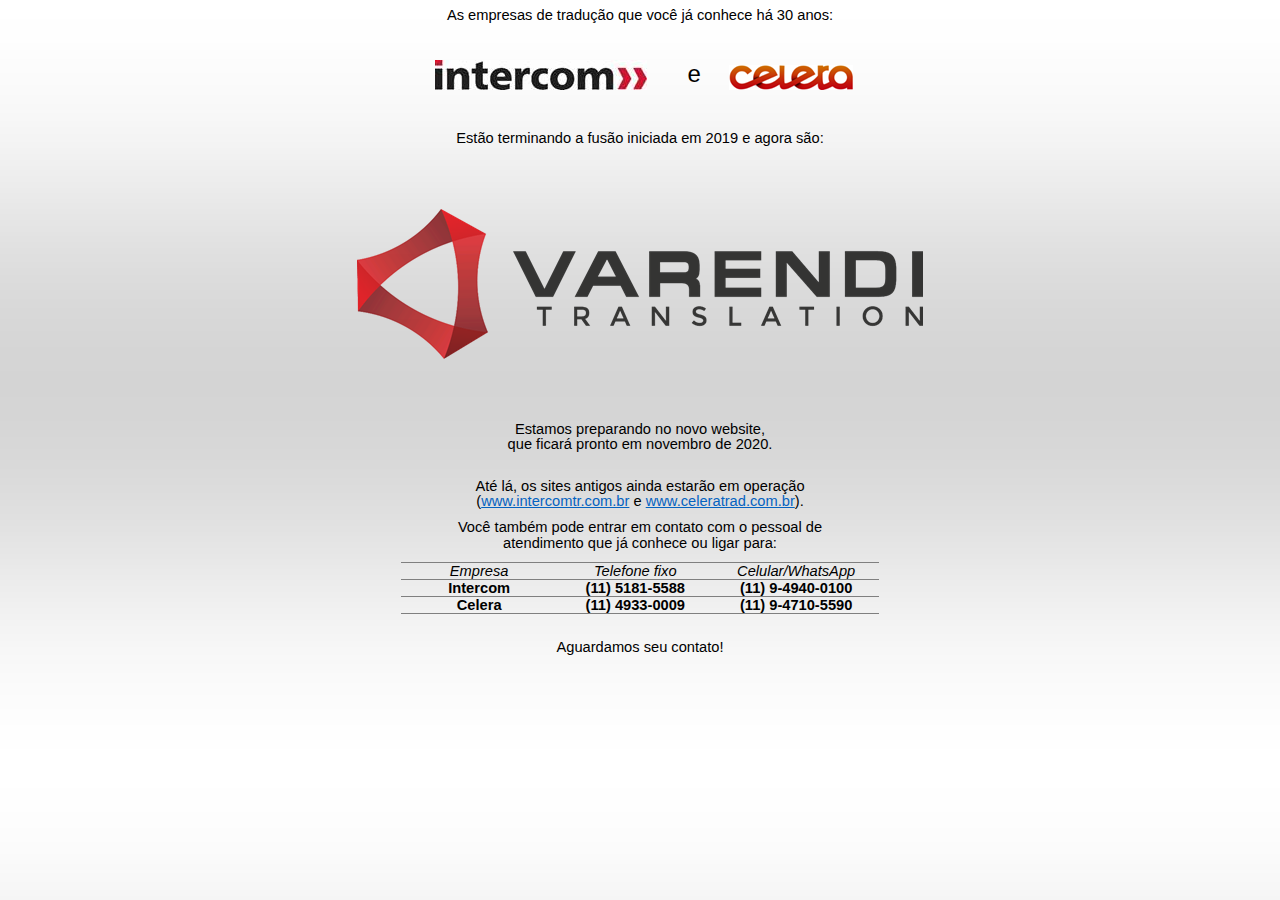
<file: bkp/index.htm>
<html xmlns:v="urn:schemas-microsoft-com:vml"
xmlns:o="urn:schemas-microsoft-com:office:office"
xmlns:w="urn:schemas-microsoft-com:office:word"
xmlns:m="http://schemas.microsoft.com/office/2004/12/omml"
xmlns="http://www.w3.org/TR/REC-html40">

<head>
<meta http-equiv=Content-Type content="text/html; charset=windows-1252">
<meta name=ProgId content=Word.Document>
<meta name=Generator content="Microsoft Word 15">
<meta name=Originator content="Microsoft Word 15">
<link rel=File-List href="index_arquivos/filelist.xml">
<link rel=Edit-Time-Data href="index_arquivos/editdata.mso">
<!--[if !mso]>
<style>
v\:* {behavior:url(#default#VML);}
o\:* {behavior:url(#default#VML);}
w\:* {behavior:url(#default#VML);}
.shape {behavior:url(#default#VML);}
</style>
<![endif]--><!--[if gte mso 9]><xml>
 <o:DocumentProperties>
  <o:Author>Fuad Azzam</o:Author>
  <o:LastAuthor>Fuad Azzam - Varendi</o:LastAuthor>
  <o:Revision>2</o:Revision>
  <o:TotalTime>41</o:TotalTime>
  <o:Created>2020-09-24T23:33:00Z</o:Created>
  <o:LastSaved>2020-09-24T23:33:00Z</o:LastSaved>
  <o:Pages>1</o:Pages>
  <o:Words>102</o:Words>
  <o:Characters>552</o:Characters>
  <o:Lines>4</o:Lines>
  <o:Paragraphs>1</o:Paragraphs>
  <o:CharactersWithSpaces>653</o:CharactersWithSpaces>
  <o:Version>16.00</o:Version>
 </o:DocumentProperties>
 <o:OfficeDocumentSettings>
  <o:AllowPNG/>
 </o:OfficeDocumentSettings>
</xml><![endif]-->
<link rel=themeData href="index_arquivos/themedata.thmx">
<link rel=colorSchemeMapping href="index_arquivos/colorschememapping.xml">
<!--[if gte mso 9]><xml>
 <w:WordDocument>
  <w:SpellingState>Clean</w:SpellingState>
  <w:GrammarState>Clean</w:GrammarState>
  <w:TrackMoves>false</w:TrackMoves>
  <w:TrackFormatting/>
  <w:HyphenationZone>21</w:HyphenationZone>
  <w:PunctuationKerning/>
  <w:ValidateAgainstSchemas/>
  <w:SaveIfXMLInvalid>false</w:SaveIfXMLInvalid>
  <w:IgnoreMixedContent>false</w:IgnoreMixedContent>
  <w:AlwaysShowPlaceholderText>false</w:AlwaysShowPlaceholderText>
  <w:DoNotPromoteQF/>
  <w:LidThemeOther>PT-BR</w:LidThemeOther>
  <w:LidThemeAsian>X-NONE</w:LidThemeAsian>
  <w:LidThemeComplexScript>X-NONE</w:LidThemeComplexScript>
  <w:Compatibility>
   <w:BreakWrappedTables/>
   <w:SnapToGridInCell/>
   <w:WrapTextWithPunct/>
   <w:UseAsianBreakRules/>
   <w:DontGrowAutofit/>
   <w:SplitPgBreakAndParaMark/>
   <w:EnableOpenTypeKerning/>
   <w:DontFlipMirrorIndents/>
   <w:OverrideTableStyleHps/>
  </w:Compatibility>
  <w:BrowserLevel>MicrosoftInternetExplorer4</w:BrowserLevel>
  <m:mathPr>
   <m:mathFont m:val="Cambria Math"/>
   <m:brkBin m:val="before"/>
   <m:brkBinSub m:val="&#45;-"/>
   <m:smallFrac m:val="off"/>
   <m:dispDef/>
   <m:lMargin m:val="0"/>
   <m:rMargin m:val="0"/>
   <m:defJc m:val="centerGroup"/>
   <m:wrapIndent m:val="1440"/>
   <m:intLim m:val="subSup"/>
   <m:naryLim m:val="undOvr"/>
  </m:mathPr></w:WordDocument>
</xml><![endif]--><!--[if gte mso 9]><xml>
 <w:LatentStyles DefLockedState="false" DefUnhideWhenUsed="false"
  DefSemiHidden="false" DefQFormat="false" DefPriority="99"
  LatentStyleCount="376">
  <w:LsdException Locked="false" Priority="0" QFormat="true" Name="Normal"/>
  <w:LsdException Locked="false" Priority="9" QFormat="true" Name="heading 1"/>
  <w:LsdException Locked="false" Priority="9" SemiHidden="true"
   UnhideWhenUsed="true" QFormat="true" Name="heading 2"/>
  <w:LsdException Locked="false" Priority="9" SemiHidden="true"
   UnhideWhenUsed="true" QFormat="true" Name="heading 3"/>
  <w:LsdException Locked="false" Priority="9" SemiHidden="true"
   UnhideWhenUsed="true" QFormat="true" Name="heading 4"/>
  <w:LsdException Locked="false" Priority="9" SemiHidden="true"
   UnhideWhenUsed="true" QFormat="true" Name="heading 5"/>
  <w:LsdException Locked="false" Priority="9" SemiHidden="true"
   UnhideWhenUsed="true" QFormat="true" Name="heading 6"/>
  <w:LsdException Locked="false" Priority="9" SemiHidden="true"
   UnhideWhenUsed="true" QFormat="true" Name="heading 7"/>
  <w:LsdException Locked="false" Priority="9" SemiHidden="true"
   UnhideWhenUsed="true" QFormat="true" Name="heading 8"/>
  <w:LsdException Locked="false" Priority="9" SemiHidden="true"
   UnhideWhenUsed="true" QFormat="true" Name="heading 9"/>
  <w:LsdException Locked="false" SemiHidden="true" UnhideWhenUsed="true"
   Name="index 1"/>
  <w:LsdException Locked="false" SemiHidden="true" UnhideWhenUsed="true"
   Name="index 2"/>
  <w:LsdException Locked="false" SemiHidden="true" UnhideWhenUsed="true"
   Name="index 3"/>
  <w:LsdException Locked="false" SemiHidden="true" UnhideWhenUsed="true"
   Name="index 4"/>
  <w:LsdException Locked="false" SemiHidden="true" UnhideWhenUsed="true"
   Name="index 5"/>
  <w:LsdException Locked="false" SemiHidden="true" UnhideWhenUsed="true"
   Name="index 6"/>
  <w:LsdException Locked="false" SemiHidden="true" UnhideWhenUsed="true"
   Name="index 7"/>
  <w:LsdException Locked="false" SemiHidden="true" UnhideWhenUsed="true"
   Name="index 8"/>
  <w:LsdException Locked="false" SemiHidden="true" UnhideWhenUsed="true"
   Name="index 9"/>
  <w:LsdException Locked="false" Priority="39" SemiHidden="true"
   UnhideWhenUsed="true" Name="toc 1"/>
  <w:LsdException Locked="false" Priority="39" SemiHidden="true"
   UnhideWhenUsed="true" Name="toc 2"/>
  <w:LsdException Locked="false" Priority="39" SemiHidden="true"
   UnhideWhenUsed="true" Name="toc 3"/>
  <w:LsdException Locked="false" Priority="39" SemiHidden="true"
   UnhideWhenUsed="true" Name="toc 4"/>
  <w:LsdException Locked="false" Priority="39" SemiHidden="true"
   UnhideWhenUsed="true" Name="toc 5"/>
  <w:LsdException Locked="false" Priority="39" SemiHidden="true"
   UnhideWhenUsed="true" Name="toc 6"/>
  <w:LsdException Locked="false" Priority="39" SemiHidden="true"
   UnhideWhenUsed="true" Name="toc 7"/>
  <w:LsdException Locked="false" Priority="39" SemiHidden="true"
   UnhideWhenUsed="true" Name="toc 8"/>
  <w:LsdException Locked="false" Priority="39" SemiHidden="true"
   UnhideWhenUsed="true" Name="toc 9"/>
  <w:LsdException Locked="false" SemiHidden="true" UnhideWhenUsed="true"
   Name="Normal Indent"/>
  <w:LsdException Locked="false" SemiHidden="true" UnhideWhenUsed="true"
   Name="footnote text"/>
  <w:LsdException Locked="false" SemiHidden="true" UnhideWhenUsed="true"
   Name="annotation text"/>
  <w:LsdException Locked="false" SemiHidden="true" UnhideWhenUsed="true"
   Name="header"/>
  <w:LsdException Locked="false" SemiHidden="true" UnhideWhenUsed="true"
   Name="footer"/>
  <w:LsdException Locked="false" SemiHidden="true" UnhideWhenUsed="true"
   Name="index heading"/>
  <w:LsdException Locked="false" Priority="35" SemiHidden="true"
   UnhideWhenUsed="true" QFormat="true" Name="caption"/>
  <w:LsdException Locked="false" SemiHidden="true" UnhideWhenUsed="true"
   Name="table of figures"/>
  <w:LsdException Locked="false" SemiHidden="true" UnhideWhenUsed="true"
   Name="envelope address"/>
  <w:LsdException Locked="false" SemiHidden="true" UnhideWhenUsed="true"
   Name="envelope return"/>
  <w:LsdException Locked="false" SemiHidden="true" UnhideWhenUsed="true"
   Name="footnote reference"/>
  <w:LsdException Locked="false" SemiHidden="true" UnhideWhenUsed="true"
   Name="annotation reference"/>
  <w:LsdException Locked="false" SemiHidden="true" UnhideWhenUsed="true"
   Name="line number"/>
  <w:LsdException Locked="false" SemiHidden="true" UnhideWhenUsed="true"
   Name="page number"/>
  <w:LsdException Locked="false" SemiHidden="true" UnhideWhenUsed="true"
   Name="endnote reference"/>
  <w:LsdException Locked="false" SemiHidden="true" UnhideWhenUsed="true"
   Name="endnote text"/>
  <w:LsdException Locked="false" SemiHidden="true" UnhideWhenUsed="true"
   Name="table of authorities"/>
  <w:LsdException Locked="false" SemiHidden="true" UnhideWhenUsed="true"
   Name="macro"/>
  <w:LsdException Locked="false" SemiHidden="true" UnhideWhenUsed="true"
   Name="toa heading"/>
  <w:LsdException Locked="false" SemiHidden="true" UnhideWhenUsed="true"
   Name="List"/>
  <w:LsdException Locked="false" SemiHidden="true" UnhideWhenUsed="true"
   Name="List Bullet"/>
  <w:LsdException Locked="false" SemiHidden="true" UnhideWhenUsed="true"
   Name="List Number"/>
  <w:LsdException Locked="false" SemiHidden="true" UnhideWhenUsed="true"
   Name="List 2"/>
  <w:LsdException Locked="false" SemiHidden="true" UnhideWhenUsed="true"
   Name="List 3"/>
  <w:LsdException Locked="false" SemiHidden="true" UnhideWhenUsed="true"
   Name="List 4"/>
  <w:LsdException Locked="false" SemiHidden="true" UnhideWhenUsed="true"
   Name="List 5"/>
  <w:LsdException Locked="false" SemiHidden="true" UnhideWhenUsed="true"
   Name="List Bullet 2"/>
  <w:LsdException Locked="false" SemiHidden="true" UnhideWhenUsed="true"
   Name="List Bullet 3"/>
  <w:LsdException Locked="false" SemiHidden="true" UnhideWhenUsed="true"
   Name="List Bullet 4"/>
  <w:LsdException Locked="false" SemiHidden="true" UnhideWhenUsed="true"
   Name="List Bullet 5"/>
  <w:LsdException Locked="false" SemiHidden="true" UnhideWhenUsed="true"
   Name="List Number 2"/>
  <w:LsdException Locked="false" SemiHidden="true" UnhideWhenUsed="true"
   Name="List Number 3"/>
  <w:LsdException Locked="false" SemiHidden="true" UnhideWhenUsed="true"
   Name="List Number 4"/>
  <w:LsdException Locked="false" SemiHidden="true" UnhideWhenUsed="true"
   Name="List Number 5"/>
  <w:LsdException Locked="false" Priority="10" QFormat="true" Name="Title"/>
  <w:LsdException Locked="false" SemiHidden="true" UnhideWhenUsed="true"
   Name="Closing"/>
  <w:LsdException Locked="false" SemiHidden="true" UnhideWhenUsed="true"
   Name="Signature"/>
  <w:LsdException Locked="false" Priority="1" SemiHidden="true"
   UnhideWhenUsed="true" Name="Default Paragraph Font"/>
  <w:LsdException Locked="false" SemiHidden="true" UnhideWhenUsed="true"
   Name="Body Text"/>
  <w:LsdException Locked="false" SemiHidden="true" UnhideWhenUsed="true"
   Name="Body Text Indent"/>
  <w:LsdException Locked="false" SemiHidden="true" UnhideWhenUsed="true"
   Name="List Continue"/>
  <w:LsdException Locked="false" SemiHidden="true" UnhideWhenUsed="true"
   Name="List Continue 2"/>
  <w:LsdException Locked="false" SemiHidden="true" UnhideWhenUsed="true"
   Name="List Continue 3"/>
  <w:LsdException Locked="false" SemiHidden="true" UnhideWhenUsed="true"
   Name="List Continue 4"/>
  <w:LsdException Locked="false" SemiHidden="true" UnhideWhenUsed="true"
   Name="List Continue 5"/>
  <w:LsdException Locked="false" SemiHidden="true" UnhideWhenUsed="true"
   Name="Message Header"/>
  <w:LsdException Locked="false" Priority="11" QFormat="true" Name="Subtitle"/>
  <w:LsdException Locked="false" SemiHidden="true" UnhideWhenUsed="true"
   Name="Salutation"/>
  <w:LsdException Locked="false" SemiHidden="true" UnhideWhenUsed="true"
   Name="Date"/>
  <w:LsdException Locked="false" SemiHidden="true" UnhideWhenUsed="true"
   Name="Body Text First Indent"/>
  <w:LsdException Locked="false" SemiHidden="true" UnhideWhenUsed="true"
   Name="Body Text First Indent 2"/>
  <w:LsdException Locked="false" SemiHidden="true" UnhideWhenUsed="true"
   Name="Note Heading"/>
  <w:LsdException Locked="false" SemiHidden="true" UnhideWhenUsed="true"
   Name="Body Text 2"/>
  <w:LsdException Locked="false" SemiHidden="true" UnhideWhenUsed="true"
   Name="Body Text 3"/>
  <w:LsdException Locked="false" SemiHidden="true" UnhideWhenUsed="true"
   Name="Body Text Indent 2"/>
  <w:LsdException Locked="false" SemiHidden="true" UnhideWhenUsed="true"
   Name="Body Text Indent 3"/>
  <w:LsdException Locked="false" SemiHidden="true" UnhideWhenUsed="true"
   Name="Block Text"/>
  <w:LsdException Locked="false" SemiHidden="true" UnhideWhenUsed="true"
   Name="Hyperlink"/>
  <w:LsdException Locked="false" SemiHidden="true" UnhideWhenUsed="true"
   Name="FollowedHyperlink"/>
  <w:LsdException Locked="false" Priority="22" QFormat="true" Name="Strong"/>
  <w:LsdException Locked="false" Priority="20" QFormat="true" Name="Emphasis"/>
  <w:LsdException Locked="false" SemiHidden="true" UnhideWhenUsed="true"
   Name="Document Map"/>
  <w:LsdException Locked="false" SemiHidden="true" UnhideWhenUsed="true"
   Name="Plain Text"/>
  <w:LsdException Locked="false" SemiHidden="true" UnhideWhenUsed="true"
   Name="E-mail Signature"/>
  <w:LsdException Locked="false" SemiHidden="true" UnhideWhenUsed="true"
   Name="HTML Top of Form"/>
  <w:LsdException Locked="false" SemiHidden="true" UnhideWhenUsed="true"
   Name="HTML Bottom of Form"/>
  <w:LsdException Locked="false" SemiHidden="true" UnhideWhenUsed="true"
   Name="Normal (Web)"/>
  <w:LsdException Locked="false" SemiHidden="true" UnhideWhenUsed="true"
   Name="HTML Acronym"/>
  <w:LsdException Locked="false" SemiHidden="true" UnhideWhenUsed="true"
   Name="HTML Address"/>
  <w:LsdException Locked="false" SemiHidden="true" UnhideWhenUsed="true"
   Name="HTML Cite"/>
  <w:LsdException Locked="false" SemiHidden="true" UnhideWhenUsed="true"
   Name="HTML Code"/>
  <w:LsdException Locked="false" SemiHidden="true" UnhideWhenUsed="true"
   Name="HTML Definition"/>
  <w:LsdException Locked="false" SemiHidden="true" UnhideWhenUsed="true"
   Name="HTML Keyboard"/>
  <w:LsdException Locked="false" SemiHidden="true" UnhideWhenUsed="true"
   Name="HTML Preformatted"/>
  <w:LsdException Locked="false" SemiHidden="true" UnhideWhenUsed="true"
   Name="HTML Sample"/>
  <w:LsdException Locked="false" SemiHidden="true" UnhideWhenUsed="true"
   Name="HTML Typewriter"/>
  <w:LsdException Locked="false" SemiHidden="true" UnhideWhenUsed="true"
   Name="HTML Variable"/>
  <w:LsdException Locked="false" SemiHidden="true" UnhideWhenUsed="true"
   Name="Normal Table"/>
  <w:LsdException Locked="false" SemiHidden="true" UnhideWhenUsed="true"
   Name="annotation subject"/>
  <w:LsdException Locked="false" SemiHidden="true" UnhideWhenUsed="true"
   Name="No List"/>
  <w:LsdException Locked="false" SemiHidden="true" UnhideWhenUsed="true"
   Name="Outline List 1"/>
  <w:LsdException Locked="false" SemiHidden="true" UnhideWhenUsed="true"
   Name="Outline List 2"/>
  <w:LsdException Locked="false" SemiHidden="true" UnhideWhenUsed="true"
   Name="Outline List 3"/>
  <w:LsdException Locked="false" SemiHidden="true" UnhideWhenUsed="true"
   Name="Table Simple 1"/>
  <w:LsdException Locked="false" SemiHidden="true" UnhideWhenUsed="true"
   Name="Table Simple 2"/>
  <w:LsdException Locked="false" SemiHidden="true" UnhideWhenUsed="true"
   Name="Table Simple 3"/>
  <w:LsdException Locked="false" SemiHidden="true" UnhideWhenUsed="true"
   Name="Table Classic 1"/>
  <w:LsdException Locked="false" SemiHidden="true" UnhideWhenUsed="true"
   Name="Table Classic 2"/>
  <w:LsdException Locked="false" SemiHidden="true" UnhideWhenUsed="true"
   Name="Table Classic 3"/>
  <w:LsdException Locked="false" SemiHidden="true" UnhideWhenUsed="true"
   Name="Table Classic 4"/>
  <w:LsdException Locked="false" SemiHidden="true" UnhideWhenUsed="true"
   Name="Table Colorful 1"/>
  <w:LsdException Locked="false" SemiHidden="true" UnhideWhenUsed="true"
   Name="Table Colorful 2"/>
  <w:LsdException Locked="false" SemiHidden="true" UnhideWhenUsed="true"
   Name="Table Colorful 3"/>
  <w:LsdException Locked="false" SemiHidden="true" UnhideWhenUsed="true"
   Name="Table Columns 1"/>
  <w:LsdException Locked="false" SemiHidden="true" UnhideWhenUsed="true"
   Name="Table Columns 2"/>
  <w:LsdException Locked="false" SemiHidden="true" UnhideWhenUsed="true"
   Name="Table Columns 3"/>
  <w:LsdException Locked="false" SemiHidden="true" UnhideWhenUsed="true"
   Name="Table Columns 4"/>
  <w:LsdException Locked="false" SemiHidden="true" UnhideWhenUsed="true"
   Name="Table Columns 5"/>
  <w:LsdException Locked="false" SemiHidden="true" UnhideWhenUsed="true"
   Name="Table Grid 1"/>
  <w:LsdException Locked="false" SemiHidden="true" UnhideWhenUsed="true"
   Name="Table Grid 2"/>
  <w:LsdException Locked="false" SemiHidden="true" UnhideWhenUsed="true"
   Name="Table Grid 3"/>
  <w:LsdException Locked="false" SemiHidden="true" UnhideWhenUsed="true"
   Name="Table Grid 4"/>
  <w:LsdException Locked="false" SemiHidden="true" UnhideWhenUsed="true"
   Name="Table Grid 5"/>
  <w:LsdException Locked="false" SemiHidden="true" UnhideWhenUsed="true"
   Name="Table Grid 6"/>
  <w:LsdException Locked="false" SemiHidden="true" UnhideWhenUsed="true"
   Name="Table Grid 7"/>
  <w:LsdException Locked="false" SemiHidden="true" UnhideWhenUsed="true"
   Name="Table Grid 8"/>
  <w:LsdException Locked="false" SemiHidden="true" UnhideWhenUsed="true"
   Name="Table List 1"/>
  <w:LsdException Locked="false" SemiHidden="true" UnhideWhenUsed="true"
   Name="Table List 2"/>
  <w:LsdException Locked="false" SemiHidden="true" UnhideWhenUsed="true"
   Name="Table List 3"/>
  <w:LsdException Locked="false" SemiHidden="true" UnhideWhenUsed="true"
   Name="Table List 4"/>
  <w:LsdException Locked="false" SemiHidden="true" UnhideWhenUsed="true"
   Name="Table List 5"/>
  <w:LsdException Locked="false" SemiHidden="true" UnhideWhenUsed="true"
   Name="Table List 6"/>
  <w:LsdException Locked="false" SemiHidden="true" UnhideWhenUsed="true"
   Name="Table List 7"/>
  <w:LsdException Locked="false" SemiHidden="true" UnhideWhenUsed="true"
   Name="Table List 8"/>
  <w:LsdException Locked="false" SemiHidden="true" UnhideWhenUsed="true"
   Name="Table 3D effects 1"/>
  <w:LsdException Locked="false" SemiHidden="true" UnhideWhenUsed="true"
   Name="Table 3D effects 2"/>
  <w:LsdException Locked="false" SemiHidden="true" UnhideWhenUsed="true"
   Name="Table 3D effects 3"/>
  <w:LsdException Locked="false" SemiHidden="true" UnhideWhenUsed="true"
   Name="Table Contemporary"/>
  <w:LsdException Locked="false" SemiHidden="true" UnhideWhenUsed="true"
   Name="Table Elegant"/>
  <w:LsdException Locked="false" SemiHidden="true" UnhideWhenUsed="true"
   Name="Table Professional"/>
  <w:LsdException Locked="false" SemiHidden="true" UnhideWhenUsed="true"
   Name="Table Subtle 1"/>
  <w:LsdException Locked="false" SemiHidden="true" UnhideWhenUsed="true"
   Name="Table Subtle 2"/>
  <w:LsdException Locked="false" SemiHidden="true" UnhideWhenUsed="true"
   Name="Table Web 1"/>
  <w:LsdException Locked="false" SemiHidden="true" UnhideWhenUsed="true"
   Name="Table Web 2"/>
  <w:LsdException Locked="false" SemiHidden="true" UnhideWhenUsed="true"
   Name="Table Web 3"/>
  <w:LsdException Locked="false" SemiHidden="true" UnhideWhenUsed="true"
   Name="Balloon Text"/>
  <w:LsdException Locked="false" Priority="39" Name="Table Grid"/>
  <w:LsdException Locked="false" SemiHidden="true" UnhideWhenUsed="true"
   Name="Table Theme"/>
  <w:LsdException Locked="false" SemiHidden="true" Name="Placeholder Text"/>
  <w:LsdException Locked="false" Priority="1" QFormat="true" Name="No Spacing"/>
  <w:LsdException Locked="false" Priority="60" Name="Light Shading"/>
  <w:LsdException Locked="false" Priority="61" Name="Light List"/>
  <w:LsdException Locked="false" Priority="62" Name="Light Grid"/>
  <w:LsdException Locked="false" Priority="63" Name="Medium Shading 1"/>
  <w:LsdException Locked="false" Priority="64" Name="Medium Shading 2"/>
  <w:LsdException Locked="false" Priority="65" Name="Medium List 1"/>
  <w:LsdException Locked="false" Priority="66" Name="Medium List 2"/>
  <w:LsdException Locked="false" Priority="67" Name="Medium Grid 1"/>
  <w:LsdException Locked="false" Priority="68" Name="Medium Grid 2"/>
  <w:LsdException Locked="false" Priority="69" Name="Medium Grid 3"/>
  <w:LsdException Locked="false" Priority="70" Name="Dark List"/>
  <w:LsdException Locked="false" Priority="71" Name="Colorful Shading"/>
  <w:LsdException Locked="false" Priority="72" Name="Colorful List"/>
  <w:LsdException Locked="false" Priority="73" Name="Colorful Grid"/>
  <w:LsdException Locked="false" Priority="60" Name="Light Shading Accent 1"/>
  <w:LsdException Locked="false" Priority="61" Name="Light List Accent 1"/>
  <w:LsdException Locked="false" Priority="62" Name="Light Grid Accent 1"/>
  <w:LsdException Locked="false" Priority="63" Name="Medium Shading 1 Accent 1"/>
  <w:LsdException Locked="false" Priority="64" Name="Medium Shading 2 Accent 1"/>
  <w:LsdException Locked="false" Priority="65" Name="Medium List 1 Accent 1"/>
  <w:LsdException Locked="false" SemiHidden="true" Name="Revision"/>
  <w:LsdException Locked="false" Priority="34" QFormat="true"
   Name="List Paragraph"/>
  <w:LsdException Locked="false" Priority="29" QFormat="true" Name="Quote"/>
  <w:LsdException Locked="false" Priority="30" QFormat="true"
   Name="Intense Quote"/>
  <w:LsdException Locked="false" Priority="66" Name="Medium List 2 Accent 1"/>
  <w:LsdException Locked="false" Priority="67" Name="Medium Grid 1 Accent 1"/>
  <w:LsdException Locked="false" Priority="68" Name="Medium Grid 2 Accent 1"/>
  <w:LsdException Locked="false" Priority="69" Name="Medium Grid 3 Accent 1"/>
  <w:LsdException Locked="false" Priority="70" Name="Dark List Accent 1"/>
  <w:LsdException Locked="false" Priority="71" Name="Colorful Shading Accent 1"/>
  <w:LsdException Locked="false" Priority="72" Name="Colorful List Accent 1"/>
  <w:LsdException Locked="false" Priority="73" Name="Colorful Grid Accent 1"/>
  <w:LsdException Locked="false" Priority="60" Name="Light Shading Accent 2"/>
  <w:LsdException Locked="false" Priority="61" Name="Light List Accent 2"/>
  <w:LsdException Locked="false" Priority="62" Name="Light Grid Accent 2"/>
  <w:LsdException Locked="false" Priority="63" Name="Medium Shading 1 Accent 2"/>
  <w:LsdException Locked="false" Priority="64" Name="Medium Shading 2 Accent 2"/>
  <w:LsdException Locked="false" Priority="65" Name="Medium List 1 Accent 2"/>
  <w:LsdException Locked="false" Priority="66" Name="Medium List 2 Accent 2"/>
  <w:LsdException Locked="false" Priority="67" Name="Medium Grid 1 Accent 2"/>
  <w:LsdException Locked="false" Priority="68" Name="Medium Grid 2 Accent 2"/>
  <w:LsdException Locked="false" Priority="69" Name="Medium Grid 3 Accent 2"/>
  <w:LsdException Locked="false" Priority="70" Name="Dark List Accent 2"/>
  <w:LsdException Locked="false" Priority="71" Name="Colorful Shading Accent 2"/>
  <w:LsdException Locked="false" Priority="72" Name="Colorful List Accent 2"/>
  <w:LsdException Locked="false" Priority="73" Name="Colorful Grid Accent 2"/>
  <w:LsdException Locked="false" Priority="60" Name="Light Shading Accent 3"/>
  <w:LsdException Locked="false" Priority="61" Name="Light List Accent 3"/>
  <w:LsdException Locked="false" Priority="62" Name="Light Grid Accent 3"/>
  <w:LsdException Locked="false" Priority="63" Name="Medium Shading 1 Accent 3"/>
  <w:LsdException Locked="false" Priority="64" Name="Medium Shading 2 Accent 3"/>
  <w:LsdException Locked="false" Priority="65" Name="Medium List 1 Accent 3"/>
  <w:LsdException Locked="false" Priority="66" Name="Medium List 2 Accent 3"/>
  <w:LsdException Locked="false" Priority="67" Name="Medium Grid 1 Accent 3"/>
  <w:LsdException Locked="false" Priority="68" Name="Medium Grid 2 Accent 3"/>
  <w:LsdException Locked="false" Priority="69" Name="Medium Grid 3 Accent 3"/>
  <w:LsdException Locked="false" Priority="70" Name="Dark List Accent 3"/>
  <w:LsdException Locked="false" Priority="71" Name="Colorful Shading Accent 3"/>
  <w:LsdException Locked="false" Priority="72" Name="Colorful List Accent 3"/>
  <w:LsdException Locked="false" Priority="73" Name="Colorful Grid Accent 3"/>
  <w:LsdException Locked="false" Priority="60" Name="Light Shading Accent 4"/>
  <w:LsdException Locked="false" Priority="61" Name="Light List Accent 4"/>
  <w:LsdException Locked="false" Priority="62" Name="Light Grid Accent 4"/>
  <w:LsdException Locked="false" Priority="63" Name="Medium Shading 1 Accent 4"/>
  <w:LsdException Locked="false" Priority="64" Name="Medium Shading 2 Accent 4"/>
  <w:LsdException Locked="false" Priority="65" Name="Medium List 1 Accent 4"/>
  <w:LsdException Locked="false" Priority="66" Name="Medium List 2 Accent 4"/>
  <w:LsdException Locked="false" Priority="67" Name="Medium Grid 1 Accent 4"/>
  <w:LsdException Locked="false" Priority="68" Name="Medium Grid 2 Accent 4"/>
  <w:LsdException Locked="false" Priority="69" Name="Medium Grid 3 Accent 4"/>
  <w:LsdException Locked="false" Priority="70" Name="Dark List Accent 4"/>
  <w:LsdException Locked="false" Priority="71" Name="Colorful Shading Accent 4"/>
  <w:LsdException Locked="false" Priority="72" Name="Colorful List Accent 4"/>
  <w:LsdException Locked="false" Priority="73" Name="Colorful Grid Accent 4"/>
  <w:LsdException Locked="false" Priority="60" Name="Light Shading Accent 5"/>
  <w:LsdException Locked="false" Priority="61" Name="Light List Accent 5"/>
  <w:LsdException Locked="false" Priority="62" Name="Light Grid Accent 5"/>
  <w:LsdException Locked="false" Priority="63" Name="Medium Shading 1 Accent 5"/>
  <w:LsdException Locked="false" Priority="64" Name="Medium Shading 2 Accent 5"/>
  <w:LsdException Locked="false" Priority="65" Name="Medium List 1 Accent 5"/>
  <w:LsdException Locked="false" Priority="66" Name="Medium List 2 Accent 5"/>
  <w:LsdException Locked="false" Priority="67" Name="Medium Grid 1 Accent 5"/>
  <w:LsdException Locked="false" Priority="68" Name="Medium Grid 2 Accent 5"/>
  <w:LsdException Locked="false" Priority="69" Name="Medium Grid 3 Accent 5"/>
  <w:LsdException Locked="false" Priority="70" Name="Dark List Accent 5"/>
  <w:LsdException Locked="false" Priority="71" Name="Colorful Shading Accent 5"/>
  <w:LsdException Locked="false" Priority="72" Name="Colorful List Accent 5"/>
  <w:LsdException Locked="false" Priority="73" Name="Colorful Grid Accent 5"/>
  <w:LsdException Locked="false" Priority="60" Name="Light Shading Accent 6"/>
  <w:LsdException Locked="false" Priority="61" Name="Light List Accent 6"/>
  <w:LsdException Locked="false" Priority="62" Name="Light Grid Accent 6"/>
  <w:LsdException Locked="false" Priority="63" Name="Medium Shading 1 Accent 6"/>
  <w:LsdException Locked="false" Priority="64" Name="Medium Shading 2 Accent 6"/>
  <w:LsdException Locked="false" Priority="65" Name="Medium List 1 Accent 6"/>
  <w:LsdException Locked="false" Priority="66" Name="Medium List 2 Accent 6"/>
  <w:LsdException Locked="false" Priority="67" Name="Medium Grid 1 Accent 6"/>
  <w:LsdException Locked="false" Priority="68" Name="Medium Grid 2 Accent 6"/>
  <w:LsdException Locked="false" Priority="69" Name="Medium Grid 3 Accent 6"/>
  <w:LsdException Locked="false" Priority="70" Name="Dark List Accent 6"/>
  <w:LsdException Locked="false" Priority="71" Name="Colorful Shading Accent 6"/>
  <w:LsdException Locked="false" Priority="72" Name="Colorful List Accent 6"/>
  <w:LsdException Locked="false" Priority="73" Name="Colorful Grid Accent 6"/>
  <w:LsdException Locked="false" Priority="19" QFormat="true"
   Name="Subtle Emphasis"/>
  <w:LsdException Locked="false" Priority="21" QFormat="true"
   Name="Intense Emphasis"/>
  <w:LsdException Locked="false" Priority="31" QFormat="true"
   Name="Subtle Reference"/>
  <w:LsdException Locked="false" Priority="32" QFormat="true"
   Name="Intense Reference"/>
  <w:LsdException Locked="false" Priority="33" QFormat="true" Name="Book Title"/>
  <w:LsdException Locked="false" Priority="37" SemiHidden="true"
   UnhideWhenUsed="true" Name="Bibliography"/>
  <w:LsdException Locked="false" Priority="39" SemiHidden="true"
   UnhideWhenUsed="true" QFormat="true" Name="TOC Heading"/>
  <w:LsdException Locked="false" Priority="41" Name="Plain Table 1"/>
  <w:LsdException Locked="false" Priority="42" Name="Plain Table 2"/>
  <w:LsdException Locked="false" Priority="43" Name="Plain Table 3"/>
  <w:LsdException Locked="false" Priority="44" Name="Plain Table 4"/>
  <w:LsdException Locked="false" Priority="45" Name="Plain Table 5"/>
  <w:LsdException Locked="false" Priority="40" Name="Grid Table Light"/>
  <w:LsdException Locked="false" Priority="46" Name="Grid Table 1 Light"/>
  <w:LsdException Locked="false" Priority="47" Name="Grid Table 2"/>
  <w:LsdException Locked="false" Priority="48" Name="Grid Table 3"/>
  <w:LsdException Locked="false" Priority="49" Name="Grid Table 4"/>
  <w:LsdException Locked="false" Priority="50" Name="Grid Table 5 Dark"/>
  <w:LsdException Locked="false" Priority="51" Name="Grid Table 6 Colorful"/>
  <w:LsdException Locked="false" Priority="52" Name="Grid Table 7 Colorful"/>
  <w:LsdException Locked="false" Priority="46"
   Name="Grid Table 1 Light Accent 1"/>
  <w:LsdException Locked="false" Priority="47" Name="Grid Table 2 Accent 1"/>
  <w:LsdException Locked="false" Priority="48" Name="Grid Table 3 Accent 1"/>
  <w:LsdException Locked="false" Priority="49" Name="Grid Table 4 Accent 1"/>
  <w:LsdException Locked="false" Priority="50" Name="Grid Table 5 Dark Accent 1"/>
  <w:LsdException Locked="false" Priority="51"
   Name="Grid Table 6 Colorful Accent 1"/>
  <w:LsdException Locked="false" Priority="52"
   Name="Grid Table 7 Colorful Accent 1"/>
  <w:LsdException Locked="false" Priority="46"
   Name="Grid Table 1 Light Accent 2"/>
  <w:LsdException Locked="false" Priority="47" Name="Grid Table 2 Accent 2"/>
  <w:LsdException Locked="false" Priority="48" Name="Grid Table 3 Accent 2"/>
  <w:LsdException Locked="false" Priority="49" Name="Grid Table 4 Accent 2"/>
  <w:LsdException Locked="false" Priority="50" Name="Grid Table 5 Dark Accent 2"/>
  <w:LsdException Locked="false" Priority="51"
   Name="Grid Table 6 Colorful Accent 2"/>
  <w:LsdException Locked="false" Priority="52"
   Name="Grid Table 7 Colorful Accent 2"/>
  <w:LsdException Locked="false" Priority="46"
   Name="Grid Table 1 Light Accent 3"/>
  <w:LsdException Locked="false" Priority="47" Name="Grid Table 2 Accent 3"/>
  <w:LsdException Locked="false" Priority="48" Name="Grid Table 3 Accent 3"/>
  <w:LsdException Locked="false" Priority="49" Name="Grid Table 4 Accent 3"/>
  <w:LsdException Locked="false" Priority="50" Name="Grid Table 5 Dark Accent 3"/>
  <w:LsdException Locked="false" Priority="51"
   Name="Grid Table 6 Colorful Accent 3"/>
  <w:LsdException Locked="false" Priority="52"
   Name="Grid Table 7 Colorful Accent 3"/>
  <w:LsdException Locked="false" Priority="46"
   Name="Grid Table 1 Light Accent 4"/>
  <w:LsdException Locked="false" Priority="47" Name="Grid Table 2 Accent 4"/>
  <w:LsdException Locked="false" Priority="48" Name="Grid Table 3 Accent 4"/>
  <w:LsdException Locked="false" Priority="49" Name="Grid Table 4 Accent 4"/>
  <w:LsdException Locked="false" Priority="50" Name="Grid Table 5 Dark Accent 4"/>
  <w:LsdException Locked="false" Priority="51"
   Name="Grid Table 6 Colorful Accent 4"/>
  <w:LsdException Locked="false" Priority="52"
   Name="Grid Table 7 Colorful Accent 4"/>
  <w:LsdException Locked="false" Priority="46"
   Name="Grid Table 1 Light Accent 5"/>
  <w:LsdException Locked="false" Priority="47" Name="Grid Table 2 Accent 5"/>
  <w:LsdException Locked="false" Priority="48" Name="Grid Table 3 Accent 5"/>
  <w:LsdException Locked="false" Priority="49" Name="Grid Table 4 Accent 5"/>
  <w:LsdException Locked="false" Priority="50" Name="Grid Table 5 Dark Accent 5"/>
  <w:LsdException Locked="false" Priority="51"
   Name="Grid Table 6 Colorful Accent 5"/>
  <w:LsdException Locked="false" Priority="52"
   Name="Grid Table 7 Colorful Accent 5"/>
  <w:LsdException Locked="false" Priority="46"
   Name="Grid Table 1 Light Accent 6"/>
  <w:LsdException Locked="false" Priority="47" Name="Grid Table 2 Accent 6"/>
  <w:LsdException Locked="false" Priority="48" Name="Grid Table 3 Accent 6"/>
  <w:LsdException Locked="false" Priority="49" Name="Grid Table 4 Accent 6"/>
  <w:LsdException Locked="false" Priority="50" Name="Grid Table 5 Dark Accent 6"/>
  <w:LsdException Locked="false" Priority="51"
   Name="Grid Table 6 Colorful Accent 6"/>
  <w:LsdException Locked="false" Priority="52"
   Name="Grid Table 7 Colorful Accent 6"/>
  <w:LsdException Locked="false" Priority="46" Name="List Table 1 Light"/>
  <w:LsdException Locked="false" Priority="47" Name="List Table 2"/>
  <w:LsdException Locked="false" Priority="48" Name="List Table 3"/>
  <w:LsdException Locked="false" Priority="49" Name="List Table 4"/>
  <w:LsdException Locked="false" Priority="50" Name="List Table 5 Dark"/>
  <w:LsdException Locked="false" Priority="51" Name="List Table 6 Colorful"/>
  <w:LsdException Locked="false" Priority="52" Name="List Table 7 Colorful"/>
  <w:LsdException Locked="false" Priority="46"
   Name="List Table 1 Light Accent 1"/>
  <w:LsdException Locked="false" Priority="47" Name="List Table 2 Accent 1"/>
  <w:LsdException Locked="false" Priority="48" Name="List Table 3 Accent 1"/>
  <w:LsdException Locked="false" Priority="49" Name="List Table 4 Accent 1"/>
  <w:LsdException Locked="false" Priority="50" Name="List Table 5 Dark Accent 1"/>
  <w:LsdException Locked="false" Priority="51"
   Name="List Table 6 Colorful Accent 1"/>
  <w:LsdException Locked="false" Priority="52"
   Name="List Table 7 Colorful Accent 1"/>
  <w:LsdException Locked="false" Priority="46"
   Name="List Table 1 Light Accent 2"/>
  <w:LsdException Locked="false" Priority="47" Name="List Table 2 Accent 2"/>
  <w:LsdException Locked="false" Priority="48" Name="List Table 3 Accent 2"/>
  <w:LsdException Locked="false" Priority="49" Name="List Table 4 Accent 2"/>
  <w:LsdException Locked="false" Priority="50" Name="List Table 5 Dark Accent 2"/>
  <w:LsdException Locked="false" Priority="51"
   Name="List Table 6 Colorful Accent 2"/>
  <w:LsdException Locked="false" Priority="52"
   Name="List Table 7 Colorful Accent 2"/>
  <w:LsdException Locked="false" Priority="46"
   Name="List Table 1 Light Accent 3"/>
  <w:LsdException Locked="false" Priority="47" Name="List Table 2 Accent 3"/>
  <w:LsdException Locked="false" Priority="48" Name="List Table 3 Accent 3"/>
  <w:LsdException Locked="false" Priority="49" Name="List Table 4 Accent 3"/>
  <w:LsdException Locked="false" Priority="50" Name="List Table 5 Dark Accent 3"/>
  <w:LsdException Locked="false" Priority="51"
   Name="List Table 6 Colorful Accent 3"/>
  <w:LsdException Locked="false" Priority="52"
   Name="List Table 7 Colorful Accent 3"/>
  <w:LsdException Locked="false" Priority="46"
   Name="List Table 1 Light Accent 4"/>
  <w:LsdException Locked="false" Priority="47" Name="List Table 2 Accent 4"/>
  <w:LsdException Locked="false" Priority="48" Name="List Table 3 Accent 4"/>
  <w:LsdException Locked="false" Priority="49" Name="List Table 4 Accent 4"/>
  <w:LsdException Locked="false" Priority="50" Name="List Table 5 Dark Accent 4"/>
  <w:LsdException Locked="false" Priority="51"
   Name="List Table 6 Colorful Accent 4"/>
  <w:LsdException Locked="false" Priority="52"
   Name="List Table 7 Colorful Accent 4"/>
  <w:LsdException Locked="false" Priority="46"
   Name="List Table 1 Light Accent 5"/>
  <w:LsdException Locked="false" Priority="47" Name="List Table 2 Accent 5"/>
  <w:LsdException Locked="false" Priority="48" Name="List Table 3 Accent 5"/>
  <w:LsdException Locked="false" Priority="49" Name="List Table 4 Accent 5"/>
  <w:LsdException Locked="false" Priority="50" Name="List Table 5 Dark Accent 5"/>
  <w:LsdException Locked="false" Priority="51"
   Name="List Table 6 Colorful Accent 5"/>
  <w:LsdException Locked="false" Priority="52"
   Name="List Table 7 Colorful Accent 5"/>
  <w:LsdException Locked="false" Priority="46"
   Name="List Table 1 Light Accent 6"/>
  <w:LsdException Locked="false" Priority="47" Name="List Table 2 Accent 6"/>
  <w:LsdException Locked="false" Priority="48" Name="List Table 3 Accent 6"/>
  <w:LsdException Locked="false" Priority="49" Name="List Table 4 Accent 6"/>
  <w:LsdException Locked="false" Priority="50" Name="List Table 5 Dark Accent 6"/>
  <w:LsdException Locked="false" Priority="51"
   Name="List Table 6 Colorful Accent 6"/>
  <w:LsdException Locked="false" Priority="52"
   Name="List Table 7 Colorful Accent 6"/>
  <w:LsdException Locked="false" SemiHidden="true" UnhideWhenUsed="true"
   Name="Mention"/>
  <w:LsdException Locked="false" SemiHidden="true" UnhideWhenUsed="true"
   Name="Smart Hyperlink"/>
  <w:LsdException Locked="false" SemiHidden="true" UnhideWhenUsed="true"
   Name="Hashtag"/>
  <w:LsdException Locked="false" SemiHidden="true" UnhideWhenUsed="true"
   Name="Unresolved Mention"/>
  <w:LsdException Locked="false" SemiHidden="true" UnhideWhenUsed="true"
   Name="Smart Link"/>
 </w:LatentStyles>
</xml><![endif]-->
<style>
<!--
 /* Font Definitions */
 @font-face
	{font-family:Helvetica;
	panose-1:2 11 6 4 2 2 2 2 2 4;
	mso-font-charset:0;
	mso-generic-font-family:swiss;
	mso-font-pitch:variable;
	mso-font-signature:-536858881 -1073711013 9 0 511 0;}
@font-face
	{font-family:"Cambria Math";
	panose-1:2 4 5 3 5 4 6 3 2 4;
	mso-font-charset:0;
	mso-generic-font-family:roman;
	mso-font-pitch:variable;
	mso-font-signature:3 0 0 0 1 0;}
@font-face
	{font-family:Calibri;
	panose-1:2 15 5 2 2 2 4 3 2 4;
	mso-font-charset:0;
	mso-generic-font-family:swiss;
	mso-font-pitch:variable;
	mso-font-signature:-469750017 -1073732485 9 0 511 0;}
 /* Style Definitions */
 p.MsoNormal, li.MsoNormal, div.MsoNormal
	{mso-style-unhide:no;
	mso-style-qformat:yes;
	mso-style-parent:"";
	margin-top:0cm;
	margin-right:0cm;
	margin-bottom:8.0pt;
	margin-left:0cm;
	line-height:105%;
	mso-pagination:widow-orphan;
	font-size:11.0pt;
	font-family:"Calibri",sans-serif;
	mso-ascii-font-family:Calibri;
	mso-ascii-theme-font:minor-latin;
	mso-fareast-font-family:Calibri;
	mso-fareast-theme-font:minor-latin;
	mso-hansi-font-family:Calibri;
	mso-hansi-theme-font:minor-latin;
	mso-bidi-font-family:"Times New Roman";
	mso-bidi-theme-font:minor-bidi;
	mso-fareast-language:EN-US;}
a:link, span.MsoHyperlink
	{mso-style-noshow:yes;
	mso-style-priority:99;
	color:#0563C1;
	mso-themecolor:hyperlink;
	text-decoration:underline;
	text-underline:single;}
a:visited, span.MsoHyperlinkFollowed
	{mso-style-noshow:yes;
	mso-style-priority:99;
	color:#954F72;
	mso-themecolor:followedhyperlink;
	text-decoration:underline;
	text-underline:single;}
p.msonormal0, li.msonormal0, div.msonormal0
	{mso-style-name:msonormal;
	mso-style-unhide:no;
	mso-margin-top-alt:auto;
	margin-right:0cm;
	mso-margin-bottom-alt:auto;
	margin-left:0cm;
	mso-pagination:widow-orphan;
	font-size:12.0pt;
	font-family:"Times New Roman",serif;
	mso-fareast-font-family:"Times New Roman";
	mso-fareast-theme-font:minor-fareast;}
.MsoChpDefault
	{mso-style-type:export-only;
	mso-default-props:yes;
	font-size:10.0pt;
	mso-ansi-font-size:10.0pt;
	mso-bidi-font-size:10.0pt;
	font-family:"Calibri",sans-serif;
	mso-ascii-font-family:Calibri;
	mso-ascii-theme-font:minor-latin;
	mso-fareast-font-family:Calibri;
	mso-fareast-theme-font:minor-latin;
	mso-hansi-font-family:Calibri;
	mso-hansi-theme-font:minor-latin;
	mso-bidi-font-family:"Times New Roman";
	mso-bidi-theme-font:minor-bidi;
	mso-fareast-language:EN-US;}
@page WordSection1
	{size:595.3pt 841.9pt;
	margin:70.85pt 3.0cm 70.85pt 3.0cm;
	mso-header-margin:35.4pt;
	mso-footer-margin:35.4pt;
	mso-paper-source:0;}
div.WordSection1
	{page:WordSection1;}
-->
</style>
<!--[if gte mso 10]>
<style>
 /* Style Definitions */
 table.MsoNormalTable
	{mso-style-name:"Tabela normal";
	mso-tstyle-rowband-size:0;
	mso-tstyle-colband-size:0;
	mso-style-noshow:yes;
	mso-style-priority:99;
	mso-style-parent:"";
	mso-padding-alt:0cm 5.4pt 0cm 5.4pt;
	mso-para-margin:0cm;
	mso-pagination:widow-orphan;
	font-size:10.0pt;
	font-family:"Calibri",sans-serif;
	mso-ascii-font-family:Calibri;
	mso-ascii-theme-font:minor-latin;
	mso-hansi-font-family:Calibri;
	mso-hansi-theme-font:minor-latin;
	mso-bidi-font-family:"Times New Roman";
	mso-bidi-theme-font:minor-bidi;
	mso-fareast-language:EN-US;}
table.MsoTableGrid
	{mso-style-name:"Tabela com grade";
	mso-tstyle-rowband-size:0;
	mso-tstyle-colband-size:0;
	mso-style-priority:39;
	mso-style-unhide:no;
	border:solid windowtext 1.0pt;
	mso-border-alt:solid windowtext .5pt;
	mso-padding-alt:0cm 5.4pt 0cm 5.4pt;
	mso-border-insideh:.5pt solid windowtext;
	mso-border-insidev:.5pt solid windowtext;
	mso-para-margin:0cm;
	mso-pagination:widow-orphan;
	font-size:11.0pt;
	font-family:"Calibri",sans-serif;
	mso-ascii-font-family:Calibri;
	mso-ascii-theme-font:minor-latin;
	mso-hansi-font-family:Calibri;
	mso-hansi-theme-font:minor-latin;
	mso-bidi-font-family:"Times New Roman";
	mso-bidi-theme-font:minor-bidi;
	mso-fareast-language:EN-US;}
table.MsoTable15Plain2
	{mso-style-name:"Tabela Simples 2";
	mso-tstyle-rowband-size:1;
	mso-tstyle-colband-size:1;
	mso-style-priority:42;
	mso-style-unhide:no;
	border-top:solid #7F7F7F 1.0pt;
	mso-border-top-themecolor:text1;
	mso-border-top-themetint:128;
	border-left:none;
	border-bottom:solid #7F7F7F 1.0pt;
	mso-border-bottom-themecolor:text1;
	mso-border-bottom-themetint:128;
	border-right:none;
	mso-border-top-alt:solid #7F7F7F .5pt;
	mso-border-top-themecolor:text1;
	mso-border-top-themetint:128;
	mso-border-bottom-alt:solid #7F7F7F .5pt;
	mso-border-bottom-themecolor:text1;
	mso-border-bottom-themetint:128;
	mso-padding-alt:0cm 5.4pt 0cm 5.4pt;
	mso-para-margin:0cm;
	mso-pagination:widow-orphan;
	font-size:10.0pt;
	font-family:"Calibri",sans-serif;
	mso-ascii-font-family:Calibri;
	mso-ascii-theme-font:minor-latin;
	mso-hansi-font-family:Calibri;
	mso-hansi-theme-font:minor-latin;
	mso-bidi-font-family:"Times New Roman";
	mso-bidi-theme-font:minor-bidi;
	mso-fareast-language:EN-US;}
table.MsoTable15Plain2FirstRow
	{mso-style-name:"Tabela Simples 2";
	mso-table-condition:first-row;
	mso-style-priority:42;
	mso-style-unhide:no;
	mso-tstyle-border-bottom:.5pt solid #7F7F7F;
	mso-tstyle-border-bottom-themecolor:text1;
	mso-tstyle-border-bottom-themetint:128;
	mso-ansi-font-weight:bold;
	mso-bidi-font-weight:bold;}
table.MsoTable15Plain2LastRow
	{mso-style-name:"Tabela Simples 2";
	mso-table-condition:last-row;
	mso-style-priority:42;
	mso-style-unhide:no;
	mso-tstyle-border-top:.5pt solid #7F7F7F;
	mso-tstyle-border-top-themecolor:text1;
	mso-tstyle-border-top-themetint:128;
	mso-ansi-font-weight:bold;
	mso-bidi-font-weight:bold;}
table.MsoTable15Plain2FirstCol
	{mso-style-name:"Tabela Simples 2";
	mso-table-condition:first-column;
	mso-style-priority:42;
	mso-style-unhide:no;
	mso-ansi-font-weight:bold;
	mso-bidi-font-weight:bold;}
table.MsoTable15Plain2LastCol
	{mso-style-name:"Tabela Simples 2";
	mso-table-condition:last-column;
	mso-style-priority:42;
	mso-style-unhide:no;
	mso-ansi-font-weight:bold;
	mso-bidi-font-weight:bold;}
table.MsoTable15Plain2OddColumn
	{mso-style-name:"Tabela Simples 2";
	mso-table-condition:odd-column;
	mso-style-priority:42;
	mso-style-unhide:no;
	mso-tstyle-border-left:.5pt solid #7F7F7F;
	mso-tstyle-border-left-themecolor:text1;
	mso-tstyle-border-left-themetint:128;
	mso-tstyle-border-right:.5pt solid #7F7F7F;
	mso-tstyle-border-right-themecolor:text1;
	mso-tstyle-border-right-themetint:128;}
table.MsoTable15Plain2EvenColumn
	{mso-style-name:"Tabela Simples 2";
	mso-table-condition:even-column;
	mso-style-priority:42;
	mso-style-unhide:no;
	mso-tstyle-border-left:.5pt solid #7F7F7F;
	mso-tstyle-border-left-themecolor:text1;
	mso-tstyle-border-left-themetint:128;
	mso-tstyle-border-right:.5pt solid #7F7F7F;
	mso-tstyle-border-right-themecolor:text1;
	mso-tstyle-border-right-themetint:128;}
table.MsoTable15Plain2OddRow
	{mso-style-name:"Tabela Simples 2";
	mso-table-condition:odd-row;
	mso-style-priority:42;
	mso-style-unhide:no;
	mso-tstyle-border-top:.5pt solid #7F7F7F;
	mso-tstyle-border-top-themecolor:text1;
	mso-tstyle-border-top-themetint:128;
	mso-tstyle-border-bottom:.5pt solid #7F7F7F;
	mso-tstyle-border-bottom-themecolor:text1;
	mso-tstyle-border-bottom-themetint:128;}
table.MsoTableGridLight
	{mso-style-name:"Tabela de Grade Clara";
	mso-tstyle-rowband-size:0;
	mso-tstyle-colband-size:0;
	mso-style-priority:40;
	mso-style-unhide:no;
	border:solid #BFBFBF 1.0pt;
	mso-border-themecolor:background1;
	mso-border-themeshade:191;
	mso-border-alt:solid #BFBFBF .5pt;
	mso-border-themecolor:background1;
	mso-border-themeshade:191;
	mso-padding-alt:0cm 5.4pt 0cm 5.4pt;
	mso-border-insideh:.5pt solid #BFBFBF;
	mso-border-insideh-themecolor:background1;
	mso-border-insideh-themeshade:191;
	mso-border-insidev:.5pt solid #BFBFBF;
	mso-border-insidev-themecolor:background1;
	mso-border-insidev-themeshade:191;
	mso-para-margin:0cm;
	mso-pagination:widow-orphan;
	font-size:11.0pt;
	font-family:"Calibri",sans-serif;
	mso-ascii-font-family:Calibri;
	mso-ascii-theme-font:minor-latin;
	mso-hansi-font-family:Calibri;
	mso-hansi-theme-font:minor-latin;
	mso-bidi-font-family:"Times New Roman";
	mso-bidi-theme-font:minor-bidi;
	mso-fareast-language:EN-US;}
</style>
<![endif]--><!--[if gte mso 9]><xml>
 <o:shapedefaults v:ext="edit" spidmax="1026"/>
</xml><![endif]--><!--[if gte mso 9]><xml>
 <o:shapelayout v:ext="edit">
  <o:idmap v:ext="edit" data="1"/>
 </o:shapelayout></xml><![endif]-->
</head>

<body bgcolor=white background="index_arquivos/image001.png" lang=PT-BR
link="#0563C1" vlink="#954F72" style='tab-interval:35.4pt'>
<!--[if gte vml 1]><v:background id="_x0000_s1025" o:bwmode="white"
 o:targetscreensize="1024,768">
 <v:fill src="para%20pagina%20web%20provisoria_arquivos/image007.png" color2="fill darken(212)"
  method="linear sigma" focus="100%" type="gradient"/>
</v:background><![endif]-->

<div class=WordSection1>

<p class=MsoNormal align=center style='text-align:center'><span
style='font-family:"Helvetica",sans-serif'>As empresas de tradu��o que voc� j�
conhece h� 30 anos:<o:p></o:p></span></p>

<p class=MsoNormal align=center style='text-align:center'><span
style='font-family:"Helvetica",sans-serif'><o:p>&nbsp;</o:p></span></p>

<p class=MsoNormal align=center style='text-align:center'><span
style='font-family:"Helvetica",sans-serif;mso-no-proof:yes'><span
style='mso-spacerun:yes'>� </span><!--[if gte vml 1]><v:shapetype id="_x0000_t75"
 coordsize="21600,21600" o:spt="75" o:preferrelative="t" path="m@4@5l@4@11@9@11@9@5xe"
 filled="f" stroked="f">
 <v:stroke joinstyle="miter"/>
 <v:formulas>
  <v:f eqn="if lineDrawn pixelLineWidth 0"/>
  <v:f eqn="sum @0 1 0"/>
  <v:f eqn="sum 0 0 @1"/>
  <v:f eqn="prod @2 1 2"/>
  <v:f eqn="prod @3 21600 pixelWidth"/>
  <v:f eqn="prod @3 21600 pixelHeight"/>
  <v:f eqn="sum @0 0 1"/>
  <v:f eqn="prod @6 1 2"/>
  <v:f eqn="prod @7 21600 pixelWidth"/>
  <v:f eqn="sum @8 21600 0"/>
  <v:f eqn="prod @7 21600 pixelHeight"/>
  <v:f eqn="sum @10 21600 0"/>
 </v:formulas>
 <v:path o:extrusionok="f" gradientshapeok="t" o:connecttype="rect"/>
 <o:lock v:ext="edit" aspectratio="t"/>
</v:shapetype><v:shape id="Imagem_x0020_2" o:spid="_x0000_i1027" type="#_x0000_t75"
 style='width:159pt;height:22.5pt;visibility:visible;mso-wrap-style:square'>
 <v:imagedata src="index_arquivos/image002.jpg" o:title=""/>
</v:shape><![endif]--><![if !vml]><img width=212 height=30
src="index_arquivos/image003.jpg" v:shapes="Imagem_x0020_2"><![endif]><span
style='mso-spacerun:yes'>����������</span></span><span style='font-size:18.0pt;
line-height:105%;font-family:"Helvetica",sans-serif;position:relative;
top:-6.0pt;mso-text-raise:6.0pt;mso-no-proof:yes'>e</span><span
style='font-family:"Helvetica",sans-serif;mso-no-proof:yes'><span
style='mso-spacerun:yes'>������ </span><!--[if gte vml 1]><v:shape id="Imagem_x0020_3"
 o:spid="_x0000_i1026" type="#_x0000_t75" style='width:93pt;height:18.75pt;
 visibility:visible;mso-wrap-style:square'>
 <v:imagedata src="index_arquivos/image004.png" o:title=""/>
</v:shape><![endif]--><![if !vml]><img width=124 height=25
src="index_arquivos/image005.png" v:shapes="Imagem_x0020_3"><![endif]></span><span
style='font-family:"Helvetica",sans-serif'><o:p></o:p></span></p>

<p class=MsoNormal align=center style='text-align:center'><span
style='font-family:"Helvetica",sans-serif'><o:p>&nbsp;</o:p></span></p>

<p class=MsoNormal align=center style='text-align:center'><span
style='font-family:"Helvetica",sans-serif'>Est�o terminando a fus�o iniciada em
2019 e agora s�o:<o:p></o:p></span></p>

<p class=MsoNormal align=center style='text-align:center'><span
style='font-family:"Helvetica",sans-serif'><o:p>&nbsp;</o:p></span></p>

<p class=MsoNormal align=center style='text-align:center'><span
style='font-family:"Helvetica",sans-serif'><o:p>&nbsp;</o:p></span></p>

<p class=MsoNormal align=center style='text-align:center'><span
style='font-family:"Helvetica",sans-serif;mso-no-proof:yes'><!--[if gte vml 1]><v:shape
 id="Imagem_x0020_1" o:spid="_x0000_i1025" type="#_x0000_t75" style='width:424.5pt;
 height:112.5pt;visibility:visible;mso-wrap-style:square'>
 <v:imagedata src="index_arquivos/image006.png" o:title=""/>
</v:shape><![endif]--><![if !vml]><img width=566 height=150
src="index_arquivos/image007.png" v:shapes="Imagem_x0020_1"><![endif]></span><span
style='font-family:"Helvetica",sans-serif'><o:p></o:p></span></p>

<p class=MsoNormal align=center style='text-align:center'><span
style='font-family:"Helvetica",sans-serif'><o:p>&nbsp;</o:p></span></p>

<p class=MsoNormal><span style='font-family:"Helvetica",sans-serif'><o:p>&nbsp;</o:p></span></p>

<p class=MsoNormal align=center style='text-align:center'><span
style='font-family:"Helvetica",sans-serif'>Estamos preparando no novo website, <br>
que ficar� pronto em novembro de 2020. <o:p></o:p></span></p>

<p class=MsoNormal align=center style='text-align:center'><span
style='font-family:"Helvetica",sans-serif'><br>
At� l�, os sites antigos ainda estar�o em opera��o <br>
(<a href="http://www.intercomtr.com.br">www.intercomtr.com.br</a> e <a
href="http://www.celeratrad.com.br">www.celeratrad.com.br</a>).<o:p></o:p></span></p>

<p class=MsoNormal align=center style='text-align:center'><span
style='font-family:"Helvetica",sans-serif'>Voc� tamb�m pode entrar em contato
com o pessoal de <br>
atendimento que j� conhece ou ligar para:<o:p></o:p></span></p>

<div align=center>

<table class=MsoTable15Plain2 border=1 cellspacing=0 cellpadding=0
 style='border-collapse:collapse;border:none;mso-border-top-alt:solid #7F7F7F .5pt;
 mso-border-top-themecolor:text1;mso-border-top-themetint:128;mso-border-bottom-alt:
 solid #7F7F7F .5pt;mso-border-bottom-themecolor:text1;mso-border-bottom-themetint:
 128;mso-yfti-tbllook:1184;mso-padding-alt:0cm 5.4pt 0cm 5.4pt'>
 <tr style='mso-yfti-irow:-1;mso-yfti-firstrow:yes;mso-yfti-lastfirstrow:yes'>
  <td width=142 valign=top style='width:106.35pt;border-top:solid #7F7F7F 1.0pt;
  mso-border-top-themecolor:text1;mso-border-top-themetint:128;border-left:
  none;border-bottom:solid #7F7F7F 1.0pt;mso-border-bottom-themecolor:text1;
  mso-border-bottom-themetint:128;border-right:none;mso-border-top-alt:solid #7F7F7F .5pt;
  mso-border-top-themecolor:text1;mso-border-top-themetint:128;mso-border-bottom-alt:
  solid #7F7F7F .5pt;mso-border-bottom-themecolor:text1;mso-border-bottom-themetint:
  128;padding:0cm 5.4pt 0cm 5.4pt'>
  <p class=MsoNormal align=center style='margin-bottom:0cm;text-align:center;
  line-height:normal;mso-yfti-cnfc:5'><i><span style='font-family:"Helvetica",sans-serif'>Empresa<b><o:p></o:p></b></span></i></p>
  </td>
  <td width=142 valign=top style='width:106.3pt;border-top:solid #7F7F7F 1.0pt;
  mso-border-top-themecolor:text1;mso-border-top-themetint:128;border-left:
  none;border-bottom:solid #7F7F7F 1.0pt;mso-border-bottom-themecolor:text1;
  mso-border-bottom-themetint:128;border-right:none;mso-border-top-alt:solid #7F7F7F .5pt;
  mso-border-top-themecolor:text1;mso-border-top-themetint:128;mso-border-bottom-alt:
  solid #7F7F7F .5pt;mso-border-bottom-themecolor:text1;mso-border-bottom-themetint:
  128;padding:0cm 5.4pt 0cm 5.4pt'>
  <p class=MsoNormal align=center style='margin-bottom:0cm;text-align:center;
  line-height:normal;mso-yfti-cnfc:1'><i><span style='font-family:"Helvetica",sans-serif'>Telefone
  fixo<o:p></o:p></span></i></p>
  </td>
  <td width=151 valign=top style='width:4.0cm;border-top:solid #7F7F7F 1.0pt;
  mso-border-top-themecolor:text1;mso-border-top-themetint:128;border-left:
  none;border-bottom:solid #7F7F7F 1.0pt;mso-border-bottom-themecolor:text1;
  mso-border-bottom-themetint:128;border-right:none;mso-border-top-alt:solid #7F7F7F .5pt;
  mso-border-top-themecolor:text1;mso-border-top-themetint:128;mso-border-bottom-alt:
  solid #7F7F7F .5pt;mso-border-bottom-themecolor:text1;mso-border-bottom-themetint:
  128;padding:0cm 5.4pt 0cm 5.4pt'>
  <p class=MsoNormal align=center style='margin-bottom:0cm;text-align:center;
  line-height:normal;mso-yfti-cnfc:1'><i><span style='font-family:"Helvetica",sans-serif'>Celular/WhatsApp<o:p></o:p></span></i></p>
  </td>
 </tr>
 <tr style='mso-yfti-irow:0'>
  <td width=142 valign=top style='width:106.35pt;border:none;border-bottom:
  solid #7F7F7F 1.0pt;mso-border-bottom-themecolor:text1;mso-border-bottom-themetint:
  128;mso-border-top-alt:solid #7F7F7F .5pt;mso-border-top-themecolor:text1;
  mso-border-top-themetint:128;mso-border-top-alt:solid #7F7F7F .5pt;
  mso-border-top-themecolor:text1;mso-border-top-themetint:128;mso-border-bottom-alt:
  solid #7F7F7F .5pt;mso-border-bottom-themecolor:text1;mso-border-bottom-themetint:
  128;padding:0cm 5.4pt 0cm 5.4pt'>
  <p class=MsoNormal align=center style='margin-bottom:0cm;text-align:center;
  line-height:normal;mso-yfti-cnfc:68'><b><span style='font-family:"Helvetica",sans-serif'>Intercom</span></b><span
  style='font-family:"Helvetica",sans-serif'><o:p></o:p></span></p>
  </td>
  <td width=142 valign=top style='width:106.3pt;border:none;border-bottom:solid #7F7F7F 1.0pt;
  mso-border-bottom-themecolor:text1;mso-border-bottom-themetint:128;
  mso-border-top-alt:solid #7F7F7F .5pt;mso-border-top-themecolor:text1;
  mso-border-top-themetint:128;mso-border-top-alt:solid #7F7F7F .5pt;
  mso-border-top-themecolor:text1;mso-border-top-themetint:128;mso-border-bottom-alt:
  solid #7F7F7F .5pt;mso-border-bottom-themecolor:text1;mso-border-bottom-themetint:
  128;padding:0cm 5.4pt 0cm 5.4pt'>
  <p class=MsoNormal align=center style='margin-bottom:0cm;text-align:center;
  line-height:normal;mso-yfti-cnfc:64'><b><span style='font-family:"Helvetica",sans-serif'>(11)
  5181-5588<o:p></o:p></span></b></p>
  </td>
  <td width=151 valign=top style='width:4.0cm;border:none;border-bottom:solid #7F7F7F 1.0pt;
  mso-border-bottom-themecolor:text1;mso-border-bottom-themetint:128;
  mso-border-top-alt:solid #7F7F7F .5pt;mso-border-top-themecolor:text1;
  mso-border-top-themetint:128;mso-border-top-alt:solid #7F7F7F .5pt;
  mso-border-top-themecolor:text1;mso-border-top-themetint:128;mso-border-bottom-alt:
  solid #7F7F7F .5pt;mso-border-bottom-themecolor:text1;mso-border-bottom-themetint:
  128;padding:0cm 5.4pt 0cm 5.4pt'>
  <p class=MsoNormal align=center style='margin-bottom:0cm;text-align:center;
  line-height:normal;mso-yfti-cnfc:64'><b><span style='font-family:"Helvetica",sans-serif'>(11)
  9-4940-0100<o:p></o:p></span></b></p>
  </td>
 </tr>
 <tr style='mso-yfti-irow:1;mso-yfti-lastrow:yes'>
  <td width=142 valign=top style='width:106.35pt;border:none;border-bottom:
  solid #7F7F7F 1.0pt;mso-border-bottom-themecolor:text1;mso-border-bottom-themetint:
  128;mso-border-bottom-alt:solid #7F7F7F .5pt;mso-border-bottom-themecolor:
  text1;mso-border-bottom-themetint:128;padding:0cm 5.4pt 0cm 5.4pt'>
  <p class=MsoNormal align=center style='margin-bottom:0cm;text-align:center;
  line-height:normal;mso-yfti-cnfc:4'><b><span style='font-family:"Helvetica",sans-serif'>Celera<o:p></o:p></span></b></p>
  </td>
  <td width=142 valign=top style='width:106.3pt;border:none;border-bottom:solid #7F7F7F 1.0pt;
  mso-border-bottom-themecolor:text1;mso-border-bottom-themetint:128;
  mso-border-bottom-alt:solid #7F7F7F .5pt;mso-border-bottom-themecolor:text1;
  mso-border-bottom-themetint:128;padding:0cm 5.4pt 0cm 5.4pt'>
  <p class=MsoNormal align=center style='margin-bottom:0cm;text-align:center;
  line-height:normal'><b><span style='font-family:"Helvetica",sans-serif'>(11)
  4933-0009<o:p></o:p></span></b></p>
  </td>
  <td width=151 valign=top style='width:4.0cm;border:none;border-bottom:solid #7F7F7F 1.0pt;
  mso-border-bottom-themecolor:text1;mso-border-bottom-themetint:128;
  mso-border-bottom-alt:solid #7F7F7F .5pt;mso-border-bottom-themecolor:text1;
  mso-border-bottom-themetint:128;padding:0cm 5.4pt 0cm 5.4pt'>
  <p class=MsoNormal align=center style='margin-bottom:0cm;text-align:center;
  line-height:normal'><b><span style='font-family:"Helvetica",sans-serif'>(11)
  9-4710-5590<o:p></o:p></span></b></p>
  </td>
 </tr>
</table>

</div>

<p class=MsoNormal align=center style='text-align:center'><o:p>&nbsp;</o:p></p>

<p class=MsoNormal align=center style='text-align:center'><span
style='font-family:"Helvetica",sans-serif'>Aguardamos seu contato! <o:p></o:p></span></p>

</div>

</body>

</html>
</file>
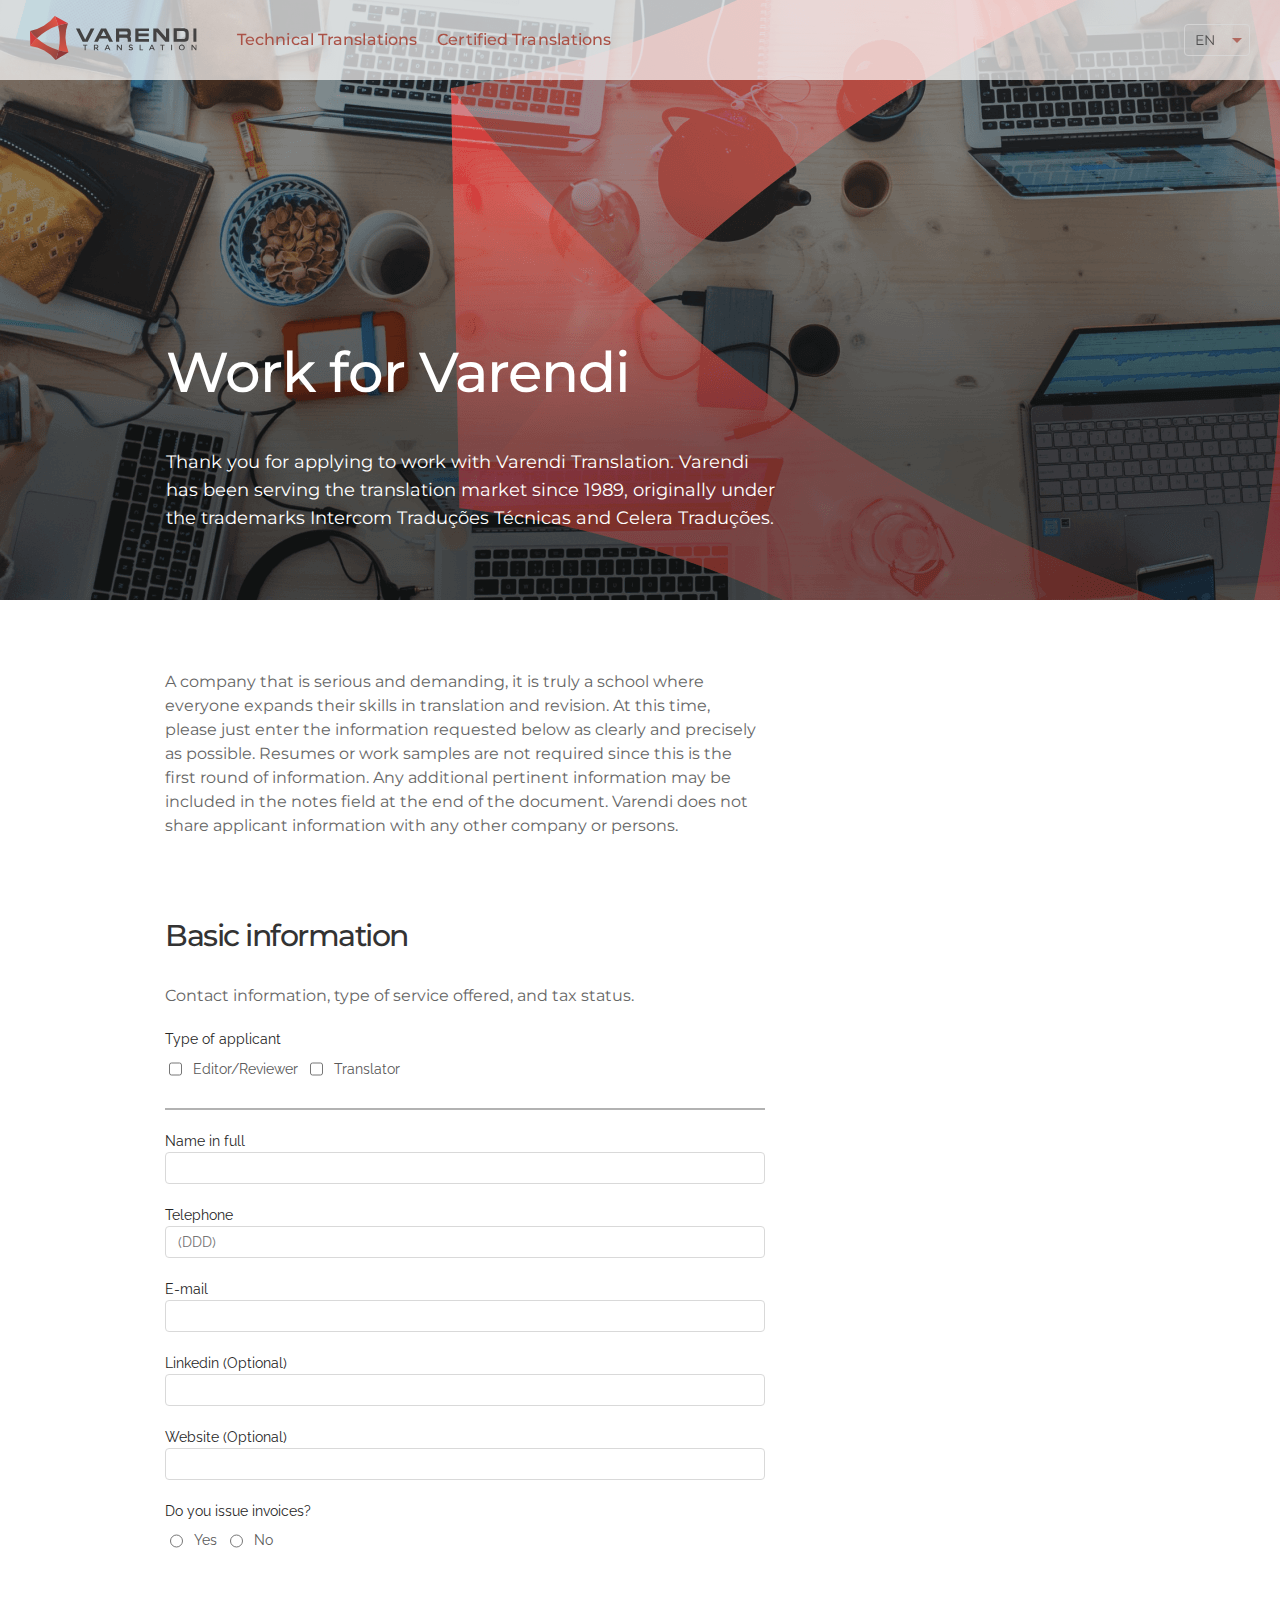
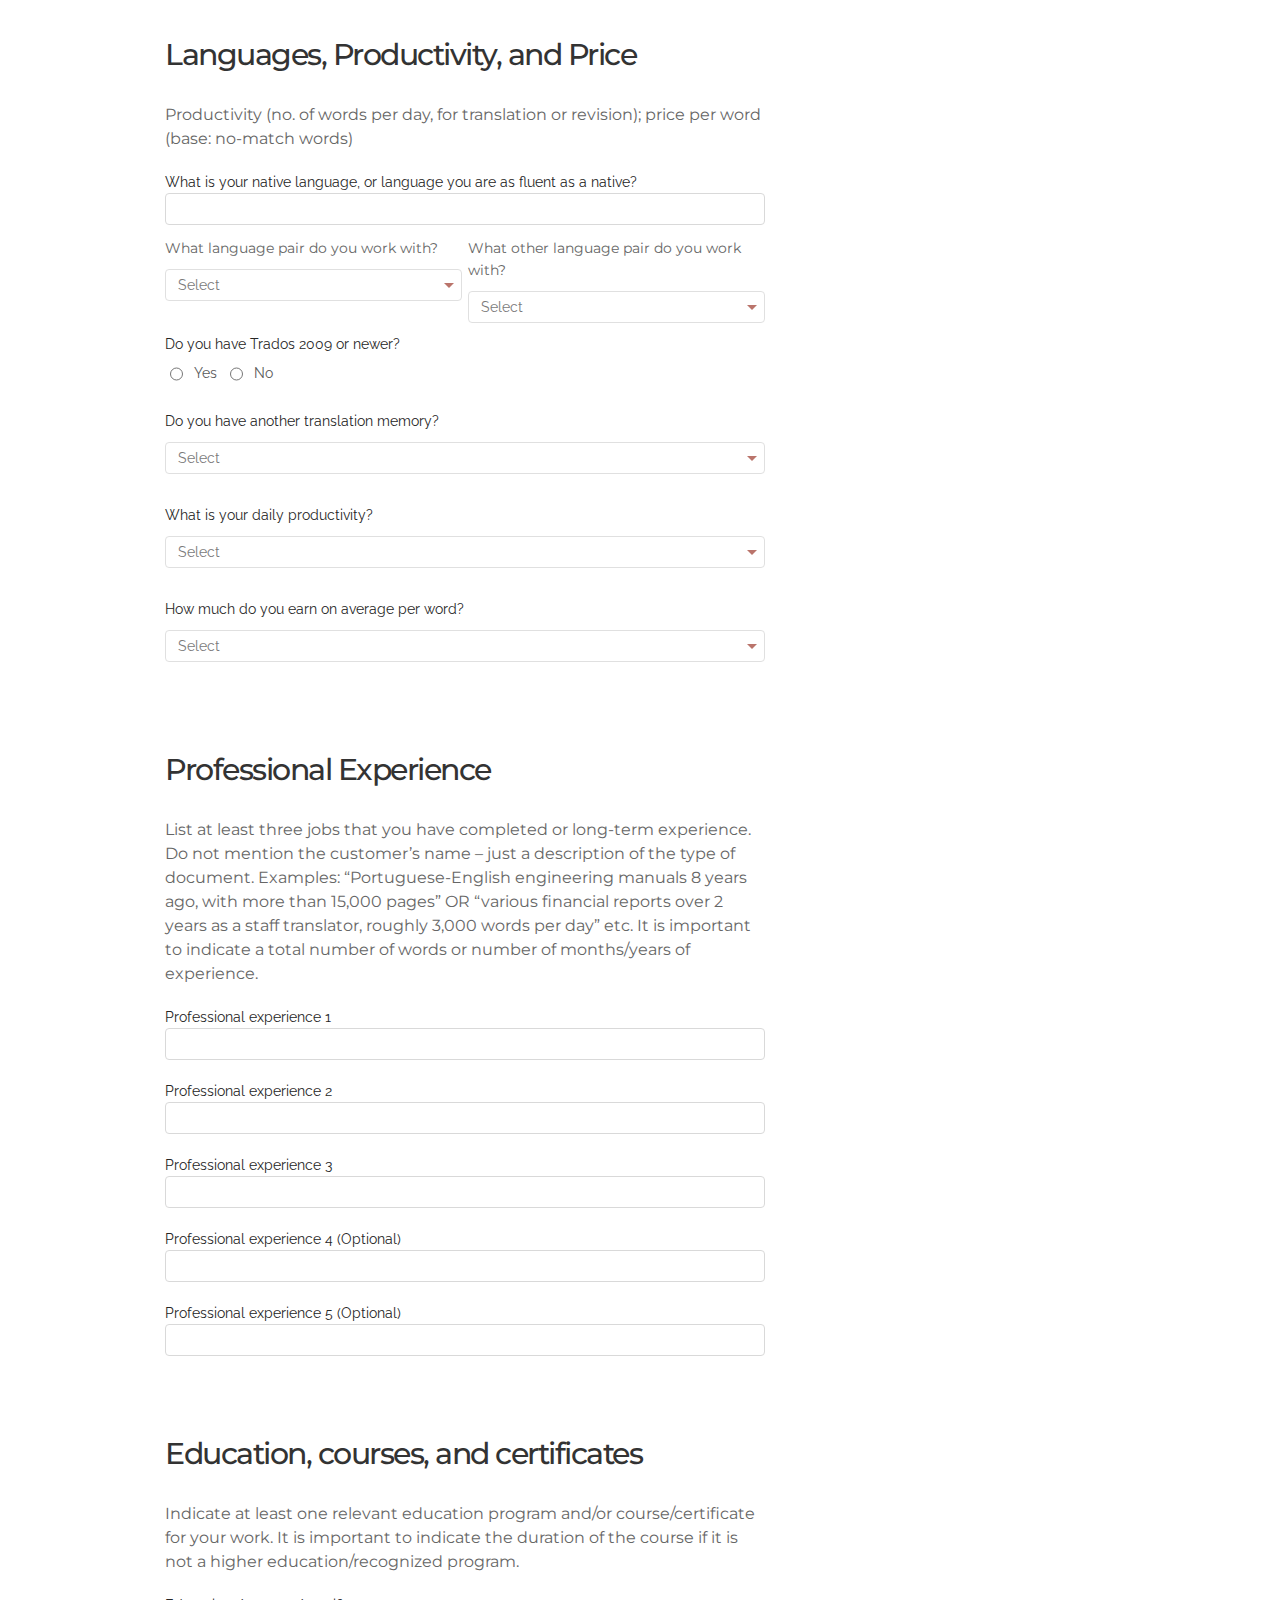
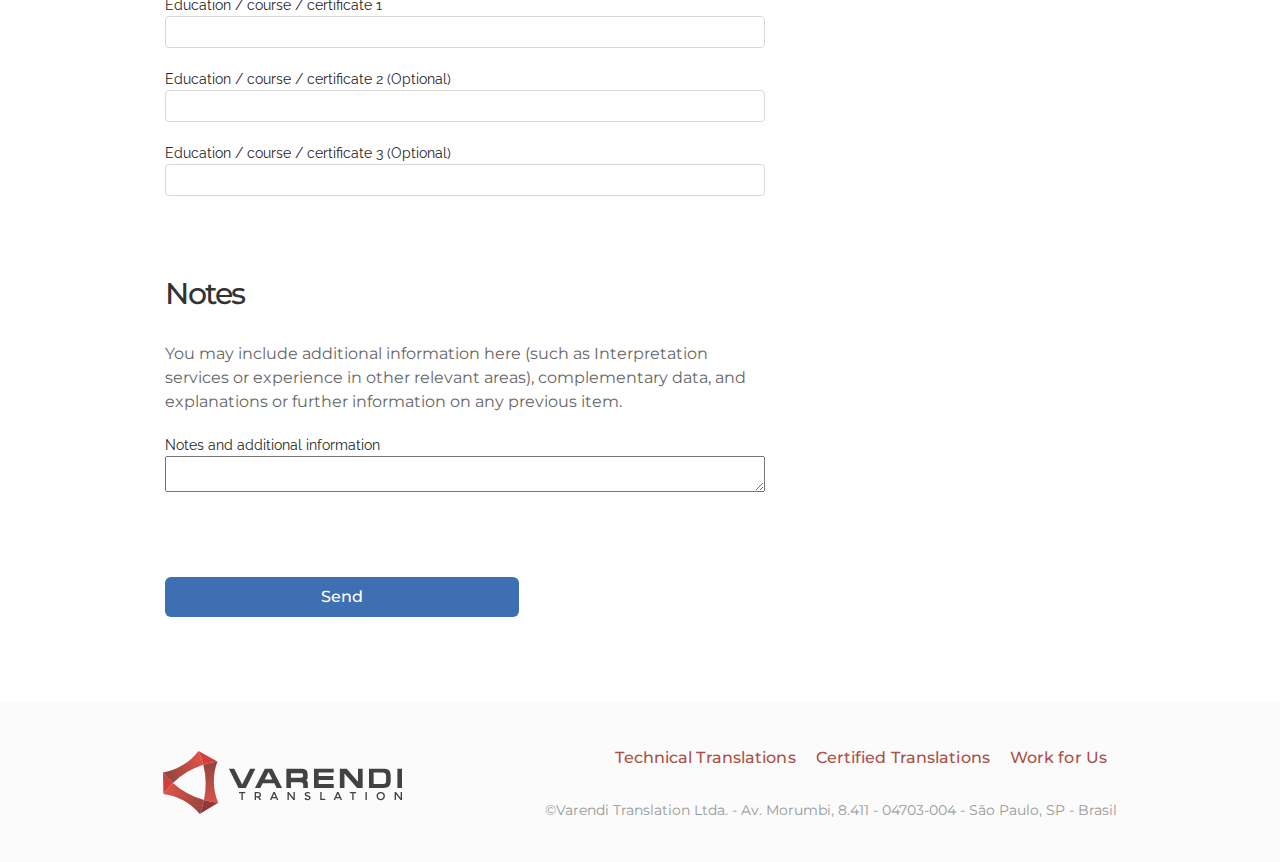
<file: careers/index.html>
<!DOCTYPE html><html lang="en"><head><meta charSet="utf-8"/><meta http-equiv="x-ua-compatible" content="ie=edge"/><meta name="viewport" content="width=device-width, initial-scale=1, shrink-to-fit=no"/><style data-href="/styles.2bc0dfb5232da75addcc.css" id="gatsby-global-css">@import url(https://fonts.googleapis.com/css2?family=Montserrat:wght@300;400;500;700&family=Raleway:wght@400;500&display=swap);.header{height:80px;background-color:hsla(0,0%,100%,.7)}.header,.header-resized{display:flex;position:fixed;top:0;width:100%;z-index:10;transition:.5s}.header-resized{height:60px;background-color:hsla(0,0%,100%,.95)}.header--links-wrapper,.header--navigation-wrapper{display:flex;width:100%;align-items:center}.header--links-wrapper{height:100%}.header--links-wrapper .active{line-height:29px;border-bottom:4px solid #aa5247;bottom:0}.header--links-link,.header--links-link-mobile,.header--links-wrapper .active{display:flex;align-items:center;font-family:Montserrat,Helvetica,sans-serif;font-size:16px;font-weight:500;letter-spacing:.1px;padding:0 10px;height:100%;position:relative;color:#aa5247}.header--links-link,.header--links-link-mobile{line-height:24px}.header--logo-container{margin:30px}.header--logo-container img{height:63px}.header--logo-container-resized{margin:30px}.header--logo-container-resized img{height:53px}.header--mobile-bg{display:none}.header--navigation-wrapper-open{height:100vh;width:100vw;background:linear-gradient(0deg,#fff 1.41%,#e3eff9 100.37%)}.header--menu-wrapper{display:flex;justify-content:center;align-items:center;width:100%}.header--mobile-menu-button{position:absolute;top:12px;left:10px;background:none;color:inherit;border:none;padding:0;font:inherit;cursor:pointer;outline:inherit}.header--mobile-menu-button.header--mobile-menu-button-resized{top:6px}.header--language-selector{background:#fff;border:1px solid #d9d9d9;box-sizing:border-box;border-radius:4px;height:32px;width:66px;position:absolute;right:30px;-moz-appearance:none;-webkit-appearance:none;appearance:none;background:transparent;background-image:url("data:image/svg+xml;utf8,<svg fill='%23AA5247' height='24' viewBox='0 0 24 24' width='24' xmlns='http://www.w3.org/2000/svg'><path d='M7 10l5 5 5-5z'/><path d='M0 0h24v24H0z' fill='none'/></svg>");background-repeat:no-repeat;background-position-x:100%;background-position-y:3px;opacity:.8;font-family:Montserrat;font-style:normal;font-weight:400;font-size:14px;line-height:22px;display:flex;align-items:center;color:#333;padding:0 10px}.header--language-selector-open{display:none}@media (max-width:640px){.header{background-color:hsla(0,0%,100%,0)}.header--links-wrapper{display:none}.header--mobile-bg-open{position:absolute;top:0;right:0}.header--logo-container,.header--logo-container-resized{display:flex;justify-content:center;padding:8px 0;width:100%;background-color:hsla(0,0%,100%,.5);margin:0}.header--mobile-burger,.header--mobile-cross-open{display:inline}.header--mobile-burger-open,.header--mobile-cross{display:none}.header--links-wrapper-open{position:relative;height:36px;margin-top:24px}.header--links-wrapper-open .active{font-family:Montserrat,Helvetica,sans-serif;font-size:16px;font-weight:500;letter-spacing:.1px;line-height:29px;height:36px;border-left:4px solid #aa5247;color:#aa5247;display:flex;align-items:center}.header--links-wrapper-open p{padding:0 30px;margin:0}.header--links-wrapper-open .header--links-link,.header--links-wrapper-open .header--links-link-mobile{color:#333}}@media (min-width:641px){.header--links-link-mobile,.header--mobile-burger,.header--mobile-cross{display:none}}.highlight{display:flex;justify-content:center}.highlight--wrapper{display:flex;width:100%;max-width:1280px;justify-content:space-between;margin-top:70px}.highlight--wrapper-img{display:block;margin-top:50px;max-width:50%;padding:0 30px}.highlight--wrapper-img img{max-width:95%}.highlight--wrapper-content{margin:30px}.highlight--content-titles h2{font-family:Montserrat;font-style:normal;font-weight:500;font-size:30px;line-height:36px;letter-spacing:-1.5px;color:#333;max-width:635px}.highlight--content-titles p{font-family:Montserrat;font-style:normal;font-weight:400;font-size:16px;line-height:24px;color:#666;max-width:580px}.highlight--content-services{display:flex;justify-content:space-between;max-width:650px}@media (max-width:768px){.highlight--wrapper-img{display:none}}@media (max-width:640px){.highlight--wrapper{display:block}.highlight--wrapper-img{display:flex;justify-content:center;max-width:100%}.highlight--content-services{display:block}}.showcase--wrapper{border-top:1px solid rgba(0,0,0,.1);width:100%;height:570px;display:flex;flex-direction:column;margin-top:20px}.showcase--title{font-family:Montserrat;font-style:normal;font-weight:500;font-size:30px;line-height:36px;letter-spacing:-1.5px;color:#333;text-align:center;margin-top:50px}.showcase--logos{display:flex}.showcase--logos,.showcase--logos-mobile{margin-top:32px;flex-direction:column;justify-content:space-evenly;align-items:center}.showcase--logos-mobile{display:none}.showcase--logos-col{display:flex;margin-bottom:60px;justify-content:space-around;align-items:center;filter:grayscale(100%);width:100%}@media (max-width:1024px){.showcase--wrapper{height:650px}.showcase--logos{flex-direction:row;display:none}.showcase--logos-mobile{display:flex}.showcase--logos-col{padding:0 12px;margin-bottom:12px}.showcase--logos-col img{max-width:80px}}.gallery--institutional-wrapper{background:#efefef;display:flex;justify-content:center}.gallery--institutional-content{max-width:80%}.gallery--institutional-title{font-weight:500;font-size:30px;line-height:36px;letter-spacing:-1.5px;margin-top:50px}.gallery--institutional-description,.gallery--institutional-title{font-family:Montserrat;font-style:normal;color:#333;text-align:center}.gallery--institutional-description{font-weight:400;font-size:18px;line-height:28px;margin-top:30px;padding:0 100px}.gallery--institutional-img{display:block;max-width:100%;max-height:465px;margin:40px auto 120px}@media (max-width:1024px){.gallery--institutional-description{margin-top:40px;padding:0}.gallery--institutional-img{margin-bottom:16px}}.footer{width:100%;height:160px;background:#fbfbfb}.footer--wrapper{margin:0 20px;justify-content:space-evenly;align-items:center}.footer--logo-container,.footer--wrapper{display:flex;height:100%}.footer--logo{display:block;margin:auto}.footer--navigation-wraper{display:flex;flex-direction:column;justify-content:center}.footer--links-wrapper{display:flex;align-items:center;justify-content:flex-end}.footer--links-link,.footer--links-wrapper [aria-current]{font-family:Montserrat,Helvetica,sans-serif;color:#aa5247;font-size:16px;font-weight:500;letter-spacing:.1px;line-height:24px}.footer--links-link{padding:0 10px;height:100%;position:relative}.footer--copyright{font-family:Montserrat;font-style:normal;font-weight:400;font-size:14px;line-height:20px;text-align:right;color:#999}@media (max-width:640px){.footer{height:500px}.footer--wrapper{flex-direction:column}.footer--logo-container{height:auto}.footer--navigation-wraper{padding:0 20px}.footer--links-wrapper{flex-direction:column}.footer--copyright{text-align:center}}.footer-mobile--wrapper{position:fixed;width:100%;bottom:0;background:#fff;box-shadow:0 0 2px rgba(0,0,0,.14),0 2px 2px rgba(0,0,0,.12),0 1px 3px rgba(0,0,0,.2);height:56px;z-index:999}.footer-mobile--wrapper,.footer-mobile--wrapper a{display:flex;justify-content:space-around;text-align:center}.footer-mobile--wrapper a{margin:8px 0;flex-direction:column;align-items:center;text-decoration:none;font-family:Montserrat;font-style:normal;font-weight:600;font-size:12px;line-height:16px;letter-spacing:.4px;color:#595959}.footer-mobile--wrapper img{height:24px;width:24px}@media (min-width:641px){.footer-mobile--wrapper{display:none}}.workwithus--wrapper{position:relative;width:100%;height:600px;background-image:url(/static/trabalhe-conosco-bg-bc6484340a64c6ba9f3467515faa4061.png);background-repeat:no-repeat;background-size:cover}.workwithus--content{position:absolute;bottom:50px;left:166px;max-width:650px}.workwithus--content h2{font-weight:500;font-size:56px;line-height:60px;letter-spacing:-1px}.workwithus--content h2,.workwithus--content p{font-family:Montserrat;font-style:normal;color:#fff}.workwithus--content p{max-width:610px;font-weight:400;font-size:18px;line-height:28px}@media (max-width:900px){.workwithus--content{bottom:36px;left:30px}}@media (max-width:640px){.workwithus--content{bottom:36px;left:0;padding:0 12px}}.workwithus-form--wrapper{max-width:600px;margin-left:165px;margin-top:70px}@media (max-width:900px){.workwithus-form--wrapper{margin:auto;padding:53px 16px}}.workwithus-form--headline p{font-family:Montserrat;font-style:normal;font-weight:400;font-size:16px;line-height:24px;color:#666}.workwithus-form--section{margin-top:80px}.workwithus-form--section h3{font-family:Montserrat;font-style:normal;font-weight:500;font-size:30px;line-height:36px;letter-spacing:-1.5px;color:#333}.workwithus-form--section p{font-family:Montserrat;font-style:normal;font-weight:400;font-size:16px;line-height:24px;color:#666}.workwithus-form--inputs-wrapper span{font-family:Raleway;font-style:normal;font-weight:400;font-size:14px;line-height:22px;display:flex;align-items:center;color:#262626}.workwithus-form--inputs-wrapper input,.workwithus-form--inputs-wrapper select{padding:0 12px;background:#fff;border:1px solid #d9d9d9;box-sizing:border-box;border-radius:4px;height:32px;font-family:Raleway;font-style:normal;font-weight:400;font-size:14px;line-height:22px;color:#595959}.workwithus-form--inputs-wrapper select{margin:10px 0;-moz-appearance:none;-webkit-appearance:none;appearance:none;background:transparent;background-image:url("data:image/svg+xml;utf8,<svg fill='%23AA5247' height='24' viewBox='0 0 24 24' width='24' xmlns='http://www.w3.org/2000/svg'><path d='M7 10l5 5 5-5z'/><path d='M0 0h24v24H0z' fill='none'/></svg>");background-repeat:no-repeat;background-position-x:100%;background-position-y:3px;opacity:.8}.workwithus-form--inputs-wrapper button[type=submit]{background-color:#182d45;border-radius:6px;cursor:pointer;text-align:center;width:100%;height:40px;margin:85px 0;border:0;font-family:Montserrat;font-style:normal;font-weight:500;font-size:16px;line-height:24px;color:#fff;background:#3f6fb3;max-width:354px}.workwithus-form--inputs-wrapper button[type=submit]:disabled{cursor:default;background:#e2e2e2}.workwithus-form--inputs-wrapper button[type=submit].-success{background-color:green}.workwithus-form--inputs-group{margin-top:20px;display:flex}.workwithus-form--input-wrapper{display:flex;flex-direction:column;width:100%}.workwithus-form--input-wrapper div{font-family:Montserrat;font-style:normal;font-weight:600;font-size:14px;line-height:22px;color:#f5222d}.workwithus-form--input-checkbox,.workwithus-form--input-radio{display:flex}.workwithus-form--input-checkbox label,.workwithus-form--input-radio label{display:flex;align-items:center}.workwithus-form--input-checkbox span,.workwithus-form--input-radio span{font-family:Raleway;font-style:normal;font-weight:400;font-size:14px;line-height:22px;color:#595959;margin:0 8px}.workwithus-form--divider{border:1px solid rgba(0,0,0,.3);margin:20px 0}.workwithus-form--success{margin-top:70px;margin-bottom:215px}.workwithus-form--success h3{font-family:Montserrat;font-style:normal;font-weight:500;font-size:30px;line-height:36px;letter-spacing:-1.5px;color:#333}.workwithus-form--success p{font-family:Montserrat;font-style:normal;font-weight:400;font-size:16px;line-height:24px;color:#666}body{width:100vw;margin:0;font-family:Montserrat,sans-serif}a,a:active,a:focus,a:hover{text-decoration:none}.highlight--item-wrapper{max-width:190px;margin:0 8px}.highlight--item-icon{margin-bottom:12px}.highlight--item-title{font-family:Montserrat;font-style:normal;font-weight:600;font-size:16px;line-height:24px;letter-spacing:-.5px;color:#333;margin-bottom:8px}.highlight--item-description{font-family:Montserrat;font-style:normal;font-weight:400;font-size:14px;line-height:20px;color:#666}@media (max-width:640px){.highlight--item-wrapper{max-width:100%;margin:0 0 43px}}.contactbox--wrapper{max-width:200px}.contactbox--wrapper-cta{display:flex;justify-content:space-evenly;align-items:center;background:#fff;border:1px solid #d9d9d9;box-sizing:border-box;border-radius:6px}.contactbox--wrapper-cta img{width:28px;height:28px}.contactbox--wrapper-cta p{font-weight:600;font-size:16px;line-height:24px;display:flex;align-items:center;letter-spacing:.1px;color:#595959}.contactbox--contact,.contactbox--wrapper-cta p{font-family:Montserrat;font-style:normal;text-align:center}.contactbox--contact{font-weight:500;font-size:24px;line-height:22px;color:#333}.contactbox--description{font-family:Montserrat;font-style:normal;font-weight:400;font-size:14px;line-height:18px;text-align:center;color:#666}.contactbox--description p{margin:0}@media (max-width:768px){.contactbox--wrapper-cta{padding:8px}.contactbox--wrapper-cta img,.contactbox--wrapper-cta p{padding:0 5px}}.payment-info--wrapper{display:flex;flex-direction:column;justify-content:center;align-items:center;margin-top:16px}.payment-info--wrapper p{font-size:14px;color:#333;margin:0}.payment-info--wrapper p,.payment-info--wrapper span{font-family:Montserrat;font-style:normal;font-weight:500;line-height:18px;text-align:center}.payment-info--wrapper span{font-size:11px;color:#999;margin-top:8px}.payment-info--cards{margin-top:16px;display:flex;justify-content:space-evenly;width:100%;max-width:330px}.contact-form--wrapper{display:flex;flex-direction:column;align-items:flex-start;padding:24px 16px;background:hsla(0,0%,100%,.95);box-shadow:0 2px 8px rgba(0,0,0,.15);border-radius:10px}.contact-form--title{font-family:Montserrat;font-style:normal;font-weight:500;font-size:21px;line-height:32px;text-align:center;letter-spacing:-.5px;color:#333;margin:0 0 4px}.contact-form--inputs-wrapper{margin:0;width:100%}.contact-form--inputs-wrapper input,.contact-form--inputs-wrapper select{padding:0 8px;height:32px;background:#fff;border:1px solid #d9d9d9;box-sizing:border-box;border-radius:4px;font-family:Montserrat;font-style:normal;font-weight:400;font-size:14px;line-height:22px;color:#595959;max-width:354px}.contact-form--inputs-wrapper select{-moz-appearance:none;-webkit-appearance:none;appearance:none;background:transparent;background-image:url("data:image/svg+xml;utf8,<svg fill='%23AA5247' height='24' viewBox='0 0 24 24' width='24' xmlns='http://www.w3.org/2000/svg'><path d='M7 10l5 5 5-5z'/><path d='M0 0h24v24H0z' fill='none'/></svg>");background-repeat:no-repeat;background-position-x:100%;background-position-y:3px;opacity:.8;max-width:160px}.contact-form--inputs-wrapper button[type=submit]{background-color:#182d45;border-radius:6px;cursor:pointer;text-align:center;width:100%;height:40px;margin-top:5px;border:0;font-family:Montserrat;font-style:normal;font-weight:500;font-size:16px;line-height:24px;color:#fff;background:#3f6fb3}.contact-form--inputs-wrapper button[type=submit]:disabled{cursor:default;background:#e2e2e2}.contact-form--inputs-wrapper button[type=submit].-success{background-color:green}.contact-form--input-wrapper{width:100%}.contact-form--input-wrapper+.contact-form--input-wrapper{margin-left:6px}.contact-form--input-wrapper input,.contact-form--input-wrapper select{width:100%}.contact-form--input-wrapper div{font-weight:600;color:#f5222d}.contact-form--input-wrapper div,.contact-form--input-wrapper span{font-family:Montserrat;font-style:normal;font-size:14px;line-height:22px}.contact-form--input-wrapper span{font-weight:400;display:flex;align-items:center;color:#666}.contact-form--inputs-group{margin-top:12px;display:flex}.contact-form--inputs-group.-files{flex-direction:column}.contact-form--inputs-group-files{margin-top:12px}.contact-form--inputs-group-details{display:flex;margin-top:2px}.contact-form--uploaded-image-wrapper{display:flex;font-family:Montserrat;font-style:normal;font-weight:400;font-size:14px;line-height:22px;color:#3f6fb3}.contact-form--uploaded-image-wrapper span{margin-left:10px}.contact-form--upload-file-wrapper{display:flex;width:100%;margin:12px 0}.contact-form--upload-file-wrapper p{margin:0 16px;font-family:Montserrat;font-style:normal;font-weight:400;font-size:13px;line-height:22px;display:flex;align-items:center;color:#bfbfbf}.contact-form--upload-file-wrapper span{font-family:Montserrat;font-style:normal;font-weight:500;font-size:14px;line-height:22px;color:#595959}.contact-form--upload-file-button{background:#fff;border:1px solid #d9d9d9;box-sizing:border-box;border-radius:6px;height:32px;min-width:130px;display:inline-flex;justify-content:space-evenly;align-items:center;text-align:center}.contact-form--upload-file-button input{display:none}.contact-form--upload-file-button-extended{background:#fff;border:1px solid #d9d9d9;box-sizing:border-box;border-radius:6px;height:32px;min-width:218px;display:inline-flex;justify-content:space-evenly;align-items:center;text-align:center}.contact-form--upload-file-button-extended input{display:none}.contact-form--upload-error-message{font-weight:600;color:#f5222d}.contact-form--input-details,.contact-form--upload-error-message{font-family:Montserrat;font-style:normal;font-size:14px;line-height:22px}.contact-form--input-details{font-weight:400;color:#666;margin-top:12px;display:inline-block}.contact-form--payment-wrapper{display:flex;flex-direction:column;justify-content:center;align-items:center;margin-top:16px}.contact-form--payment-wrapper p{font-size:14px;color:#333;margin:0}.contact-form--payment-wrapper p,.contact-form--payment-wrapper span{font-family:Montserrat;font-style:normal;font-weight:500;line-height:18px;text-align:center}.contact-form--payment-wrapper span{font-size:11px;color:#999;margin-top:8px}.contact-form--payment-cards{margin-top:16px;display:flex;justify-content:space-evenly;width:100%;max-width:330px}.contact-form--success-wrapper{max-width:354px;width:100%;flex-direction:column;display:flex;justify-content:center;align-items:center}.contact-form--success-wrapper span{font-weight:500;font-size:24px;line-height:32px;letter-spacing:-.5px}.contact-form--success-wrapper p,.contact-form--success-wrapper span{font-family:Montserrat;font-style:normal;text-align:center;color:#333}.contact-form--success-wrapper p{font-weight:400;font-size:18px;line-height:28px}.contact-form--success-btn{background:#3f6fb3;border-radius:6px;cursor:pointer;display:flex;justify-content:center;align-items:center;height:40px;max-width:354px;width:100%}.contact-form--success-btn span{font-family:Montserrat;font-style:normal;font-weight:500;font-size:16px;line-height:24px;display:flex;align-items:center;text-align:center;color:#fff}.main--wrapper{position:relative;height:622px;background:linear-gradient(0deg,#fff 1.41%,#e3eff9 100.37%);display:flex;justify-content:center}.main--background-right{position:absolute;right:0}.main--background-left{position:absolute;left:0;top:200px}.main--background-person{position:absolute;top:300px;right:35%}.main--wrapper-content{display:flex;justify-content:space-between;align-items:center;z-index:1;margin-top:120px;max-width:1280px;width:90%}.main--content-form{z-index:1}.main--content-headlines h1{font-family:Montserrat;font-style:normal;font-weight:500;font-size:56px;line-height:60px;letter-spacing:-2px;color:#333;max-width:696px;margin-bottom:30px}.main--content-headlines h2{font-family:Montserrat;font-style:normal;font-weight:400;font-size:18px;line-height:28px;color:#666;max-width:560px;margin-bottom:62px}.main--contactbox-wrapper{display:flex}.main--contactbox-item{margin-right:32px}@media (max-width:640px){.main--wrapper{display:none}}@media (max-width:1024px){.main--background-person{display:none}.main--wrapper-content{margin-top:170px}}@media (max-width:1440px){.main--background-person{right:25%}}@media (max-width:1680px){.main--background-person{right:30%}}.main-mobile--wrapper{position:relative;height:930px;background:linear-gradient(0deg,#fff 1.41%,#e3eff9 100.37%);display:flex;justify-content:center}.main-mobile--background-top{position:absolute;right:0;top:0}.main-mobile--background-bottom{position:absolute;right:0;bottom:0}.main-mobile--background-person{position:absolute;right:120px;bottom:0}.main-mobile---juramentada-background-bottom{position:absolute;right:20px;bottom:125px}.main-mobile--wrapper-content{display:flex;flex-direction:column;align-items:center;z-index:1;margin-top:160px;max-width:1280px;width:90%}.main-mobile--content-form{z-index:1}.main-mobile--content-headlines{text-align:center}.main-mobile--content-headlines h1{font-family:Montserrat;font-style:normal;font-weight:500;font-size:29px;line-height:38px;text-align:center;letter-spacing:-.4px;color:#000;max-width:667px}.main-mobile--content-headlines h2{font-family:Montserrat;font-style:normal;font-weight:400;font-size:16px;line-height:26px;text-align:center;color:#666;max-width:540px}@media (min-width:641px){.main-mobile--wrapper{display:none}}</style><meta name="generator" content="Gatsby 2.31.1"/><title data-react-helmet="true">Varendi Translation - Trabalhe Conosco</title><meta data-react-helmet="true" name="description" content="Faça parte da nossa equipe. A Varendi atua no mercado de traduções desde 1989,
  originalmente com as marcas Intercom Traduções Técnicas e Celera Traduções."/><meta data-react-helmet="true" property="og:title" content="Trabalhe Conosco"/><meta data-react-helmet="true" property="og:description" content="Faça parte da nossa equipe. A Varendi atua no mercado de traduções desde 1989,
  originalmente com as marcas Intercom Traduções Técnicas e Celera Traduções."/><meta data-react-helmet="true" property="og:type" content="website"/><meta data-react-helmet="true" name="twitter:card" content="summary"/><meta data-react-helmet="true" name="twitter:creator" content="@esdrarios"/><meta data-react-helmet="true" name="twitter:title" content="Trabalhe Conosco"/><meta data-react-helmet="true" name="twitter:description" content="Faça parte da nossa equipe. A Varendi atua no mercado de traduções desde 1989,
  originalmente com as marcas Intercom Traduções Técnicas e Celera Traduções."/><script>window.dataLayer = window.dataLayer || [];window.dataLayer.push({"platform":"gatsby"}); (function(w,d,s,l,i){w[l]=w[l]||[];w[l].push({'gtm.start': new Date().getTime(),event:'gtm.js'});var f=d.getElementsByTagName(s)[0], j=d.createElement(s),dl=l!='dataLayer'?'&l='+l:'';j.async=true;j.src= 'https://www.googletagmanager.com/gtm.js?id='+i+dl+'';f.parentNode.insertBefore(j,f); })(window,document,'script','dataLayer', 'GTM-5JR4WFK');</script><link rel="icon" href="/favicon-32x32.png?v=31011216894ee545e75e580c2472e3b8" type="image/png"/><link rel="manifest" href="/manifest.webmanifest" crossorigin="anonymous"/><link rel="apple-touch-icon" sizes="48x48" href="/icons/icon-48x48.png?v=31011216894ee545e75e580c2472e3b8"/><link rel="apple-touch-icon" sizes="72x72" href="/icons/icon-72x72.png?v=31011216894ee545e75e580c2472e3b8"/><link rel="apple-touch-icon" sizes="96x96" href="/icons/icon-96x96.png?v=31011216894ee545e75e580c2472e3b8"/><link rel="apple-touch-icon" sizes="144x144" href="/icons/icon-144x144.png?v=31011216894ee545e75e580c2472e3b8"/><link rel="apple-touch-icon" sizes="192x192" href="/icons/icon-192x192.png?v=31011216894ee545e75e580c2472e3b8"/><link rel="apple-touch-icon" sizes="256x256" href="/icons/icon-256x256.png?v=31011216894ee545e75e580c2472e3b8"/><link rel="apple-touch-icon" sizes="384x384" href="/icons/icon-384x384.png?v=31011216894ee545e75e580c2472e3b8"/><link rel="apple-touch-icon" sizes="512x512" href="/icons/icon-512x512.png?v=31011216894ee545e75e580c2472e3b8"/><link as="script" rel="preload" href="/webpack-runtime-7ca78de364a1c58788ba.js"/><link as="script" rel="preload" href="/framework-2d6b7d2e2be378715b78.js"/><link as="script" rel="preload" href="/app-0d2729f250d84f1dfbbd.js"/><link as="script" rel="preload" href="/styles-e9d24b1846c7d6eb9685.js"/><link as="script" rel="preload" href="/0d6c544b715898c74cd8f9226c67030cc223b778-e3ff32529e3a2c627f0f.js"/><link as="script" rel="preload" href="/7b755594cf66144aa1d90b290ea567d2776797ca-e25bf6f3b9cc9651cebb.js"/><link as="script" rel="preload" href="/component---src-pages-careers-js-278eb367970e64ded417.js"/><link as="fetch" rel="preload" href="/page-data/careers/page-data.json" crossorigin="anonymous"/><link as="fetch" rel="preload" href="/page-data/sq/d/2154102055.json" crossorigin="anonymous"/><link as="fetch" rel="preload" href="/page-data/sq/d/63159454.json" crossorigin="anonymous"/><link as="fetch" rel="preload" href="/page-data/sq/d/777748328.json" crossorigin="anonymous"/><link as="fetch" rel="preload" href="/page-data/app-data.json" crossorigin="anonymous"/></head><body><noscript><iframe src="https://www.googletagmanager.com/ns.html?id=GTM-5JR4WFK" height="0" width="0" style="display: none; visibility: hidden" aria-hidden="true"></iframe></noscript><div id="___gatsby"><div style="outline:none" tabindex="-1" id="gatsby-focus-wrapper"><div><header class="header"><nav class="header--navigation-wrapper"><svg width="260" height="353" fill="none" xmlns="http://www.w3.org/2000/svg" class="header--mobile-bg"><g opacity="0.1"><path fill-rule="evenodd" clip-rule="evenodd" d="M239.102 352.781c-28.425-34.982-63.779-65.252-105.557-88.388-41.782-23.14-86.136-37.011-130.761-42.483 18.093-25.689 38.778-49.813 61.726-72.163 28.402 25.559 59.976 48.422 94.801 67.707 34.824 19.287 70.925 33.901 107.603 44.381-6.567 31.422-15.842 61.865-27.812 90.946z" fill="url(#menu-mobile-bg_svg__paint0_linear)"></path><path fill-rule="evenodd" clip-rule="evenodd" d="M2.784 221.91L0 80.081 2.784 221.91zm61.726-72.163C40.7 128.323 19.087 105.035 0 80.081c44.376-7.235 88.151-22.85 128.992-47.623 40.84-24.774 74.977-56.419 102.008-92.5L354.68 8.454 231-60.041c13.102 28.584 23.563 58.637 31.36 89.773-36.24 11.926-71.74 27.958-105.781 48.606-34.041 20.648-64.693 44.745-92.07 71.409z" fill="url(#menu-mobile-bg_svg__paint1_linear)"></path><path fill-rule="evenodd" clip-rule="evenodd" d="M2.784 221.91L0 80.081c19.087 24.954 40.701 48.242 64.51 69.666-22.948 22.35-43.633 46.474-61.726 72.163z" fill="#D23D3C"></path><path d="M239.101 352.782l120.897-73.336c-31.196-2.895-62.34-8.824-93.084-17.611 7.838-37.484 11.764-76.38 10.979-116.313-.784-39.935-6.234-78.644-15.533-115.79 30.374-9.996 61.26-17.153 92.32-21.278-15.948 42.216-24.373 88.1-23.432 136.012.941 47.911 11.157 93.427 28.752 134.98l-120.899 73.336z" fill="url(#menu-mobile-bg_svg__paint2_linear)"></path><path d="M239.101 352.782c11.97-29.081 21.245-59.525 27.813-90.947 30.744 8.787 61.888 14.716 93.084 17.611l-120.897 73.336z" fill="#913838"></path><path d="M262.361 29.732C254.564-1.404 244.103-31.457 231-60.04L354.681 8.454c-31.06 4.125-61.946 11.282-92.32 21.278z" fill="#D73D3D"></path></g><defs><linearGradient id="menu-mobile-bg_svg__paint0_linear" x1="-14.282" y1="126.934" x2="319.399" y2="336.108" gradientUnits="userSpaceOnUse"><stop stop-color="#EE5647"></stop><stop offset="1" stop-color="#84433E"></stop></linearGradient><linearGradient id="menu-mobile-bg_svg__paint1_linear" x1="291" y1="-34.364" x2="-1.674" y2="166.34" gradientUnits="userSpaceOnUse"><stop stop-color="#EE5647"></stop><stop offset="1" stop-color="#84433E"></stop></linearGradient><linearGradient id="menu-mobile-bg_svg__paint2_linear" x1="300.825" y1="346.584" x2="291.813" y2="-30.303" gradientUnits="userSpaceOnUse"><stop stop-color="#EE5647"></stop><stop offset="1" stop-color="#84433E"></stop></linearGradient></defs></svg><div class="header--mobile-menu-button"><button class="header--mobile-menu-button"><svg width="32" height="32" fill="none" xmlns="http://www.w3.org/2000/svg" class="header--mobile-burger"><path fill-rule="evenodd" clip-rule="evenodd" d="M6 9h20v2H6V9zm0 6h20v2H6v-2zm20 6H6v2h20v-2z" fill="#AA5247"></path></svg><svg width="32" height="32" fill="none" xmlns="http://www.w3.org/2000/svg" class="header--mobile-cross"><path fill-rule="evenodd" clip-rule="evenodd" d="M16 14.586L9.636 8.222 8.222 9.636 14.586 16l-6.364 6.364 1.414 1.414L16 17.414l6.364 6.364 1.414-1.414L17.414 16l6.364-6.364-1.414-1.414L16 14.586z" fill="#AA5247"></path></svg><path d="M0 3h20v2H0V3zm0 6h20v2H0V9zm0 6h20v2H0v-2z"></path></button></div><div class="header--logo-container"><a href="/"><svg width="167" height="44" fill="none" xmlns="http://www.w3.org/2000/svg"><g clip-path="url(#varendiHeader_svg__clip0)"><path d="M55.196 23.472l5.545-11.091h3.671l-6.685 13.41h-5.1L45.94 12.38h3.71l5.545 11.091zM73.532 14.893l-2.647 4.985h5.352l-2.55-4.985h-.155zm2.57-2.512l6.918 13.41H79.25l-1.623-3.227h-8.135l-1.642 3.227h-3.748l6.917-13.41h5.082zM97.646 16.98c0-.528-.116-.892-.348-1.092-.232-.2-.65-.3-1.255-.3h-6.86v3.015h6.936c.567 0 .964-.1 1.19-.3.224-.2.337-.55.337-1.053v-.27zm3.343 8.81h-3.227v-2.086c0-.657-.177-1.14-.531-1.449-.354-.31-.905-.464-1.652-.464H89.24v4h-3.227V12.38h9.951c.863 0 1.603.078 2.222.232.618.155 1.127.402 1.526.744.4.341.69.786.87 1.333.181.548.271 1.208.271 1.98v.928c0 .76-.071 1.36-.213 1.797-.141.438-.425.792-.85 1.063.374.142.667.402.879.782.212.38.319.97.319 1.768v2.783zM119.016 12.38v2.668h-10.511v2.472h10.182v2.687h-10.182v2.898h10.511v2.686h-13.719V12.38h13.719zM128.097 12.38l7.864 9.18v-9.18h3.227v13.41h-3.845l-8.83-10.028v10.029h-3.208V12.38h4.792zM154.075 22.96c.381-.097.68-.258.899-.483.219-.225.367-.528.444-.908.078-.38.117-.86.117-1.44v-2.242c0-.514-.042-.955-.126-1.323-.084-.367-.238-.663-.464-.889-.225-.225-.524-.389-.898-.492-.374-.103-.851-.155-1.43-.155h-5.758v8.077h5.758c.592 0 1.079-.049 1.458-.145zm1.682-10.327c.715.18 1.294.479 1.738.898.445.418.764.97.957 1.652.194.683.29 1.52.29 2.512v2.589c0 1.07-.087 1.957-.261 2.666-.173.71-.467 1.273-.879 1.691-.413.418-.963.715-1.652.889-.689.173-1.543.26-2.56.26h-9.758V12.363h9.487c1.044 0 1.923.09 2.638.27zM163.418 12.38h3.207v13.41h-3.207V12.38zM55.619 29.572v4.71h-.94v-4.71h-1.69v-.861h4.32v.86h-1.69zM67.104 31.31c.191-.166.287-.43.287-.794 0-.364-.098-.614-.295-.75-.196-.135-.547-.202-1.052-.202h-1.196v1.992h1.173c.53 0 .892-.082 1.083-.247zm1.252-.79c0 .92-.401 1.499-1.204 1.738l1.459 2.024h-1.196l-1.33-1.872h-1.237v1.872h-.94v-5.571h2.072c.851 0 1.46.143 1.826.43.366.287.55.747.55 1.38zM78.486 32.146l-1.012-2.296-1.012 2.296h2.024zm-2.407.869l-.557 1.267h-1.005l2.455-5.571h1.004l2.455 5.571h-1.004l-.558-1.267h-2.79zM90.96 28.71h.941v5.572h-1.02l-3.157-4.065v4.065h-.94v-5.571h.94l3.236 4.16v-4.16zM100.711 29.444c-.273 0-.497.056-.673.167a.561.561 0 00-.263.506.59.59 0 00.263.519c.176.119.549.248 1.12.386.571.139 1.002.333 1.291.582.29.25.435.618.435 1.104 0 .486-.184.881-.551 1.184-.366.303-.847.454-1.442.454-.871 0-1.644-.3-2.32-.9l.59-.71c.564.49 1.148.733 1.754.733.303 0 .543-.065.721-.195a.61.61 0 00.267-.518.58.58 0 00-.251-.502c-.167-.12-.456-.228-.865-.327a7.857 7.857 0 01-.932-.271 2.09 2.09 0 01-.566-.323c-.33-.25-.495-.632-.495-1.147 0-.516.188-.913.563-1.192.375-.279.838-.419 1.391-.419.356 0 .709.059 1.06.176.351.117.653.281.909.494l-.503.709a1.909 1.909 0 00-.669-.367 2.602 2.602 0 00-.834-.143zM109.627 34.282v-5.571h.94v4.678h2.543v.893h-3.483zM122.913 32.146l-1.012-2.296-1.012 2.296h2.024zm-2.406.869l-.558 1.267h-1.005l2.455-5.571h1.004l2.455 5.571h-1.004l-.557-1.267h-2.79zM132.877 29.572v4.71h-.94v-4.71h-1.69v-.861h4.32v.86h-1.69zM141.167 28.71h.94v5.572h-.94v-5.571zM153.206 30.026a1.87 1.87 0 00-1.399-.59 1.87 1.87 0 00-1.399.59c-.38.393-.57.87-.57 1.431 0 .56.19 1.037.57 1.43.38.394.846.59 1.399.59a1.87 1.87 0 001.399-.59c.379-.393.57-.87.57-1.43 0-.561-.191-1.038-.57-1.431zm.689 3.487c-.563.55-1.259.825-2.088.825-.829 0-1.525-.275-2.089-.825-.563-.55-.844-1.235-.844-2.056s.281-1.507.844-2.057c.564-.55 1.26-.825 2.089-.825s1.525.275 2.088.825c.563.55.845 1.236.845 2.057 0 .82-.282 1.506-.845 2.056zM165.684 28.71h.941v5.572h-1.021l-3.156-4.065v4.065h-.941v-5.571h.941l3.236 4.16v-4.16z" fill="#434242"></path><path fill-rule="evenodd" clip-rule="evenodd" d="M25.596 44a38.616 38.616 0 00-11.3-9.42A38.614 38.614 0 00.298 30.05a54.85 54.85 0 016.608-7.691 54.961 54.961 0 0010.149 7.216 54.939 54.939 0 0011.519 4.73A54.862 54.862 0 0125.596 44z" fill="url(#varendiHeader_svg__paint0_linear)"></path><path fill-rule="evenodd" clip-rule="evenodd" d="M.298 30.051L0 14.935.298 30.05zm6.608-7.691A54.843 54.843 0 010 14.935a38.62 38.62 0 0013.809-5.076A38.615 38.615 0 0024.729 0l13.24 7.3L24.73 0a54.859 54.859 0 013.357 9.568 54.965 54.965 0 00-11.324 5.181 54.955 54.955 0 00-9.856 7.61z" fill="url(#varendiHeader_svg__paint1_linear)"></path><path fill-rule="evenodd" clip-rule="evenodd" d="M.298 30.051L0 14.935a54.844 54.844 0 006.906 7.425A54.85 54.85 0 00.298 30.05z" fill="#D23D3C"></path><path d="M25.596 44l12.942-7.816a54.878 54.878 0 01-9.964-1.877 54.95 54.95 0 001.175-12.397 54.973 54.973 0 00-1.663-12.342A54.84 54.84 0 0137.97 7.3a38.621 38.621 0 00-2.508 14.497 38.618 38.618 0 003.078 14.387L25.596 44z" fill="url(#varendiHeader_svg__paint2_linear)"></path><path d="M25.596 44a54.863 54.863 0 002.978-9.693 54.868 54.868 0 009.964 1.877L25.596 44z" fill="#913838"></path><path d="M28.086 9.568A54.867 54.867 0 0024.73 0l13.24 7.3a54.84 54.84 0 00-9.883 2.268z" fill="#D73D3D"></path></g><defs><linearGradient id="varendiHeader_svg__paint0_linear" x1="-1.529" y1="19.928" x2="34.103" y2="42.364" gradientUnits="userSpaceOnUse"><stop stop-color="#EE5647"></stop><stop offset="1" stop-color="#84433E"></stop></linearGradient><linearGradient id="varendiHeader_svg__paint1_linear" x1="31.152" y1="2.737" x2="-0.091" y2="24.256" gradientUnits="userSpaceOnUse"><stop stop-color="#EE5647"></stop><stop offset="1" stop-color="#84433E"></stop></linearGradient><linearGradient id="varendiHeader_svg__paint2_linear" x1="32.204" y1="43.339" x2="31.248" y2="3.169" gradientUnits="userSpaceOnUse"><stop stop-color="#EE5647"></stop><stop offset="1" stop-color="#84433E"></stop></linearGradient><clipPath id="varendiHeader_svg__clip0"><path fill="#fff" d="M0 0h166.625v44H0z"></path></clipPath></defs></svg></a></div><div class="header--links-wrapper"><a class="header--links-link" href="/technical-translation"><p>Technical Translations</p></a><a class="header--links-link" href="/sworn-translation"><p>Certified Translations</p></a><a class="header--links-link-mobile" href="tel:+551150935050"><p>(11) 5093-5050</p></a><a class="header--links-link-mobile" href="tel:+5511978609053"><p>(11) 9-7860-9053</p></a></div><select class="header--language-selector"><option value="pt">PT</option><option selected="" value="en">EN</option><option value="es">ES</option></select></nav></header><div class="workwithus--wrapper"><div class="workwithus--content"><h2>Work for Varendi</h2><p>Thank you for applying to work with Varendi Translation. Varendi has been serving the translation market since 1989, originally under the trademarks Intercom Traduções Técnicas and Celera Traduções.</p></div></div><div class="workwithus-form--wrapper"><div class="workwithus-form--headline"><p>A company that is serious and demanding, it is truly a school where everyone expands their skills in
      translation and revision. At this time, please just enter the information requested below as clearly and precisely
      as possible. Resumes or work samples are not required since this is the first round of information. Any additional
      pertinent information may be included in the notes field at the end of the document. 
      Varendi does not share applicant information with any other company or persons.</p></div><div><form action="#" class="workwithus-form--inputs-wrapper"><div class="workwithus-form--section"><h3>Basic information</h3><p>Contact information, type of service offered, and tax status.</p><div class="workwithus-form--inputs-group"><div class="workwithus-form--input-wrapper"><span>Type of applicant</span><div class="workwithus-form--input-checkbox"><label><input type="checkbox" name="type" value="revisor"/><span>Editor/Reviewer</span></label><label><input type="checkbox" name="type" value="tradutor"/><span>Translator</span></label></div></div></div><div class="workwithus-form--divider"></div><div class="workwithus-form--inputs-group"><div class="workwithus-form--input-wrapper"><span>Name in full</span><input type="text" name="name"/></div></div><div class="workwithus-form--inputs-group"><div class="workwithus-form--input-wrapper"><span>Telephone</span><input name="phone" placeholder="(DDD)"/></div></div><div class="workwithus-form--inputs-group"><div class="workwithus-form--input-wrapper"><span>E-mail</span><input type="text" name="email"/></div></div><div class="workwithus-form--inputs-group"><div class="workwithus-form--input-wrapper"><span>Linkedin (Optional)</span><input type="text" name="linkedin"/></div></div><div class="workwithus-form--inputs-group"><div class="workwithus-form--input-wrapper"><span>Website (Optional)</span><input type="text" name="website"/></div></div><div class="workwithus-form--inputs-group"><div class="workwithus-form--input-wrapper"><span>Do you issue invoices?</span><div class="workwithus-form--input-radio"><label><input type="radio" name="isCompany" value="sim"/><span>Yes</span></label><label><input type="radio" name="isCompany" value="nao"/><span>No</span></label></div></div></div></div><div class="workwithus-form--section"><h3>Languages, Productivity, and Price</h3><p>Productivity (no. of words per day, for translation or revision); price per word (base: no-match words)</p><div class="workwithus-form--inputs-group"><div class="workwithus-form--input-wrapper"><span>What is your native language, or language you are as fluent as a native?</span><input type="text" name="nativeLanguage"/></div></div><div class="contact-form--inputs-group"><div class="contact-form--input-wrapper"><span>What language pair do you work with?</span><select name="firstLanguagePair"><option selected="" value="" disabled="">Select</option><option value="English-Portuguese">English-Portuguese</option><option value="Portuguese-English">Portuguese-English</option><option value="Spanish-Portuguese">Spanish-Portuguese</option><option value="Portuguese-Spanish">Portuguese-Spanish</option><option value="Spanish-English">Spanish-English</option><option value="English-Spanish">English-Spanish</option><option value="Other language combination">Other language combination</option></select></div><div class="contact-form--input-wrapper"><span>What other language pair do you work with?</span><select name="secondLanguagePair"><option selected="" value="" disabled="">Select</option><option value="English-Portuguese">English-Portuguese</option><option value="Portuguese-English">Portuguese-English</option><option value="Spanish-Portuguese">Spanish-Portuguese</option><option value="Portuguese-Spanish">Portuguese-Spanish</option><option value="Spanish-English">Spanish-English</option><option value="English-Spanish">English-Spanish</option><option value="Other language combination">Other language combination</option></select></div></div><div class="workwithus-form--input-wrapper"><span>Do you have Trados 2009 or newer?</span><div class="workwithus-form--input-radio"><label><input type="radio" name="hasTrados" value="sim"/><span>Yes</span></label><label><input type="radio" name="hasTrados" value="nao"/><span>No</span></label></div></div><div class="workwithus-form--inputs-group"><div class="workwithus-form--input-wrapper"><span>Do you have another translation memory?</span><select name="translationMemory"><option selected="" value="" disabled="">Select</option><option value="No">No</option><option value="Yes (Explain in the &quot;Notes&quot; field)">Yes (Explain in the &quot;Notes&quot; field)</option></select></div></div><div class="workwithus-form--inputs-group"><div class="workwithus-form--input-wrapper"><span>What is your daily productivity?</span><select name="dailyProductivity"><option selected="" value="" disabled="">Select</option><option value="1.000">1.000</option><option value="2.000">2.000</option><option value="3.000">3.000</option><option value="4.000">4.000</option><option value="5.000">5.000</option><option value="6.000">6.000</option><option value="7.000">7.000</option><option value="8.000">8.000</option><option value="9.000">9.000</option></select></div></div><div class="workwithus-form--inputs-group"><div class="workwithus-form--input-wrapper"><span>How much do you earn on average per word?</span><select name="costPerWord"><option selected="" value="" disabled="">Select</option><option value="R$ 0.01">R$ 0.01</option><option value="R$ 0.02">R$ 0.02</option><option value="R$ 0.03">R$ 0.03</option><option value="R$ 0.04">R$ 0.04</option><option value="R$ 0.05">R$ 0.05</option><option value="R$ 0.06">R$ 0.06</option><option value="R$ 0.07">R$ 0.07</option><option value="R$ 0.08">R$ 0.08</option><option value="R$ 0.09">R$ 0.09</option><option value="R$ 0.10">R$ 0.10</option><option value="R$ 0.11">R$ 0.11</option><option value="R$ 0.12">R$ 0.12</option><option value="R$ 0.13">R$ 0.13</option><option value="R$ 0.14">R$ 0.14</option><option value="R$ 0.15">R$ 0.15</option><option value="R$ 0.16">R$ 0.16</option><option value="R$ 0.17">R$ 0.17</option><option value="R$ 0.18">R$ 0.18</option><option value="R$ 0.19">R$ 0.19</option><option value="R$ 0.20">R$ 0.20</option></select></div></div></div><div class="workwithus-form--section"><h3>Professional Experience</h3><p>List at least three jobs that you have completed or long-term experience.
      Do not mention the customer’s name – just a description of the type of document.
      Examples: “Portuguese-English engineering manuals 8 years ago, with more than 15,000 pages” OR
      “various financial reports over 2 years as a staff translator, roughly 3,000 words per day” etc.
      It is important to indicate a total number of words or number of months/years of experience.</p><div class="workwithus-form--inputs-group"><div class="workwithus-form--input-wrapper"><span>Professional experience<!-- --> 1</span><input type="text" name="firstExperience"/></div></div><div class="workwithus-form--inputs-group"><div class="workwithus-form--input-wrapper"><span>Professional experience<!-- --> 2</span><input type="text" name="secondExperience"/></div></div><div class="workwithus-form--inputs-group"><div class="workwithus-form--input-wrapper"><span>Professional experience<!-- --> 3</span><input type="text" name="thirdExperience"/></div></div><div class="workwithus-form--inputs-group"><div class="workwithus-form--input-wrapper"><span>Professional experience<!-- --> 4 (<!-- -->Optional<!-- -->)</span><input type="text" name="fourthExperience"/></div></div><div class="workwithus-form--inputs-group"><div class="workwithus-form--input-wrapper"><span>Professional experience<!-- --> 5 (<!-- -->Optional<!-- -->)</span><input type="text" name="fifthExperience"/></div></div></div><div class="workwithus-form--section"><h3>Education, courses, and certificates</h3><p>Indicate at least one relevant education program and/or course/certificate for your work.
      It is important to indicate the duration of the course if it is not a higher education/recognized program.</p><div class="workwithus-form--inputs-group"><div class="workwithus-form--input-wrapper"><span>Education / course / certificate<!-- --> 1</span><input type="text" name="firstFormation"/></div></div><div class="workwithus-form--inputs-group"><div class="workwithus-form--input-wrapper"><span>Education / course / certificate<!-- --> 2 (<!-- -->Optional<!-- -->)</span><input type="text" name="secondFormation"/></div></div><div class="workwithus-form--inputs-group"><div class="workwithus-form--input-wrapper"><span>Education / course / certificate<!-- --> 3 (<!-- -->Optional<!-- -->)</span><input type="text" name="thirdFormation"/></div></div></div><div class="workwithus-form--section"><h3>Notes</h3><p>You may include additional information here (such as Interpretation services or experience in
      other relevant areas), complementary data, and explanations or further information on any previous item.</p><div class="workwithus-form--inputs-group"><div class="workwithus-form--input-wrapper"><span>Notes and additional information</span><textarea name="aditionalInfo"></textarea></div></div></div><button type="submit" class="">Send</button><div id="g-recaptcha" class="g-recaptcha"></div></form></div></div><footer class="footer"><div class="footer--wrapper"><div class="footer--logo-container"><svg width="239" height="63" fill="none" xmlns="http://www.w3.org/2000/svg" class="footer--logo"><g clip-path="url(#varendiFooter_svg__clip0)"><path d="M79.171 33.608l7.954-15.88h5.265l-9.589 19.2h-7.316l-9.59-19.2h5.321l7.955 15.88zM105.472 21.324l-3.798 7.138h7.677l-3.659-7.138h-.22zm3.685-3.597l9.923 19.2h-5.405l-2.328-4.62H99.678l-2.355 4.62h-5.376l9.921-19.2h7.289zM140.06 24.311c0-.755-.167-1.276-.5-1.562-.333-.286-.932-.429-1.801-.429h-9.839v4.316h9.95c.813 0 1.381-.143 1.705-.428.322-.287.485-.79.485-1.51v-.387zm4.794 12.617h-4.629V33.94c0-.941-.253-1.632-.762-2.075-.507-.444-1.298-.664-2.369-.664h-9.091v5.727h-4.628v-19.2h14.274c1.237 0 2.299.11 3.187.331.886.222 1.615.577 2.189 1.065.572.49.988 1.126 1.247 1.91.259.784.388 1.729.388 2.835v1.329c0 1.088-.102 1.946-.305 2.572-.203.628-.61 1.134-1.219 1.522.536.203.956.576 1.261 1.12.304.545.457 1.388.457 2.532v3.984zM170.711 17.727v3.819h-15.077v3.54h14.606v3.847h-14.606v4.149h15.077v3.846h-19.677v-19.2h19.677zM183.737 17.727l11.28 13.142V17.727h4.628v19.2h-5.515L181.465 22.57v14.359h-4.601v-19.2h6.873zM220.999 32.875c.546-.139.975-.37 1.289-.692.315-.322.527-.756.637-1.3.112-.544.167-1.231.167-2.062v-3.21c0-.736-.059-1.368-.18-1.894-.121-.525-.342-.95-.665-1.273-.323-.322-.753-.557-1.289-.705-.536-.147-1.22-.221-2.051-.221h-8.259v11.564h8.259c.849 0 1.547-.07 2.092-.207zm2.412-14.787c1.025.257 1.856.686 2.494 1.286.638.6 1.095 1.388 1.372 2.365.278.977.416 2.176.416 3.597v3.707c0 1.53-.125 2.803-.374 3.817-.249 1.016-.67 1.823-1.261 2.422-.592.599-1.381 1.023-2.37 1.272-.988.248-2.213.374-3.672.374H206.02V17.7h13.608c1.496 0 2.757.129 3.783.388zM234.4 17.727h4.6v19.2h-4.6v-19.2zM79.777 42.341v6.745h-1.349V42.34h-2.424v-1.233h6.197v1.233h-2.424zM96.251 44.83c.274-.237.412-.615.412-1.137 0-.52-.14-.878-.423-1.072-.282-.194-.785-.29-1.51-.29h-1.714v2.851h1.681c.762 0 1.28-.117 1.554-.353zm1.795-1.13c0 1.316-.575 2.145-1.726 2.487l2.093 2.899h-1.716l-1.909-2.681h-1.772v2.68h-1.349v-7.977h2.972c1.22 0 2.093.206 2.619.617.525.41.788 1.069.788 1.975zM112.577 46.028l-1.452-3.287-1.452 3.287h2.904zm-3.452 1.243l-.8 1.815h-1.441l3.521-7.978h1.44l3.521 7.978h-1.439l-.801-1.815h-4.001zM130.469 41.108h1.35v7.978h-1.464l-4.528-5.82v5.82h-1.349v-7.978h1.349l4.642 5.958v-5.958zM144.456 42.159c-.392 0-.714.08-.966.24-.251.16-.377.401-.377.724 0 .323.126.57.377.742.252.17.787.356 1.606.553.82.198 1.438.476 1.853.833.415.358.623.886.623 1.581 0 .696-.263 1.261-.79 1.695-.525.434-1.215.65-2.068.65-1.25 0-2.359-.429-3.327-1.289l.846-1.016c.808.7 1.646 1.05 2.515 1.05.435 0 .779-.093 1.035-.28a.874.874 0 00.382-.741.83.83 0 00-.359-.72c-.24-.17-.654-.326-1.241-.468-.586-.14-1.032-.27-1.338-.388a2.993 2.993 0 01-.811-.462c-.473-.358-.709-.905-.709-1.643s.268-1.306.807-1.706c.537-.4 1.202-.6 1.994-.6.511 0 1.018.085 1.521.252.503.167.937.403 1.303.708l-.721 1.015c-.236-.213-.555-.388-.96-.526a3.723 3.723 0 00-1.195-.204zM157.244 49.086v-7.978h1.349v6.7h3.647v1.278h-4.996zM176.301 46.028l-1.451-3.287-1.452 3.287h2.903zm-3.451 1.243l-.801 1.815h-1.44l3.52-7.978h1.441l3.521 7.978h-1.44l-.8-1.815h-4.001zM190.593 42.341v6.745h-1.349V42.34h-2.424v-1.233h6.197v1.233h-2.424zM202.483 41.108h1.349v7.978h-1.349v-7.978zM219.752 42.992a2.684 2.684 0 00-2.006-.844c-.793 0-1.462.28-2.007.844-.545.563-.817 1.245-.817 2.049 0 .802.272 1.485.817 2.049a2.685 2.685 0 002.007.844c.792 0 1.461-.282 2.006-.844.544-.564.818-1.247.818-2.05 0-.803-.274-1.485-.818-2.048zm.988 4.993c-.806.788-1.805 1.18-2.994 1.18-1.189 0-2.188-.392-2.996-1.18-.808-.788-1.211-1.769-1.211-2.944 0-1.176.403-2.157 1.211-2.945.808-.787 1.807-1.182 2.996-1.182s2.188.395 2.994 1.181c.809.788 1.213 1.77 1.213 2.946 0 1.175-.404 2.156-1.213 2.944zM237.65 41.108H239v7.978h-1.464l-4.528-5.82v5.82h-1.349v-7.978h1.349l4.642 5.958v-5.958z" fill="#434242"></path><path fill-rule="evenodd" clip-rule="evenodd" d="M36.714 63a55.364 55.364 0 00-16.208-13.489A55.453 55.453 0 00.427 43.028a78.58 78.58 0 019.478-11.013 78.83 78.83 0 0014.557 10.333 78.886 78.886 0 0016.523 6.773A78.451 78.451 0 0136.715 63z" fill="url(#varendiFooter_svg__paint0_linear)"></path><path fill-rule="evenodd" clip-rule="evenodd" d="M.427 43.028L0 21.384l.427 21.644zm9.479-11.013A78.572 78.572 0 010 21.384a55.459 55.459 0 0019.807-7.268A55.357 55.357 0 0035.47 0l18.992 10.453L35.47 0a78.467 78.467 0 014.816 13.7 78.912 78.912 0 00-16.243 7.418A78.815 78.815 0 009.906 32.015z" fill="url(#varendiFooter_svg__paint1_linear)"></path><path fill-rule="evenodd" clip-rule="evenodd" d="M.427 43.028L0 21.384a78.578 78.578 0 009.906 10.631A78.58 78.58 0 00.427 43.028z" fill="#D23D3C"></path><path d="M36.714 63l18.564-11.192a78.819 78.819 0 01-14.293-2.687 78.546 78.546 0 001.686-17.75 78.585 78.585 0 00-2.385-17.67 78.778 78.778 0 0114.176-3.248 55.21 55.21 0 00-3.598 20.756 55.21 55.21 0 004.415 20.6L36.714 63z" fill="url(#varendiFooter_svg__paint2_linear)"></path><path d="M36.714 63a78.451 78.451 0 004.271-13.88 78.819 78.819 0 0014.293 2.688L36.714 63z" fill="#913838"></path><path d="M40.286 13.7A78.467 78.467 0 0035.47 0l18.992 10.453A78.773 78.773 0 0040.286 13.7z" fill="#D73D3D"></path></g><defs><linearGradient id="varendiFooter_svg__paint0_linear" x1="-2.193" y1="28.534" x2="48.865" y2="60.739" gradientUnits="userSpaceOnUse"><stop stop-color="#EE5647"></stop><stop offset="1" stop-color="#84433E"></stop></linearGradient><linearGradient id="varendiFooter_svg__paint1_linear" x1="44.684" y1="3.919" x2="-0.079" y2="34.805" gradientUnits="userSpaceOnUse"><stop stop-color="#EE5647"></stop><stop offset="1" stop-color="#84433E"></stop></linearGradient><linearGradient id="varendiFooter_svg__paint2_linear" x1="46.192" y1="62.054" x2="44.825" y2="4.538" gradientUnits="userSpaceOnUse"><stop stop-color="#EE5647"></stop><stop offset="1" stop-color="#84433E"></stop></linearGradient><clipPath id="varendiFooter_svg__clip0"><path fill="#fff" d="M0 0h239v63H0z"></path></clipPath></defs></svg></div><div class="footer--navigation-wraper"><div class="footer--links-wrapper"><a class="footer--links-link" href="/technical-translation"><p>Technical Translations</p></a><a class="footer--links-link" href="/sworn-translation"><p>Certified Translations</p></a><a class="footer--links-link" href="/careers"><p>Work for Us</p></a></div><div><p class="footer--copyright">©Varendi Translation Ltda. - Av. Morumbi, 8.411 - 04703-004 - São Paulo, SP - Brasil</p></div></div></div></footer><footer class="footer-mobile--wrapper"><a href="tel:+551150935050"><img src="[data-uri]" alt="phone"/><span>Telephone</span></a><a href="Enviar Email" style="direction:rtl;unicode-bidi:bidi-override"><img src="[data-uri]" alt="email"/><span>Email</span></a><a href="https://wa.me/5511978609053?text=Oi, pessoal da Varendi! Gostaria de fazer um orçamento." target="_blank"><img src="[data-uri]" alt="phone"/><span>WhatsApp</span></a></footer></div></div><div id="gatsby-announcer" style="position:absolute;top:0;width:1px;height:1px;padding:0;overflow:hidden;clip:rect(0, 0, 0, 0);white-space:nowrap;border:0" aria-live="assertive" aria-atomic="true"></div></div><script id="gatsby-script-loader">/*<![CDATA[*/window.pagePath="/careers/";/*]]>*/</script><script id="gatsby-chunk-mapping">/*<![CDATA[*/window.___chunkMapping={"polyfill":["/polyfill-b9267d0d530e0ef1dd8c.js"],"app":["/app-0d2729f250d84f1dfbbd.js"],"component---src-pages-careers-js":["/component---src-pages-careers-js-278eb367970e64ded417.js"],"component---src-pages-index-js":["/component---src-pages-index-js-847124a387eba4c7bff3.js"],"component---src-pages-sworn-translation-js":["/component---src-pages-sworn-translation-js-50099bc31e430ea8b83c.js"],"component---src-pages-technical-translation-js":["/component---src-pages-technical-translation-js-120b120adc5017d9e057.js"],"component---src-pages-trabaja-com-nosotros-js":["/component---src-pages-trabaja-com-nosotros-js-46eda0123023550dd5fe.js"],"component---src-pages-trabalhe-conosco-js":["/component---src-pages-trabalhe-conosco-js-1f59e718d5eb1e7ff783.js"],"component---src-pages-traducciones-publicas-js":["/component---src-pages-traducciones-publicas-js-e5957240d5f3c6c0b10f.js"],"component---src-pages-traducciones-tecnicas-js":["/component---src-pages-traducciones-tecnicas-js-17e0477b701d2f358eab.js"],"component---src-pages-traducoes-juramentadas-js":["/component---src-pages-traducoes-juramentadas-js-3202809111cc99f5837f.js"],"component---src-pages-traducoes-tecnicas-js":["/component---src-pages-traducoes-tecnicas-js-04f1506642d735a4298d.js"]};/*]]>*/</script><script src="/polyfill-b9267d0d530e0ef1dd8c.js" nomodule=""></script><script src="/component---src-pages-careers-js-278eb367970e64ded417.js" async=""></script><script src="/7b755594cf66144aa1d90b290ea567d2776797ca-e25bf6f3b9cc9651cebb.js" async=""></script><script src="/0d6c544b715898c74cd8f9226c67030cc223b778-e3ff32529e3a2c627f0f.js" async=""></script><script src="/styles-e9d24b1846c7d6eb9685.js" async=""></script><script src="/app-0d2729f250d84f1dfbbd.js" async=""></script><script src="/framework-2d6b7d2e2be378715b78.js" async=""></script><script src="/webpack-runtime-7ca78de364a1c58788ba.js" async=""></script></body></html>
</file>
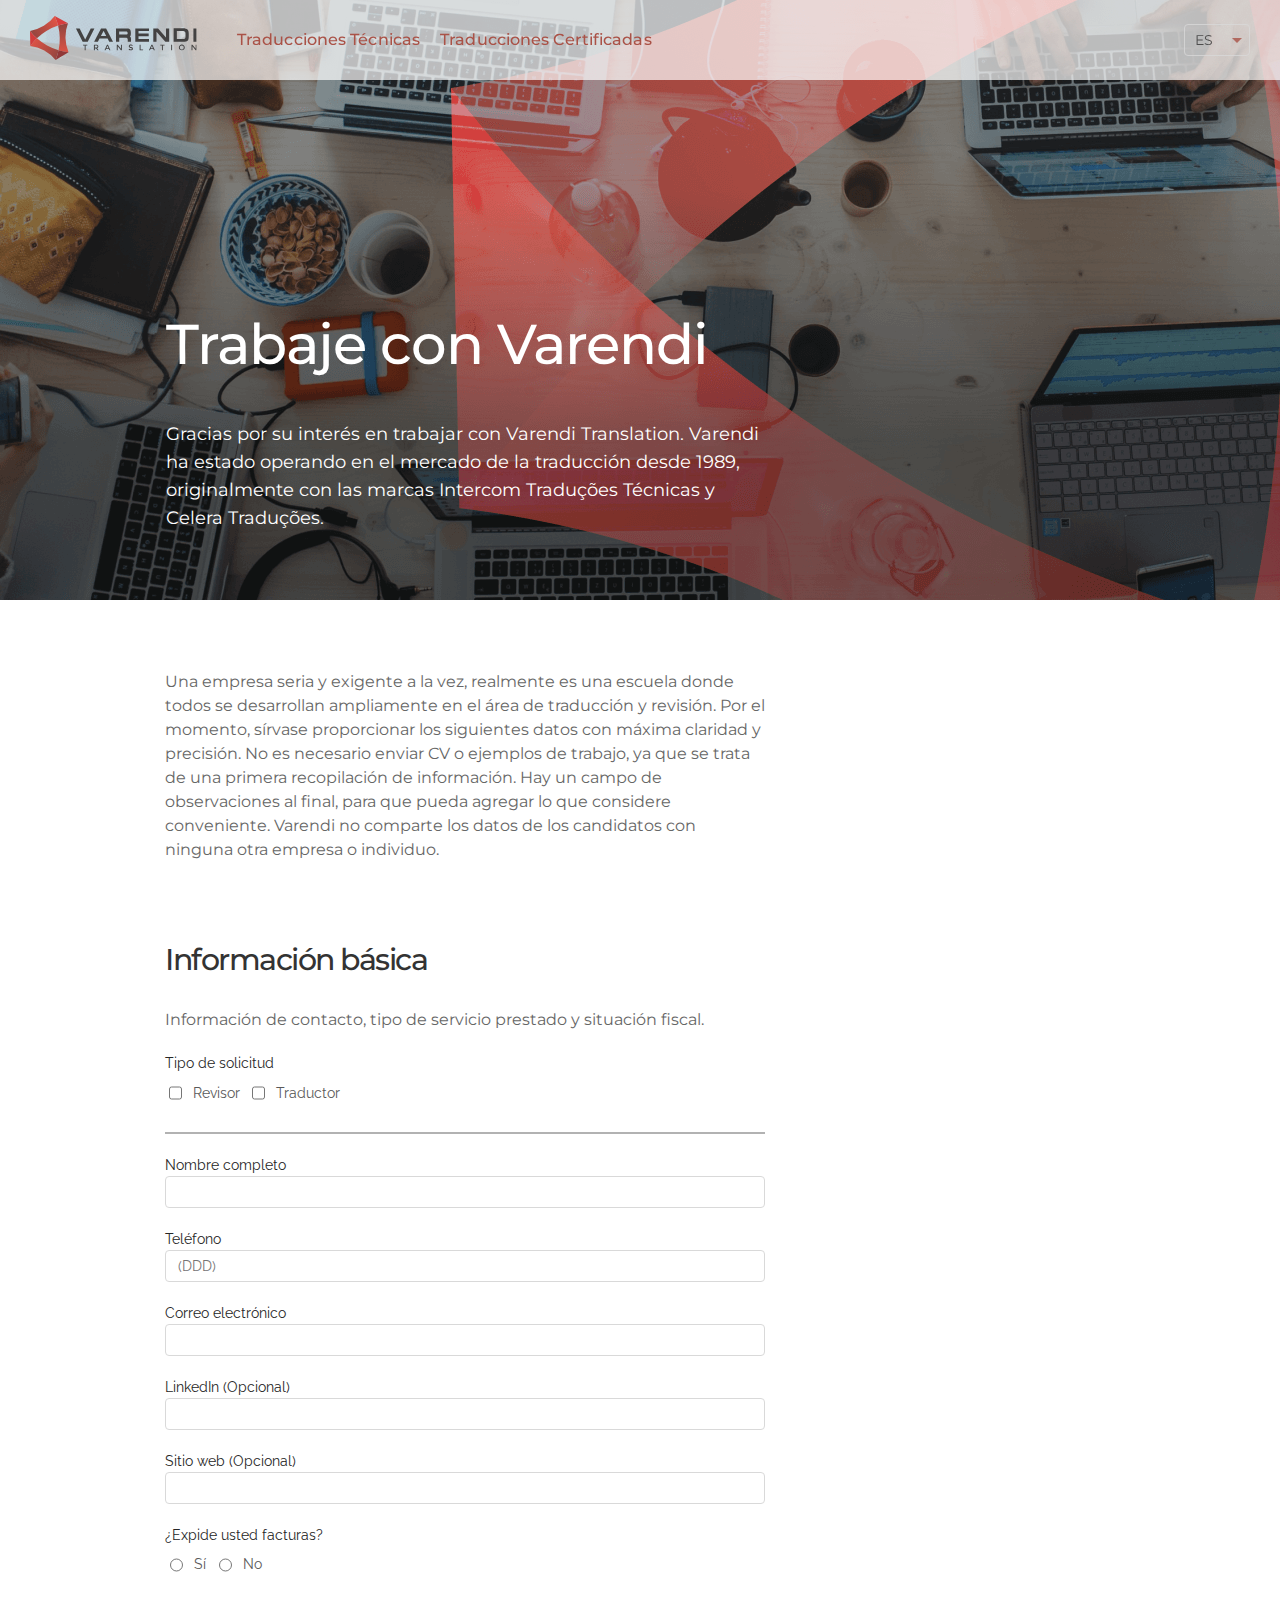
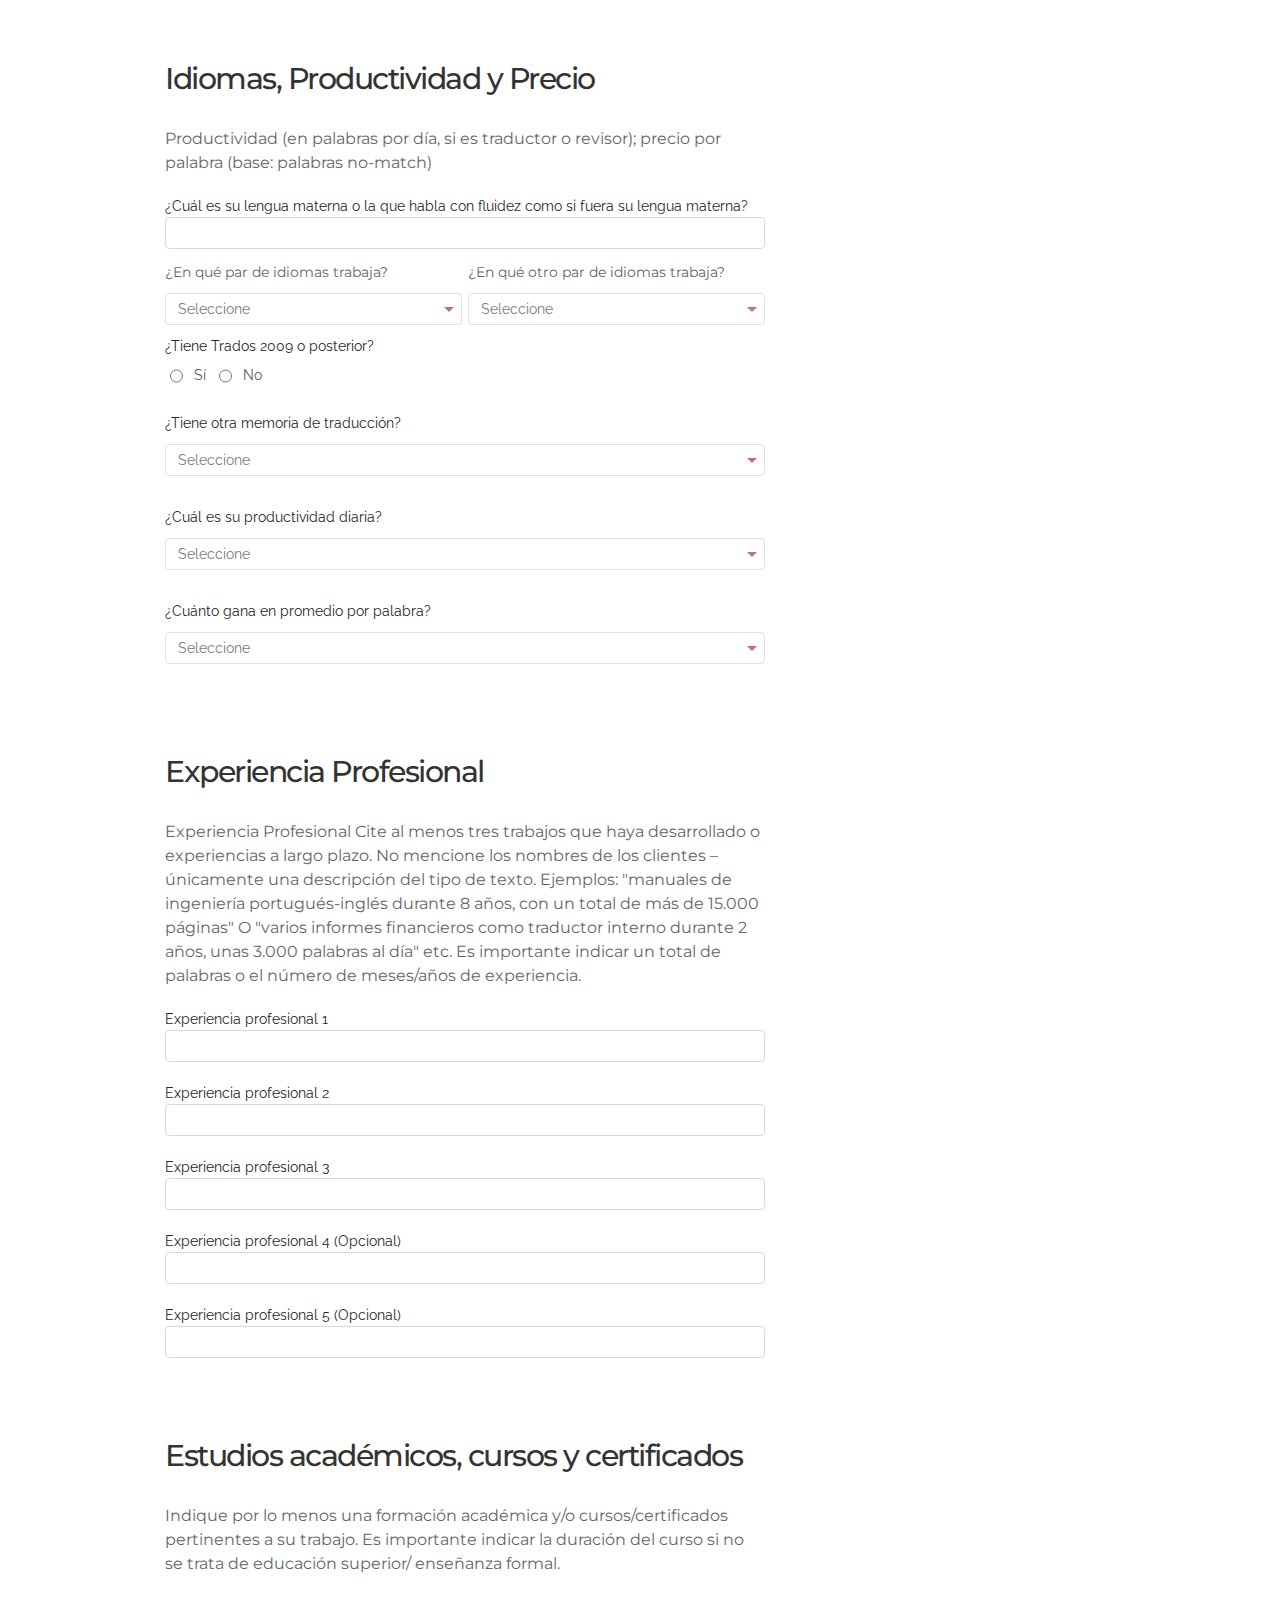
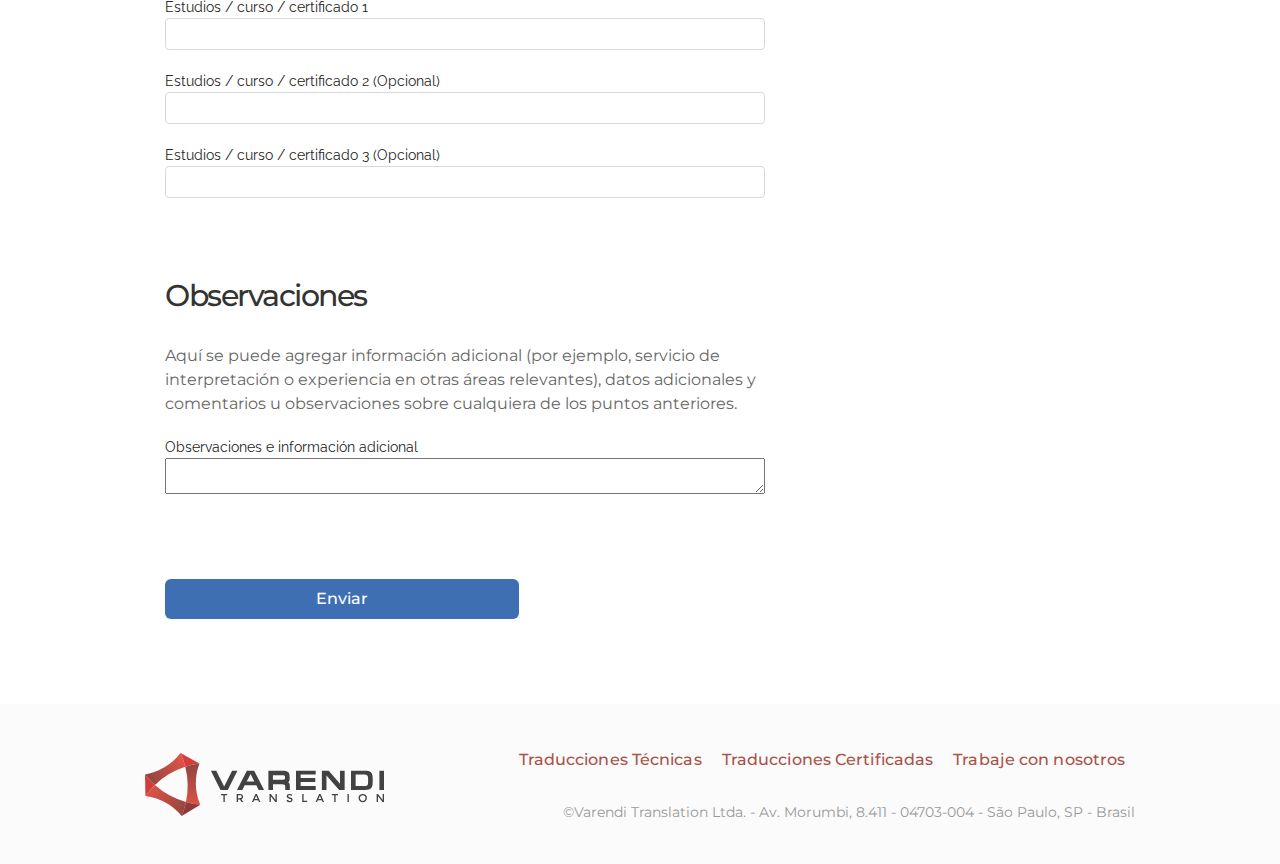
<file: trabaja-com-nosotros/index.html>
<!DOCTYPE html><html lang="en"><head><meta charSet="utf-8"/><meta http-equiv="x-ua-compatible" content="ie=edge"/><meta name="viewport" content="width=device-width, initial-scale=1, shrink-to-fit=no"/><style data-href="/styles.2bc0dfb5232da75addcc.css" id="gatsby-global-css">@import url(https://fonts.googleapis.com/css2?family=Montserrat:wght@300;400;500;700&family=Raleway:wght@400;500&display=swap);.header{height:80px;background-color:hsla(0,0%,100%,.7)}.header,.header-resized{display:flex;position:fixed;top:0;width:100%;z-index:10;transition:.5s}.header-resized{height:60px;background-color:hsla(0,0%,100%,.95)}.header--links-wrapper,.header--navigation-wrapper{display:flex;width:100%;align-items:center}.header--links-wrapper{height:100%}.header--links-wrapper .active{line-height:29px;border-bottom:4px solid #aa5247;bottom:0}.header--links-link,.header--links-link-mobile,.header--links-wrapper .active{display:flex;align-items:center;font-family:Montserrat,Helvetica,sans-serif;font-size:16px;font-weight:500;letter-spacing:.1px;padding:0 10px;height:100%;position:relative;color:#aa5247}.header--links-link,.header--links-link-mobile{line-height:24px}.header--logo-container{margin:30px}.header--logo-container img{height:63px}.header--logo-container-resized{margin:30px}.header--logo-container-resized img{height:53px}.header--mobile-bg{display:none}.header--navigation-wrapper-open{height:100vh;width:100vw;background:linear-gradient(0deg,#fff 1.41%,#e3eff9 100.37%)}.header--menu-wrapper{display:flex;justify-content:center;align-items:center;width:100%}.header--mobile-menu-button{position:absolute;top:12px;left:10px;background:none;color:inherit;border:none;padding:0;font:inherit;cursor:pointer;outline:inherit}.header--mobile-menu-button.header--mobile-menu-button-resized{top:6px}.header--language-selector{background:#fff;border:1px solid #d9d9d9;box-sizing:border-box;border-radius:4px;height:32px;width:66px;position:absolute;right:30px;-moz-appearance:none;-webkit-appearance:none;appearance:none;background:transparent;background-image:url("data:image/svg+xml;utf8,<svg fill='%23AA5247' height='24' viewBox='0 0 24 24' width='24' xmlns='http://www.w3.org/2000/svg'><path d='M7 10l5 5 5-5z'/><path d='M0 0h24v24H0z' fill='none'/></svg>");background-repeat:no-repeat;background-position-x:100%;background-position-y:3px;opacity:.8;font-family:Montserrat;font-style:normal;font-weight:400;font-size:14px;line-height:22px;display:flex;align-items:center;color:#333;padding:0 10px}.header--language-selector-open{display:none}@media (max-width:640px){.header{background-color:hsla(0,0%,100%,0)}.header--links-wrapper{display:none}.header--mobile-bg-open{position:absolute;top:0;right:0}.header--logo-container,.header--logo-container-resized{display:flex;justify-content:center;padding:8px 0;width:100%;background-color:hsla(0,0%,100%,.5);margin:0}.header--mobile-burger,.header--mobile-cross-open{display:inline}.header--mobile-burger-open,.header--mobile-cross{display:none}.header--links-wrapper-open{position:relative;height:36px;margin-top:24px}.header--links-wrapper-open .active{font-family:Montserrat,Helvetica,sans-serif;font-size:16px;font-weight:500;letter-spacing:.1px;line-height:29px;height:36px;border-left:4px solid #aa5247;color:#aa5247;display:flex;align-items:center}.header--links-wrapper-open p{padding:0 30px;margin:0}.header--links-wrapper-open .header--links-link,.header--links-wrapper-open .header--links-link-mobile{color:#333}}@media (min-width:641px){.header--links-link-mobile,.header--mobile-burger,.header--mobile-cross{display:none}}.highlight{display:flex;justify-content:center}.highlight--wrapper{display:flex;width:100%;max-width:1280px;justify-content:space-between;margin-top:70px}.highlight--wrapper-img{display:block;margin-top:50px;max-width:50%;padding:0 30px}.highlight--wrapper-img img{max-width:95%}.highlight--wrapper-content{margin:30px}.highlight--content-titles h2{font-family:Montserrat;font-style:normal;font-weight:500;font-size:30px;line-height:36px;letter-spacing:-1.5px;color:#333;max-width:635px}.highlight--content-titles p{font-family:Montserrat;font-style:normal;font-weight:400;font-size:16px;line-height:24px;color:#666;max-width:580px}.highlight--content-services{display:flex;justify-content:space-between;max-width:650px}@media (max-width:768px){.highlight--wrapper-img{display:none}}@media (max-width:640px){.highlight--wrapper{display:block}.highlight--wrapper-img{display:flex;justify-content:center;max-width:100%}.highlight--content-services{display:block}}.showcase--wrapper{border-top:1px solid rgba(0,0,0,.1);width:100%;height:570px;display:flex;flex-direction:column;margin-top:20px}.showcase--title{font-family:Montserrat;font-style:normal;font-weight:500;font-size:30px;line-height:36px;letter-spacing:-1.5px;color:#333;text-align:center;margin-top:50px}.showcase--logos{display:flex}.showcase--logos,.showcase--logos-mobile{margin-top:32px;flex-direction:column;justify-content:space-evenly;align-items:center}.showcase--logos-mobile{display:none}.showcase--logos-col{display:flex;margin-bottom:60px;justify-content:space-around;align-items:center;filter:grayscale(100%);width:100%}@media (max-width:1024px){.showcase--wrapper{height:650px}.showcase--logos{flex-direction:row;display:none}.showcase--logos-mobile{display:flex}.showcase--logos-col{padding:0 12px;margin-bottom:12px}.showcase--logos-col img{max-width:80px}}.gallery--institutional-wrapper{background:#efefef;display:flex;justify-content:center}.gallery--institutional-content{max-width:80%}.gallery--institutional-title{font-weight:500;font-size:30px;line-height:36px;letter-spacing:-1.5px;margin-top:50px}.gallery--institutional-description,.gallery--institutional-title{font-family:Montserrat;font-style:normal;color:#333;text-align:center}.gallery--institutional-description{font-weight:400;font-size:18px;line-height:28px;margin-top:30px;padding:0 100px}.gallery--institutional-img{display:block;max-width:100%;max-height:465px;margin:40px auto 120px}@media (max-width:1024px){.gallery--institutional-description{margin-top:40px;padding:0}.gallery--institutional-img{margin-bottom:16px}}.footer{width:100%;height:160px;background:#fbfbfb}.footer--wrapper{margin:0 20px;justify-content:space-evenly;align-items:center}.footer--logo-container,.footer--wrapper{display:flex;height:100%}.footer--logo{display:block;margin:auto}.footer--navigation-wraper{display:flex;flex-direction:column;justify-content:center}.footer--links-wrapper{display:flex;align-items:center;justify-content:flex-end}.footer--links-link,.footer--links-wrapper [aria-current]{font-family:Montserrat,Helvetica,sans-serif;color:#aa5247;font-size:16px;font-weight:500;letter-spacing:.1px;line-height:24px}.footer--links-link{padding:0 10px;height:100%;position:relative}.footer--copyright{font-family:Montserrat;font-style:normal;font-weight:400;font-size:14px;line-height:20px;text-align:right;color:#999}@media (max-width:640px){.footer{height:500px}.footer--wrapper{flex-direction:column}.footer--logo-container{height:auto}.footer--navigation-wraper{padding:0 20px}.footer--links-wrapper{flex-direction:column}.footer--copyright{text-align:center}}.footer-mobile--wrapper{position:fixed;width:100%;bottom:0;background:#fff;box-shadow:0 0 2px rgba(0,0,0,.14),0 2px 2px rgba(0,0,0,.12),0 1px 3px rgba(0,0,0,.2);height:56px;z-index:999}.footer-mobile--wrapper,.footer-mobile--wrapper a{display:flex;justify-content:space-around;text-align:center}.footer-mobile--wrapper a{margin:8px 0;flex-direction:column;align-items:center;text-decoration:none;font-family:Montserrat;font-style:normal;font-weight:600;font-size:12px;line-height:16px;letter-spacing:.4px;color:#595959}.footer-mobile--wrapper img{height:24px;width:24px}@media (min-width:641px){.footer-mobile--wrapper{display:none}}.workwithus--wrapper{position:relative;width:100%;height:600px;background-image:url(/static/trabalhe-conosco-bg-bc6484340a64c6ba9f3467515faa4061.png);background-repeat:no-repeat;background-size:cover}.workwithus--content{position:absolute;bottom:50px;left:166px;max-width:650px}.workwithus--content h2{font-weight:500;font-size:56px;line-height:60px;letter-spacing:-1px}.workwithus--content h2,.workwithus--content p{font-family:Montserrat;font-style:normal;color:#fff}.workwithus--content p{max-width:610px;font-weight:400;font-size:18px;line-height:28px}@media (max-width:900px){.workwithus--content{bottom:36px;left:30px}}@media (max-width:640px){.workwithus--content{bottom:36px;left:0;padding:0 12px}}.workwithus-form--wrapper{max-width:600px;margin-left:165px;margin-top:70px}@media (max-width:900px){.workwithus-form--wrapper{margin:auto;padding:53px 16px}}.workwithus-form--headline p{font-family:Montserrat;font-style:normal;font-weight:400;font-size:16px;line-height:24px;color:#666}.workwithus-form--section{margin-top:80px}.workwithus-form--section h3{font-family:Montserrat;font-style:normal;font-weight:500;font-size:30px;line-height:36px;letter-spacing:-1.5px;color:#333}.workwithus-form--section p{font-family:Montserrat;font-style:normal;font-weight:400;font-size:16px;line-height:24px;color:#666}.workwithus-form--inputs-wrapper span{font-family:Raleway;font-style:normal;font-weight:400;font-size:14px;line-height:22px;display:flex;align-items:center;color:#262626}.workwithus-form--inputs-wrapper input,.workwithus-form--inputs-wrapper select{padding:0 12px;background:#fff;border:1px solid #d9d9d9;box-sizing:border-box;border-radius:4px;height:32px;font-family:Raleway;font-style:normal;font-weight:400;font-size:14px;line-height:22px;color:#595959}.workwithus-form--inputs-wrapper select{margin:10px 0;-moz-appearance:none;-webkit-appearance:none;appearance:none;background:transparent;background-image:url("data:image/svg+xml;utf8,<svg fill='%23AA5247' height='24' viewBox='0 0 24 24' width='24' xmlns='http://www.w3.org/2000/svg'><path d='M7 10l5 5 5-5z'/><path d='M0 0h24v24H0z' fill='none'/></svg>");background-repeat:no-repeat;background-position-x:100%;background-position-y:3px;opacity:.8}.workwithus-form--inputs-wrapper button[type=submit]{background-color:#182d45;border-radius:6px;cursor:pointer;text-align:center;width:100%;height:40px;margin:85px 0;border:0;font-family:Montserrat;font-style:normal;font-weight:500;font-size:16px;line-height:24px;color:#fff;background:#3f6fb3;max-width:354px}.workwithus-form--inputs-wrapper button[type=submit]:disabled{cursor:default;background:#e2e2e2}.workwithus-form--inputs-wrapper button[type=submit].-success{background-color:green}.workwithus-form--inputs-group{margin-top:20px;display:flex}.workwithus-form--input-wrapper{display:flex;flex-direction:column;width:100%}.workwithus-form--input-wrapper div{font-family:Montserrat;font-style:normal;font-weight:600;font-size:14px;line-height:22px;color:#f5222d}.workwithus-form--input-checkbox,.workwithus-form--input-radio{display:flex}.workwithus-form--input-checkbox label,.workwithus-form--input-radio label{display:flex;align-items:center}.workwithus-form--input-checkbox span,.workwithus-form--input-radio span{font-family:Raleway;font-style:normal;font-weight:400;font-size:14px;line-height:22px;color:#595959;margin:0 8px}.workwithus-form--divider{border:1px solid rgba(0,0,0,.3);margin:20px 0}.workwithus-form--success{margin-top:70px;margin-bottom:215px}.workwithus-form--success h3{font-family:Montserrat;font-style:normal;font-weight:500;font-size:30px;line-height:36px;letter-spacing:-1.5px;color:#333}.workwithus-form--success p{font-family:Montserrat;font-style:normal;font-weight:400;font-size:16px;line-height:24px;color:#666}body{width:100vw;margin:0;font-family:Montserrat,sans-serif}a,a:active,a:focus,a:hover{text-decoration:none}.highlight--item-wrapper{max-width:190px;margin:0 8px}.highlight--item-icon{margin-bottom:12px}.highlight--item-title{font-family:Montserrat;font-style:normal;font-weight:600;font-size:16px;line-height:24px;letter-spacing:-.5px;color:#333;margin-bottom:8px}.highlight--item-description{font-family:Montserrat;font-style:normal;font-weight:400;font-size:14px;line-height:20px;color:#666}@media (max-width:640px){.highlight--item-wrapper{max-width:100%;margin:0 0 43px}}.contactbox--wrapper{max-width:200px}.contactbox--wrapper-cta{display:flex;justify-content:space-evenly;align-items:center;background:#fff;border:1px solid #d9d9d9;box-sizing:border-box;border-radius:6px}.contactbox--wrapper-cta img{width:28px;height:28px}.contactbox--wrapper-cta p{font-weight:600;font-size:16px;line-height:24px;display:flex;align-items:center;letter-spacing:.1px;color:#595959}.contactbox--contact,.contactbox--wrapper-cta p{font-family:Montserrat;font-style:normal;text-align:center}.contactbox--contact{font-weight:500;font-size:24px;line-height:22px;color:#333}.contactbox--description{font-family:Montserrat;font-style:normal;font-weight:400;font-size:14px;line-height:18px;text-align:center;color:#666}.contactbox--description p{margin:0}@media (max-width:768px){.contactbox--wrapper-cta{padding:8px}.contactbox--wrapper-cta img,.contactbox--wrapper-cta p{padding:0 5px}}.payment-info--wrapper{display:flex;flex-direction:column;justify-content:center;align-items:center;margin-top:16px}.payment-info--wrapper p{font-size:14px;color:#333;margin:0}.payment-info--wrapper p,.payment-info--wrapper span{font-family:Montserrat;font-style:normal;font-weight:500;line-height:18px;text-align:center}.payment-info--wrapper span{font-size:11px;color:#999;margin-top:8px}.payment-info--cards{margin-top:16px;display:flex;justify-content:space-evenly;width:100%;max-width:330px}.contact-form--wrapper{display:flex;flex-direction:column;align-items:flex-start;padding:24px 16px;background:hsla(0,0%,100%,.95);box-shadow:0 2px 8px rgba(0,0,0,.15);border-radius:10px}.contact-form--title{font-family:Montserrat;font-style:normal;font-weight:500;font-size:21px;line-height:32px;text-align:center;letter-spacing:-.5px;color:#333;margin:0 0 4px}.contact-form--inputs-wrapper{margin:0;width:100%}.contact-form--inputs-wrapper input,.contact-form--inputs-wrapper select{padding:0 8px;height:32px;background:#fff;border:1px solid #d9d9d9;box-sizing:border-box;border-radius:4px;font-family:Montserrat;font-style:normal;font-weight:400;font-size:14px;line-height:22px;color:#595959;max-width:354px}.contact-form--inputs-wrapper select{-moz-appearance:none;-webkit-appearance:none;appearance:none;background:transparent;background-image:url("data:image/svg+xml;utf8,<svg fill='%23AA5247' height='24' viewBox='0 0 24 24' width='24' xmlns='http://www.w3.org/2000/svg'><path d='M7 10l5 5 5-5z'/><path d='M0 0h24v24H0z' fill='none'/></svg>");background-repeat:no-repeat;background-position-x:100%;background-position-y:3px;opacity:.8;max-width:160px}.contact-form--inputs-wrapper button[type=submit]{background-color:#182d45;border-radius:6px;cursor:pointer;text-align:center;width:100%;height:40px;margin-top:5px;border:0;font-family:Montserrat;font-style:normal;font-weight:500;font-size:16px;line-height:24px;color:#fff;background:#3f6fb3}.contact-form--inputs-wrapper button[type=submit]:disabled{cursor:default;background:#e2e2e2}.contact-form--inputs-wrapper button[type=submit].-success{background-color:green}.contact-form--input-wrapper{width:100%}.contact-form--input-wrapper+.contact-form--input-wrapper{margin-left:6px}.contact-form--input-wrapper input,.contact-form--input-wrapper select{width:100%}.contact-form--input-wrapper div{font-weight:600;color:#f5222d}.contact-form--input-wrapper div,.contact-form--input-wrapper span{font-family:Montserrat;font-style:normal;font-size:14px;line-height:22px}.contact-form--input-wrapper span{font-weight:400;display:flex;align-items:center;color:#666}.contact-form--inputs-group{margin-top:12px;display:flex}.contact-form--inputs-group.-files{flex-direction:column}.contact-form--inputs-group-files{margin-top:12px}.contact-form--inputs-group-details{display:flex;margin-top:2px}.contact-form--uploaded-image-wrapper{display:flex;font-family:Montserrat;font-style:normal;font-weight:400;font-size:14px;line-height:22px;color:#3f6fb3}.contact-form--uploaded-image-wrapper span{margin-left:10px}.contact-form--upload-file-wrapper{display:flex;width:100%;margin:12px 0}.contact-form--upload-file-wrapper p{margin:0 16px;font-family:Montserrat;font-style:normal;font-weight:400;font-size:13px;line-height:22px;display:flex;align-items:center;color:#bfbfbf}.contact-form--upload-file-wrapper span{font-family:Montserrat;font-style:normal;font-weight:500;font-size:14px;line-height:22px;color:#595959}.contact-form--upload-file-button{background:#fff;border:1px solid #d9d9d9;box-sizing:border-box;border-radius:6px;height:32px;min-width:130px;display:inline-flex;justify-content:space-evenly;align-items:center;text-align:center}.contact-form--upload-file-button input{display:none}.contact-form--upload-file-button-extended{background:#fff;border:1px solid #d9d9d9;box-sizing:border-box;border-radius:6px;height:32px;min-width:218px;display:inline-flex;justify-content:space-evenly;align-items:center;text-align:center}.contact-form--upload-file-button-extended input{display:none}.contact-form--upload-error-message{font-weight:600;color:#f5222d}.contact-form--input-details,.contact-form--upload-error-message{font-family:Montserrat;font-style:normal;font-size:14px;line-height:22px}.contact-form--input-details{font-weight:400;color:#666;margin-top:12px;display:inline-block}.contact-form--payment-wrapper{display:flex;flex-direction:column;justify-content:center;align-items:center;margin-top:16px}.contact-form--payment-wrapper p{font-size:14px;color:#333;margin:0}.contact-form--payment-wrapper p,.contact-form--payment-wrapper span{font-family:Montserrat;font-style:normal;font-weight:500;line-height:18px;text-align:center}.contact-form--payment-wrapper span{font-size:11px;color:#999;margin-top:8px}.contact-form--payment-cards{margin-top:16px;display:flex;justify-content:space-evenly;width:100%;max-width:330px}.contact-form--success-wrapper{max-width:354px;width:100%;flex-direction:column;display:flex;justify-content:center;align-items:center}.contact-form--success-wrapper span{font-weight:500;font-size:24px;line-height:32px;letter-spacing:-.5px}.contact-form--success-wrapper p,.contact-form--success-wrapper span{font-family:Montserrat;font-style:normal;text-align:center;color:#333}.contact-form--success-wrapper p{font-weight:400;font-size:18px;line-height:28px}.contact-form--success-btn{background:#3f6fb3;border-radius:6px;cursor:pointer;display:flex;justify-content:center;align-items:center;height:40px;max-width:354px;width:100%}.contact-form--success-btn span{font-family:Montserrat;font-style:normal;font-weight:500;font-size:16px;line-height:24px;display:flex;align-items:center;text-align:center;color:#fff}.main--wrapper{position:relative;height:622px;background:linear-gradient(0deg,#fff 1.41%,#e3eff9 100.37%);display:flex;justify-content:center}.main--background-right{position:absolute;right:0}.main--background-left{position:absolute;left:0;top:200px}.main--background-person{position:absolute;top:300px;right:35%}.main--wrapper-content{display:flex;justify-content:space-between;align-items:center;z-index:1;margin-top:120px;max-width:1280px;width:90%}.main--content-form{z-index:1}.main--content-headlines h1{font-family:Montserrat;font-style:normal;font-weight:500;font-size:56px;line-height:60px;letter-spacing:-2px;color:#333;max-width:696px;margin-bottom:30px}.main--content-headlines h2{font-family:Montserrat;font-style:normal;font-weight:400;font-size:18px;line-height:28px;color:#666;max-width:560px;margin-bottom:62px}.main--contactbox-wrapper{display:flex}.main--contactbox-item{margin-right:32px}@media (max-width:640px){.main--wrapper{display:none}}@media (max-width:1024px){.main--background-person{display:none}.main--wrapper-content{margin-top:170px}}@media (max-width:1440px){.main--background-person{right:25%}}@media (max-width:1680px){.main--background-person{right:30%}}.main-mobile--wrapper{position:relative;height:930px;background:linear-gradient(0deg,#fff 1.41%,#e3eff9 100.37%);display:flex;justify-content:center}.main-mobile--background-top{position:absolute;right:0;top:0}.main-mobile--background-bottom{position:absolute;right:0;bottom:0}.main-mobile--background-person{position:absolute;right:120px;bottom:0}.main-mobile---juramentada-background-bottom{position:absolute;right:20px;bottom:125px}.main-mobile--wrapper-content{display:flex;flex-direction:column;align-items:center;z-index:1;margin-top:160px;max-width:1280px;width:90%}.main-mobile--content-form{z-index:1}.main-mobile--content-headlines{text-align:center}.main-mobile--content-headlines h1{font-family:Montserrat;font-style:normal;font-weight:500;font-size:29px;line-height:38px;text-align:center;letter-spacing:-.4px;color:#000;max-width:667px}.main-mobile--content-headlines h2{font-family:Montserrat;font-style:normal;font-weight:400;font-size:16px;line-height:26px;text-align:center;color:#666;max-width:540px}@media (min-width:641px){.main-mobile--wrapper{display:none}}</style><meta name="generator" content="Gatsby 2.31.1"/><title data-react-helmet="true">Varendi Translation - Trabalhe Conosco</title><meta data-react-helmet="true" name="description" content="Faça parte da nossa equipe. A Varendi atua no mercado de traduções desde 1989,
  originalmente com as marcas Intercom Traduções Técnicas e Celera Traduções."/><meta data-react-helmet="true" property="og:title" content="Trabalhe Conosco"/><meta data-react-helmet="true" property="og:description" content="Faça parte da nossa equipe. A Varendi atua no mercado de traduções desde 1989,
  originalmente com as marcas Intercom Traduções Técnicas e Celera Traduções."/><meta data-react-helmet="true" property="og:type" content="website"/><meta data-react-helmet="true" name="twitter:card" content="summary"/><meta data-react-helmet="true" name="twitter:creator" content="@esdrarios"/><meta data-react-helmet="true" name="twitter:title" content="Trabalhe Conosco"/><meta data-react-helmet="true" name="twitter:description" content="Faça parte da nossa equipe. A Varendi atua no mercado de traduções desde 1989,
  originalmente com as marcas Intercom Traduções Técnicas e Celera Traduções."/><script>window.dataLayer = window.dataLayer || [];window.dataLayer.push({"platform":"gatsby"}); (function(w,d,s,l,i){w[l]=w[l]||[];w[l].push({'gtm.start': new Date().getTime(),event:'gtm.js'});var f=d.getElementsByTagName(s)[0], j=d.createElement(s),dl=l!='dataLayer'?'&l='+l:'';j.async=true;j.src= 'https://www.googletagmanager.com/gtm.js?id='+i+dl+'';f.parentNode.insertBefore(j,f); })(window,document,'script','dataLayer', 'GTM-5JR4WFK');</script><link rel="icon" href="/favicon-32x32.png?v=31011216894ee545e75e580c2472e3b8" type="image/png"/><link rel="manifest" href="/manifest.webmanifest" crossorigin="anonymous"/><link rel="apple-touch-icon" sizes="48x48" href="/icons/icon-48x48.png?v=31011216894ee545e75e580c2472e3b8"/><link rel="apple-touch-icon" sizes="72x72" href="/icons/icon-72x72.png?v=31011216894ee545e75e580c2472e3b8"/><link rel="apple-touch-icon" sizes="96x96" href="/icons/icon-96x96.png?v=31011216894ee545e75e580c2472e3b8"/><link rel="apple-touch-icon" sizes="144x144" href="/icons/icon-144x144.png?v=31011216894ee545e75e580c2472e3b8"/><link rel="apple-touch-icon" sizes="192x192" href="/icons/icon-192x192.png?v=31011216894ee545e75e580c2472e3b8"/><link rel="apple-touch-icon" sizes="256x256" href="/icons/icon-256x256.png?v=31011216894ee545e75e580c2472e3b8"/><link rel="apple-touch-icon" sizes="384x384" href="/icons/icon-384x384.png?v=31011216894ee545e75e580c2472e3b8"/><link rel="apple-touch-icon" sizes="512x512" href="/icons/icon-512x512.png?v=31011216894ee545e75e580c2472e3b8"/><link as="script" rel="preload" href="/webpack-runtime-7ca78de364a1c58788ba.js"/><link as="script" rel="preload" href="/framework-2d6b7d2e2be378715b78.js"/><link as="script" rel="preload" href="/app-0d2729f250d84f1dfbbd.js"/><link as="script" rel="preload" href="/styles-e9d24b1846c7d6eb9685.js"/><link as="script" rel="preload" href="/0d6c544b715898c74cd8f9226c67030cc223b778-e3ff32529e3a2c627f0f.js"/><link as="script" rel="preload" href="/7b755594cf66144aa1d90b290ea567d2776797ca-e25bf6f3b9cc9651cebb.js"/><link as="script" rel="preload" href="/component---src-pages-trabaja-com-nosotros-js-46eda0123023550dd5fe.js"/><link as="fetch" rel="preload" href="/page-data/trabaja-com-nosotros/page-data.json" crossorigin="anonymous"/><link as="fetch" rel="preload" href="/page-data/sq/d/2154102055.json" crossorigin="anonymous"/><link as="fetch" rel="preload" href="/page-data/sq/d/63159454.json" crossorigin="anonymous"/><link as="fetch" rel="preload" href="/page-data/sq/d/777748328.json" crossorigin="anonymous"/><link as="fetch" rel="preload" href="/page-data/app-data.json" crossorigin="anonymous"/></head><body><noscript><iframe src="https://www.googletagmanager.com/ns.html?id=GTM-5JR4WFK" height="0" width="0" style="display: none; visibility: hidden" aria-hidden="true"></iframe></noscript><div id="___gatsby"><div style="outline:none" tabindex="-1" id="gatsby-focus-wrapper"><div><header class="header"><nav class="header--navigation-wrapper"><svg width="260" height="353" fill="none" xmlns="http://www.w3.org/2000/svg" class="header--mobile-bg"><g opacity="0.1"><path fill-rule="evenodd" clip-rule="evenodd" d="M239.102 352.781c-28.425-34.982-63.779-65.252-105.557-88.388-41.782-23.14-86.136-37.011-130.761-42.483 18.093-25.689 38.778-49.813 61.726-72.163 28.402 25.559 59.976 48.422 94.801 67.707 34.824 19.287 70.925 33.901 107.603 44.381-6.567 31.422-15.842 61.865-27.812 90.946z" fill="url(#menu-mobile-bg_svg__paint0_linear)"></path><path fill-rule="evenodd" clip-rule="evenodd" d="M2.784 221.91L0 80.081 2.784 221.91zm61.726-72.163C40.7 128.323 19.087 105.035 0 80.081c44.376-7.235 88.151-22.85 128.992-47.623 40.84-24.774 74.977-56.419 102.008-92.5L354.68 8.454 231-60.041c13.102 28.584 23.563 58.637 31.36 89.773-36.24 11.926-71.74 27.958-105.781 48.606-34.041 20.648-64.693 44.745-92.07 71.409z" fill="url(#menu-mobile-bg_svg__paint1_linear)"></path><path fill-rule="evenodd" clip-rule="evenodd" d="M2.784 221.91L0 80.081c19.087 24.954 40.701 48.242 64.51 69.666-22.948 22.35-43.633 46.474-61.726 72.163z" fill="#D23D3C"></path><path d="M239.101 352.782l120.897-73.336c-31.196-2.895-62.34-8.824-93.084-17.611 7.838-37.484 11.764-76.38 10.979-116.313-.784-39.935-6.234-78.644-15.533-115.79 30.374-9.996 61.26-17.153 92.32-21.278-15.948 42.216-24.373 88.1-23.432 136.012.941 47.911 11.157 93.427 28.752 134.98l-120.899 73.336z" fill="url(#menu-mobile-bg_svg__paint2_linear)"></path><path d="M239.101 352.782c11.97-29.081 21.245-59.525 27.813-90.947 30.744 8.787 61.888 14.716 93.084 17.611l-120.897 73.336z" fill="#913838"></path><path d="M262.361 29.732C254.564-1.404 244.103-31.457 231-60.04L354.681 8.454c-31.06 4.125-61.946 11.282-92.32 21.278z" fill="#D73D3D"></path></g><defs><linearGradient id="menu-mobile-bg_svg__paint0_linear" x1="-14.282" y1="126.934" x2="319.399" y2="336.108" gradientUnits="userSpaceOnUse"><stop stop-color="#EE5647"></stop><stop offset="1" stop-color="#84433E"></stop></linearGradient><linearGradient id="menu-mobile-bg_svg__paint1_linear" x1="291" y1="-34.364" x2="-1.674" y2="166.34" gradientUnits="userSpaceOnUse"><stop stop-color="#EE5647"></stop><stop offset="1" stop-color="#84433E"></stop></linearGradient><linearGradient id="menu-mobile-bg_svg__paint2_linear" x1="300.825" y1="346.584" x2="291.813" y2="-30.303" gradientUnits="userSpaceOnUse"><stop stop-color="#EE5647"></stop><stop offset="1" stop-color="#84433E"></stop></linearGradient></defs></svg><div class="header--mobile-menu-button"><button class="header--mobile-menu-button"><svg width="32" height="32" fill="none" xmlns="http://www.w3.org/2000/svg" class="header--mobile-burger"><path fill-rule="evenodd" clip-rule="evenodd" d="M6 9h20v2H6V9zm0 6h20v2H6v-2zm20 6H6v2h20v-2z" fill="#AA5247"></path></svg><svg width="32" height="32" fill="none" xmlns="http://www.w3.org/2000/svg" class="header--mobile-cross"><path fill-rule="evenodd" clip-rule="evenodd" d="M16 14.586L9.636 8.222 8.222 9.636 14.586 16l-6.364 6.364 1.414 1.414L16 17.414l6.364 6.364 1.414-1.414L17.414 16l6.364-6.364-1.414-1.414L16 14.586z" fill="#AA5247"></path></svg><path d="M0 3h20v2H0V3zm0 6h20v2H0V9zm0 6h20v2H0v-2z"></path></button></div><div class="header--logo-container"><a href="/"><svg width="167" height="44" fill="none" xmlns="http://www.w3.org/2000/svg"><g clip-path="url(#varendiHeader_svg__clip0)"><path d="M55.196 23.472l5.545-11.091h3.671l-6.685 13.41h-5.1L45.94 12.38h3.71l5.545 11.091zM73.532 14.893l-2.647 4.985h5.352l-2.55-4.985h-.155zm2.57-2.512l6.918 13.41H79.25l-1.623-3.227h-8.135l-1.642 3.227h-3.748l6.917-13.41h5.082zM97.646 16.98c0-.528-.116-.892-.348-1.092-.232-.2-.65-.3-1.255-.3h-6.86v3.015h6.936c.567 0 .964-.1 1.19-.3.224-.2.337-.55.337-1.053v-.27zm3.343 8.81h-3.227v-2.086c0-.657-.177-1.14-.531-1.449-.354-.31-.905-.464-1.652-.464H89.24v4h-3.227V12.38h9.951c.863 0 1.603.078 2.222.232.618.155 1.127.402 1.526.744.4.341.69.786.87 1.333.181.548.271 1.208.271 1.98v.928c0 .76-.071 1.36-.213 1.797-.141.438-.425.792-.85 1.063.374.142.667.402.879.782.212.38.319.97.319 1.768v2.783zM119.016 12.38v2.668h-10.511v2.472h10.182v2.687h-10.182v2.898h10.511v2.686h-13.719V12.38h13.719zM128.097 12.38l7.864 9.18v-9.18h3.227v13.41h-3.845l-8.83-10.028v10.029h-3.208V12.38h4.792zM154.075 22.96c.381-.097.68-.258.899-.483.219-.225.367-.528.444-.908.078-.38.117-.86.117-1.44v-2.242c0-.514-.042-.955-.126-1.323-.084-.367-.238-.663-.464-.889-.225-.225-.524-.389-.898-.492-.374-.103-.851-.155-1.43-.155h-5.758v8.077h5.758c.592 0 1.079-.049 1.458-.145zm1.682-10.327c.715.18 1.294.479 1.738.898.445.418.764.97.957 1.652.194.683.29 1.52.29 2.512v2.589c0 1.07-.087 1.957-.261 2.666-.173.71-.467 1.273-.879 1.691-.413.418-.963.715-1.652.889-.689.173-1.543.26-2.56.26h-9.758V12.363h9.487c1.044 0 1.923.09 2.638.27zM163.418 12.38h3.207v13.41h-3.207V12.38zM55.619 29.572v4.71h-.94v-4.71h-1.69v-.861h4.32v.86h-1.69zM67.104 31.31c.191-.166.287-.43.287-.794 0-.364-.098-.614-.295-.75-.196-.135-.547-.202-1.052-.202h-1.196v1.992h1.173c.53 0 .892-.082 1.083-.247zm1.252-.79c0 .92-.401 1.499-1.204 1.738l1.459 2.024h-1.196l-1.33-1.872h-1.237v1.872h-.94v-5.571h2.072c.851 0 1.46.143 1.826.43.366.287.55.747.55 1.38zM78.486 32.146l-1.012-2.296-1.012 2.296h2.024zm-2.407.869l-.557 1.267h-1.005l2.455-5.571h1.004l2.455 5.571h-1.004l-.558-1.267h-2.79zM90.96 28.71h.941v5.572h-1.02l-3.157-4.065v4.065h-.94v-5.571h.94l3.236 4.16v-4.16zM100.711 29.444c-.273 0-.497.056-.673.167a.561.561 0 00-.263.506.59.59 0 00.263.519c.176.119.549.248 1.12.386.571.139 1.002.333 1.291.582.29.25.435.618.435 1.104 0 .486-.184.881-.551 1.184-.366.303-.847.454-1.442.454-.871 0-1.644-.3-2.32-.9l.59-.71c.564.49 1.148.733 1.754.733.303 0 .543-.065.721-.195a.61.61 0 00.267-.518.58.58 0 00-.251-.502c-.167-.12-.456-.228-.865-.327a7.857 7.857 0 01-.932-.271 2.09 2.09 0 01-.566-.323c-.33-.25-.495-.632-.495-1.147 0-.516.188-.913.563-1.192.375-.279.838-.419 1.391-.419.356 0 .709.059 1.06.176.351.117.653.281.909.494l-.503.709a1.909 1.909 0 00-.669-.367 2.602 2.602 0 00-.834-.143zM109.627 34.282v-5.571h.94v4.678h2.543v.893h-3.483zM122.913 32.146l-1.012-2.296-1.012 2.296h2.024zm-2.406.869l-.558 1.267h-1.005l2.455-5.571h1.004l2.455 5.571h-1.004l-.557-1.267h-2.79zM132.877 29.572v4.71h-.94v-4.71h-1.69v-.861h4.32v.86h-1.69zM141.167 28.71h.94v5.572h-.94v-5.571zM153.206 30.026a1.87 1.87 0 00-1.399-.59 1.87 1.87 0 00-1.399.59c-.38.393-.57.87-.57 1.431 0 .56.19 1.037.57 1.43.38.394.846.59 1.399.59a1.87 1.87 0 001.399-.59c.379-.393.57-.87.57-1.43 0-.561-.191-1.038-.57-1.431zm.689 3.487c-.563.55-1.259.825-2.088.825-.829 0-1.525-.275-2.089-.825-.563-.55-.844-1.235-.844-2.056s.281-1.507.844-2.057c.564-.55 1.26-.825 2.089-.825s1.525.275 2.088.825c.563.55.845 1.236.845 2.057 0 .82-.282 1.506-.845 2.056zM165.684 28.71h.941v5.572h-1.021l-3.156-4.065v4.065h-.941v-5.571h.941l3.236 4.16v-4.16z" fill="#434242"></path><path fill-rule="evenodd" clip-rule="evenodd" d="M25.596 44a38.616 38.616 0 00-11.3-9.42A38.614 38.614 0 00.298 30.05a54.85 54.85 0 016.608-7.691 54.961 54.961 0 0010.149 7.216 54.939 54.939 0 0011.519 4.73A54.862 54.862 0 0125.596 44z" fill="url(#varendiHeader_svg__paint0_linear)"></path><path fill-rule="evenodd" clip-rule="evenodd" d="M.298 30.051L0 14.935.298 30.05zm6.608-7.691A54.843 54.843 0 010 14.935a38.62 38.62 0 0013.809-5.076A38.615 38.615 0 0024.729 0l13.24 7.3L24.73 0a54.859 54.859 0 013.357 9.568 54.965 54.965 0 00-11.324 5.181 54.955 54.955 0 00-9.856 7.61z" fill="url(#varendiHeader_svg__paint1_linear)"></path><path fill-rule="evenodd" clip-rule="evenodd" d="M.298 30.051L0 14.935a54.844 54.844 0 006.906 7.425A54.85 54.85 0 00.298 30.05z" fill="#D23D3C"></path><path d="M25.596 44l12.942-7.816a54.878 54.878 0 01-9.964-1.877 54.95 54.95 0 001.175-12.397 54.973 54.973 0 00-1.663-12.342A54.84 54.84 0 0137.97 7.3a38.621 38.621 0 00-2.508 14.497 38.618 38.618 0 003.078 14.387L25.596 44z" fill="url(#varendiHeader_svg__paint2_linear)"></path><path d="M25.596 44a54.863 54.863 0 002.978-9.693 54.868 54.868 0 009.964 1.877L25.596 44z" fill="#913838"></path><path d="M28.086 9.568A54.867 54.867 0 0024.73 0l13.24 7.3a54.84 54.84 0 00-9.883 2.268z" fill="#D73D3D"></path></g><defs><linearGradient id="varendiHeader_svg__paint0_linear" x1="-1.529" y1="19.928" x2="34.103" y2="42.364" gradientUnits="userSpaceOnUse"><stop stop-color="#EE5647"></stop><stop offset="1" stop-color="#84433E"></stop></linearGradient><linearGradient id="varendiHeader_svg__paint1_linear" x1="31.152" y1="2.737" x2="-0.091" y2="24.256" gradientUnits="userSpaceOnUse"><stop stop-color="#EE5647"></stop><stop offset="1" stop-color="#84433E"></stop></linearGradient><linearGradient id="varendiHeader_svg__paint2_linear" x1="32.204" y1="43.339" x2="31.248" y2="3.169" gradientUnits="userSpaceOnUse"><stop stop-color="#EE5647"></stop><stop offset="1" stop-color="#84433E"></stop></linearGradient><clipPath id="varendiHeader_svg__clip0"><path fill="#fff" d="M0 0h166.625v44H0z"></path></clipPath></defs></svg></a></div><div class="header--links-wrapper"><a class="header--links-link" href="/traducciones-tecnicas"><p>Traducciones Técnicas</p></a><a class="header--links-link" href="/traducciones-publicas"><p>Traducciones Certificadas</p></a><a class="header--links-link-mobile" href="tel:+551150935050"><p>(11) 5093-5050</p></a><a class="header--links-link-mobile" href="tel:+5511978609053"><p>(11) 9-7860-9053</p></a></div><select class="header--language-selector"><option value="pt">PT</option><option value="en">EN</option><option selected="" value="es">ES</option></select></nav></header><div class="workwithus--wrapper"><div class="workwithus--content"><h2>Trabaje con Varendi</h2><p>Gracias por su interés en trabajar con Varendi Translation. Varendi ha estado operando en el mercado de la traducción desde 1989, originalmente con las marcas Intercom Traduções Técnicas y Celera Traduções.</p></div></div><div class="workwithus-form--wrapper"><div class="workwithus-form--headline"><p>Una empresa seria y exigente a la vez, realmente es una escuela donde todos se desarrollan ampliamente en el
      área de traducción y revisión. Por el momento, sírvase proporcionar los siguientes datos con máxima claridad y
      precisión. No es necesario enviar CV o ejemplos de trabajo, ya que se trata de una primera recopilación de
      información. Hay un campo de observaciones al final, para que pueda agregar lo que considere conveniente. 
      Varendi no comparte los datos de los candidatos con ninguna otra empresa o individuo.</p></div><div><form action="#" class="workwithus-form--inputs-wrapper"><div class="workwithus-form--section"><h3>Información básica</h3><p>Información de contacto, tipo de servicio prestado y situación fiscal.</p><div class="workwithus-form--inputs-group"><div class="workwithus-form--input-wrapper"><span>Tipo de solicitud</span><div class="workwithus-form--input-checkbox"><label><input type="checkbox" name="type" value="revisor"/><span>Revisor</span></label><label><input type="checkbox" name="type" value="tradutor"/><span>Traductor</span></label></div></div></div><div class="workwithus-form--divider"></div><div class="workwithus-form--inputs-group"><div class="workwithus-form--input-wrapper"><span>Nombre completo</span><input type="text" name="name"/></div></div><div class="workwithus-form--inputs-group"><div class="workwithus-form--input-wrapper"><span>Teléfono</span><input name="phone" placeholder="(DDD)"/></div></div><div class="workwithus-form--inputs-group"><div class="workwithus-form--input-wrapper"><span>Correo electrónico</span><input type="text" name="email"/></div></div><div class="workwithus-form--inputs-group"><div class="workwithus-form--input-wrapper"><span>LinkedIn (Opcional)</span><input type="text" name="linkedin"/></div></div><div class="workwithus-form--inputs-group"><div class="workwithus-form--input-wrapper"><span>Sitio web (Opcional)</span><input type="text" name="website"/></div></div><div class="workwithus-form--inputs-group"><div class="workwithus-form--input-wrapper"><span>¿Expide usted facturas?</span><div class="workwithus-form--input-radio"><label><input type="radio" name="isCompany" value="sim"/><span>Sí</span></label><label><input type="radio" name="isCompany" value="nao"/><span>No</span></label></div></div></div></div><div class="workwithus-form--section"><h3>Idiomas, Productividad y Precio</h3><p>Productividad (en palabras por día, si es traductor o revisor); precio por palabra (base: palabras no-match)</p><div class="workwithus-form--inputs-group"><div class="workwithus-form--input-wrapper"><span>¿Cuál es su lengua materna o la que habla con fluidez como si fuera su lengua materna?</span><input type="text" name="nativeLanguage"/></div></div><div class="contact-form--inputs-group"><div class="contact-form--input-wrapper"><span>¿En qué par de idiomas trabaja?</span><select name="firstLanguagePair"><option selected="" value="" disabled="">Seleccione</option><option value="Inglés-Portugués">Inglés-Portugués</option><option value="Portugués-Inglés">Portugués-Inglés</option><option value="Español-Portugués">Español-Portugués</option><option value="Portugués-Español">Portugués-Español</option><option value="Español-Inglés">Español-Inglés</option><option value="Inglés-Español">Inglés-Español</option><option value="Otra combinación de idiomas">Otra combinación de idiomas</option></select></div><div class="contact-form--input-wrapper"><span>¿En qué otro par de idiomas trabaja?</span><select name="secondLanguagePair"><option selected="" value="" disabled="">Seleccione</option><option value="Inglés-Portugués">Inglés-Portugués</option><option value="Portugués-Inglés">Portugués-Inglés</option><option value="Español-Portugués">Español-Portugués</option><option value="Portugués-Español">Portugués-Español</option><option value="Español-Inglés">Español-Inglés</option><option value="Inglés-Español">Inglés-Español</option><option value="Otra combinación de idiomas">Otra combinación de idiomas</option></select></div></div><div class="workwithus-form--input-wrapper"><span>¿Tiene Trados 2009 o posterior?</span><div class="workwithus-form--input-radio"><label><input type="radio" name="hasTrados" value="sim"/><span>Sí</span></label><label><input type="radio" name="hasTrados" value="nao"/><span>No</span></label></div></div><div class="workwithus-form--inputs-group"><div class="workwithus-form--input-wrapper"><span>¿Tiene otra memoria de traducción?</span><select name="translationMemory"><option selected="" value="" disabled="">Seleccione</option><option value="No">No</option><option value="Si (Explique en el campo &quot;Observaciones&quot;)">Si (Explique en el campo &quot;Observaciones&quot;)</option></select></div></div><div class="workwithus-form--inputs-group"><div class="workwithus-form--input-wrapper"><span>¿Cuál es su productividad diaria?</span><select name="dailyProductivity"><option selected="" value="" disabled="">Seleccione</option><option value="1.000">1.000</option><option value="2.000">2.000</option><option value="3.000">3.000</option><option value="4.000">4.000</option><option value="5.000">5.000</option><option value="6.000">6.000</option><option value="7.000">7.000</option><option value="8.000">8.000</option><option value="9.000">9.000</option></select></div></div><div class="workwithus-form--inputs-group"><div class="workwithus-form--input-wrapper"><span>¿Cuánto gana en promedio por palabra?</span><select name="costPerWord"><option selected="" value="" disabled="">Seleccione</option><option value="R$ 0.01">R$ 0.01</option><option value="R$ 0.02">R$ 0.02</option><option value="R$ 0.03">R$ 0.03</option><option value="R$ 0.04">R$ 0.04</option><option value="R$ 0.05">R$ 0.05</option><option value="R$ 0.06">R$ 0.06</option><option value="R$ 0.07">R$ 0.07</option><option value="R$ 0.08">R$ 0.08</option><option value="R$ 0.09">R$ 0.09</option><option value="R$ 0.10">R$ 0.10</option><option value="R$ 0.11">R$ 0.11</option><option value="R$ 0.12">R$ 0.12</option><option value="R$ 0.13">R$ 0.13</option><option value="R$ 0.14">R$ 0.14</option><option value="R$ 0.15">R$ 0.15</option><option value="R$ 0.16">R$ 0.16</option><option value="R$ 0.17">R$ 0.17</option><option value="R$ 0.18">R$ 0.18</option><option value="R$ 0.19">R$ 0.19</option><option value="R$ 0.20">R$ 0.20</option></select></div></div></div><div class="workwithus-form--section"><h3>Experiencia Profesional</h3><p>Experiencia Profesional
    Cite al menos tres trabajos que haya desarrollado o experiencias a largo plazo.
    No mencione los nombres de los clientes – únicamente una descripción del tipo de texto.
    Ejemplos: &quot;manuales de ingeniería portugués-inglés durante 8 años, con un total de más de 15.000 páginas&quot;
    O &quot;varios informes financieros como traductor interno durante 2 años, unas 3.000 palabras al día&quot; etc.
    Es importante indicar un total de palabras o el número de meses/años de experiencia.</p><div class="workwithus-form--inputs-group"><div class="workwithus-form--input-wrapper"><span>Experiencia profesional<!-- --> 1</span><input type="text" name="firstExperience"/></div></div><div class="workwithus-form--inputs-group"><div class="workwithus-form--input-wrapper"><span>Experiencia profesional<!-- --> 2</span><input type="text" name="secondExperience"/></div></div><div class="workwithus-form--inputs-group"><div class="workwithus-form--input-wrapper"><span>Experiencia profesional<!-- --> 3</span><input type="text" name="thirdExperience"/></div></div><div class="workwithus-form--inputs-group"><div class="workwithus-form--input-wrapper"><span>Experiencia profesional<!-- --> 4 (<!-- -->Opcional<!-- -->)</span><input type="text" name="fourthExperience"/></div></div><div class="workwithus-form--inputs-group"><div class="workwithus-form--input-wrapper"><span>Experiencia profesional<!-- --> 5 (<!-- -->Opcional<!-- -->)</span><input type="text" name="fifthExperience"/></div></div></div><div class="workwithus-form--section"><h3>Estudios académicos, cursos y certificados</h3><p>Indique por lo menos una formación académica y/o cursos/certificados pertinentes a su trabajo.
      Es importante indicar la duración del curso si no se trata de educación superior/ enseñanza formal.</p><div class="workwithus-form--inputs-group"><div class="workwithus-form--input-wrapper"><span>Estudios / curso / certificado<!-- --> 1</span><input type="text" name="firstFormation"/></div></div><div class="workwithus-form--inputs-group"><div class="workwithus-form--input-wrapper"><span>Estudios / curso / certificado<!-- --> 2 (<!-- -->Opcional<!-- -->)</span><input type="text" name="secondFormation"/></div></div><div class="workwithus-form--inputs-group"><div class="workwithus-form--input-wrapper"><span>Estudios / curso / certificado<!-- --> 3 (<!-- -->Opcional<!-- -->)</span><input type="text" name="thirdFormation"/></div></div></div><div class="workwithus-form--section"><h3>Observaciones</h3><p>Aquí se puede agregar información adicional (por ejemplo, servicio de interpretación o experiencia en
      otras áreas relevantes), datos adicionales y comentarios u observaciones sobre cualquiera de los puntos anteriores.</p><div class="workwithus-form--inputs-group"><div class="workwithus-form--input-wrapper"><span>Observaciones e información adicional</span><textarea name="aditionalInfo"></textarea></div></div></div><button type="submit" class="">Enviar</button><div id="g-recaptcha" class="g-recaptcha"></div></form></div></div><footer class="footer"><div class="footer--wrapper"><div class="footer--logo-container"><svg width="239" height="63" fill="none" xmlns="http://www.w3.org/2000/svg" class="footer--logo"><g clip-path="url(#varendiFooter_svg__clip0)"><path d="M79.171 33.608l7.954-15.88h5.265l-9.589 19.2h-7.316l-9.59-19.2h5.321l7.955 15.88zM105.472 21.324l-3.798 7.138h7.677l-3.659-7.138h-.22zm3.685-3.597l9.923 19.2h-5.405l-2.328-4.62H99.678l-2.355 4.62h-5.376l9.921-19.2h7.289zM140.06 24.311c0-.755-.167-1.276-.5-1.562-.333-.286-.932-.429-1.801-.429h-9.839v4.316h9.95c.813 0 1.381-.143 1.705-.428.322-.287.485-.79.485-1.51v-.387zm4.794 12.617h-4.629V33.94c0-.941-.253-1.632-.762-2.075-.507-.444-1.298-.664-2.369-.664h-9.091v5.727h-4.628v-19.2h14.274c1.237 0 2.299.11 3.187.331.886.222 1.615.577 2.189 1.065.572.49.988 1.126 1.247 1.91.259.784.388 1.729.388 2.835v1.329c0 1.088-.102 1.946-.305 2.572-.203.628-.61 1.134-1.219 1.522.536.203.956.576 1.261 1.12.304.545.457 1.388.457 2.532v3.984zM170.711 17.727v3.819h-15.077v3.54h14.606v3.847h-14.606v4.149h15.077v3.846h-19.677v-19.2h19.677zM183.737 17.727l11.28 13.142V17.727h4.628v19.2h-5.515L181.465 22.57v14.359h-4.601v-19.2h6.873zM220.999 32.875c.546-.139.975-.37 1.289-.692.315-.322.527-.756.637-1.3.112-.544.167-1.231.167-2.062v-3.21c0-.736-.059-1.368-.18-1.894-.121-.525-.342-.95-.665-1.273-.323-.322-.753-.557-1.289-.705-.536-.147-1.22-.221-2.051-.221h-8.259v11.564h8.259c.849 0 1.547-.07 2.092-.207zm2.412-14.787c1.025.257 1.856.686 2.494 1.286.638.6 1.095 1.388 1.372 2.365.278.977.416 2.176.416 3.597v3.707c0 1.53-.125 2.803-.374 3.817-.249 1.016-.67 1.823-1.261 2.422-.592.599-1.381 1.023-2.37 1.272-.988.248-2.213.374-3.672.374H206.02V17.7h13.608c1.496 0 2.757.129 3.783.388zM234.4 17.727h4.6v19.2h-4.6v-19.2zM79.777 42.341v6.745h-1.349V42.34h-2.424v-1.233h6.197v1.233h-2.424zM96.251 44.83c.274-.237.412-.615.412-1.137 0-.52-.14-.878-.423-1.072-.282-.194-.785-.29-1.51-.29h-1.714v2.851h1.681c.762 0 1.28-.117 1.554-.353zm1.795-1.13c0 1.316-.575 2.145-1.726 2.487l2.093 2.899h-1.716l-1.909-2.681h-1.772v2.68h-1.349v-7.977h2.972c1.22 0 2.093.206 2.619.617.525.41.788 1.069.788 1.975zM112.577 46.028l-1.452-3.287-1.452 3.287h2.904zm-3.452 1.243l-.8 1.815h-1.441l3.521-7.978h1.44l3.521 7.978h-1.439l-.801-1.815h-4.001zM130.469 41.108h1.35v7.978h-1.464l-4.528-5.82v5.82h-1.349v-7.978h1.349l4.642 5.958v-5.958zM144.456 42.159c-.392 0-.714.08-.966.24-.251.16-.377.401-.377.724 0 .323.126.57.377.742.252.17.787.356 1.606.553.82.198 1.438.476 1.853.833.415.358.623.886.623 1.581 0 .696-.263 1.261-.79 1.695-.525.434-1.215.65-2.068.65-1.25 0-2.359-.429-3.327-1.289l.846-1.016c.808.7 1.646 1.05 2.515 1.05.435 0 .779-.093 1.035-.28a.874.874 0 00.382-.741.83.83 0 00-.359-.72c-.24-.17-.654-.326-1.241-.468-.586-.14-1.032-.27-1.338-.388a2.993 2.993 0 01-.811-.462c-.473-.358-.709-.905-.709-1.643s.268-1.306.807-1.706c.537-.4 1.202-.6 1.994-.6.511 0 1.018.085 1.521.252.503.167.937.403 1.303.708l-.721 1.015c-.236-.213-.555-.388-.96-.526a3.723 3.723 0 00-1.195-.204zM157.244 49.086v-7.978h1.349v6.7h3.647v1.278h-4.996zM176.301 46.028l-1.451-3.287-1.452 3.287h2.903zm-3.451 1.243l-.801 1.815h-1.44l3.52-7.978h1.441l3.521 7.978h-1.44l-.8-1.815h-4.001zM190.593 42.341v6.745h-1.349V42.34h-2.424v-1.233h6.197v1.233h-2.424zM202.483 41.108h1.349v7.978h-1.349v-7.978zM219.752 42.992a2.684 2.684 0 00-2.006-.844c-.793 0-1.462.28-2.007.844-.545.563-.817 1.245-.817 2.049 0 .802.272 1.485.817 2.049a2.685 2.685 0 002.007.844c.792 0 1.461-.282 2.006-.844.544-.564.818-1.247.818-2.05 0-.803-.274-1.485-.818-2.048zm.988 4.993c-.806.788-1.805 1.18-2.994 1.18-1.189 0-2.188-.392-2.996-1.18-.808-.788-1.211-1.769-1.211-2.944 0-1.176.403-2.157 1.211-2.945.808-.787 1.807-1.182 2.996-1.182s2.188.395 2.994 1.181c.809.788 1.213 1.77 1.213 2.946 0 1.175-.404 2.156-1.213 2.944zM237.65 41.108H239v7.978h-1.464l-4.528-5.82v5.82h-1.349v-7.978h1.349l4.642 5.958v-5.958z" fill="#434242"></path><path fill-rule="evenodd" clip-rule="evenodd" d="M36.714 63a55.364 55.364 0 00-16.208-13.489A55.453 55.453 0 00.427 43.028a78.58 78.58 0 019.478-11.013 78.83 78.83 0 0014.557 10.333 78.886 78.886 0 0016.523 6.773A78.451 78.451 0 0136.715 63z" fill="url(#varendiFooter_svg__paint0_linear)"></path><path fill-rule="evenodd" clip-rule="evenodd" d="M.427 43.028L0 21.384l.427 21.644zm9.479-11.013A78.572 78.572 0 010 21.384a55.459 55.459 0 0019.807-7.268A55.357 55.357 0 0035.47 0l18.992 10.453L35.47 0a78.467 78.467 0 014.816 13.7 78.912 78.912 0 00-16.243 7.418A78.815 78.815 0 009.906 32.015z" fill="url(#varendiFooter_svg__paint1_linear)"></path><path fill-rule="evenodd" clip-rule="evenodd" d="M.427 43.028L0 21.384a78.578 78.578 0 009.906 10.631A78.58 78.58 0 00.427 43.028z" fill="#D23D3C"></path><path d="M36.714 63l18.564-11.192a78.819 78.819 0 01-14.293-2.687 78.546 78.546 0 001.686-17.75 78.585 78.585 0 00-2.385-17.67 78.778 78.778 0 0114.176-3.248 55.21 55.21 0 00-3.598 20.756 55.21 55.21 0 004.415 20.6L36.714 63z" fill="url(#varendiFooter_svg__paint2_linear)"></path><path d="M36.714 63a78.451 78.451 0 004.271-13.88 78.819 78.819 0 0014.293 2.688L36.714 63z" fill="#913838"></path><path d="M40.286 13.7A78.467 78.467 0 0035.47 0l18.992 10.453A78.773 78.773 0 0040.286 13.7z" fill="#D73D3D"></path></g><defs><linearGradient id="varendiFooter_svg__paint0_linear" x1="-2.193" y1="28.534" x2="48.865" y2="60.739" gradientUnits="userSpaceOnUse"><stop stop-color="#EE5647"></stop><stop offset="1" stop-color="#84433E"></stop></linearGradient><linearGradient id="varendiFooter_svg__paint1_linear" x1="44.684" y1="3.919" x2="-0.079" y2="34.805" gradientUnits="userSpaceOnUse"><stop stop-color="#EE5647"></stop><stop offset="1" stop-color="#84433E"></stop></linearGradient><linearGradient id="varendiFooter_svg__paint2_linear" x1="46.192" y1="62.054" x2="44.825" y2="4.538" gradientUnits="userSpaceOnUse"><stop stop-color="#EE5647"></stop><stop offset="1" stop-color="#84433E"></stop></linearGradient><clipPath id="varendiFooter_svg__clip0"><path fill="#fff" d="M0 0h239v63H0z"></path></clipPath></defs></svg></div><div class="footer--navigation-wraper"><div class="footer--links-wrapper"><a class="footer--links-link" href="/traducciones-tecnicas"><p>Traducciones Técnicas</p></a><a class="footer--links-link" href="/traducciones-publicas"><p>Traducciones Certificadas</p></a><a class="footer--links-link" href="/trabaja-com-nosotros"><p>Trabaje con nosotros</p></a></div><div><p class="footer--copyright">©Varendi Translation Ltda. - Av. Morumbi, 8.411 - 04703-004 - São Paulo, SP - Brasil</p></div></div></div></footer><footer class="footer-mobile--wrapper"><a href="tel:+551150935050"><img src="[data-uri]" alt="phone"/><span>Teléfono</span></a><a href="Enviar Email" style="direction:rtl;unicode-bidi:bidi-override"><img src="[data-uri]" alt="email"/><span>Correo electrónico</span></a><a href="https://wa.me/5511978609053?text=Oi, pessoal da Varendi! Gostaria de fazer um orçamento." target="_blank"><img src="[data-uri]" alt="phone"/><span>WhatsApp</span></a></footer></div></div><div id="gatsby-announcer" style="position:absolute;top:0;width:1px;height:1px;padding:0;overflow:hidden;clip:rect(0, 0, 0, 0);white-space:nowrap;border:0" aria-live="assertive" aria-atomic="true"></div></div><script id="gatsby-script-loader">/*<![CDATA[*/window.pagePath="/trabaja-com-nosotros/";/*]]>*/</script><script id="gatsby-chunk-mapping">/*<![CDATA[*/window.___chunkMapping={"polyfill":["/polyfill-b9267d0d530e0ef1dd8c.js"],"app":["/app-0d2729f250d84f1dfbbd.js"],"component---src-pages-careers-js":["/component---src-pages-careers-js-278eb367970e64ded417.js"],"component---src-pages-index-js":["/component---src-pages-index-js-847124a387eba4c7bff3.js"],"component---src-pages-sworn-translation-js":["/component---src-pages-sworn-translation-js-50099bc31e430ea8b83c.js"],"component---src-pages-technical-translation-js":["/component---src-pages-technical-translation-js-120b120adc5017d9e057.js"],"component---src-pages-trabaja-com-nosotros-js":["/component---src-pages-trabaja-com-nosotros-js-46eda0123023550dd5fe.js"],"component---src-pages-trabalhe-conosco-js":["/component---src-pages-trabalhe-conosco-js-1f59e718d5eb1e7ff783.js"],"component---src-pages-traducciones-publicas-js":["/component---src-pages-traducciones-publicas-js-e5957240d5f3c6c0b10f.js"],"component---src-pages-traducciones-tecnicas-js":["/component---src-pages-traducciones-tecnicas-js-17e0477b701d2f358eab.js"],"component---src-pages-traducoes-juramentadas-js":["/component---src-pages-traducoes-juramentadas-js-3202809111cc99f5837f.js"],"component---src-pages-traducoes-tecnicas-js":["/component---src-pages-traducoes-tecnicas-js-04f1506642d735a4298d.js"]};/*]]>*/</script><script src="/polyfill-b9267d0d530e0ef1dd8c.js" nomodule=""></script><script src="/component---src-pages-trabaja-com-nosotros-js-46eda0123023550dd5fe.js" async=""></script><script src="/7b755594cf66144aa1d90b290ea567d2776797ca-e25bf6f3b9cc9651cebb.js" async=""></script><script src="/0d6c544b715898c74cd8f9226c67030cc223b778-e3ff32529e3a2c627f0f.js" async=""></script><script src="/styles-e9d24b1846c7d6eb9685.js" async=""></script><script src="/app-0d2729f250d84f1dfbbd.js" async=""></script><script src="/framework-2d6b7d2e2be378715b78.js" async=""></script><script src="/webpack-runtime-7ca78de364a1c58788ba.js" async=""></script></body></html>
</file>
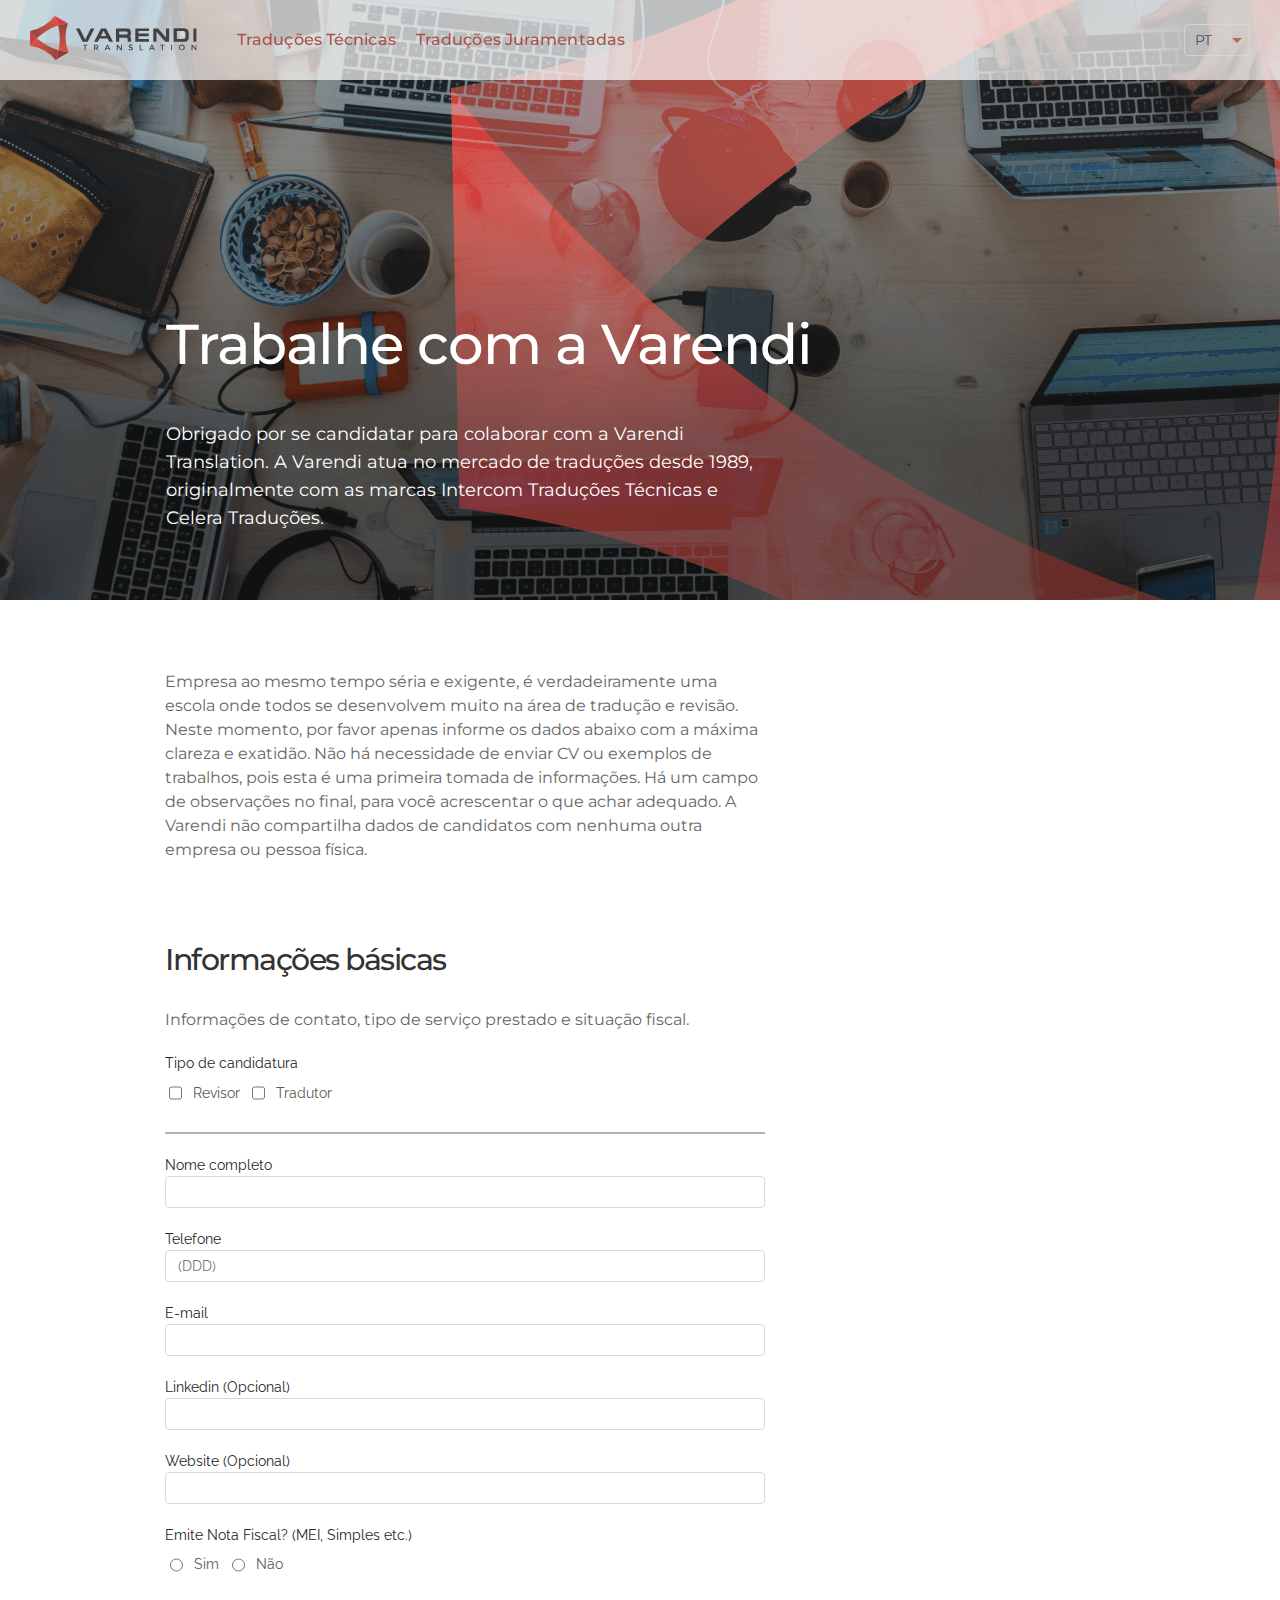
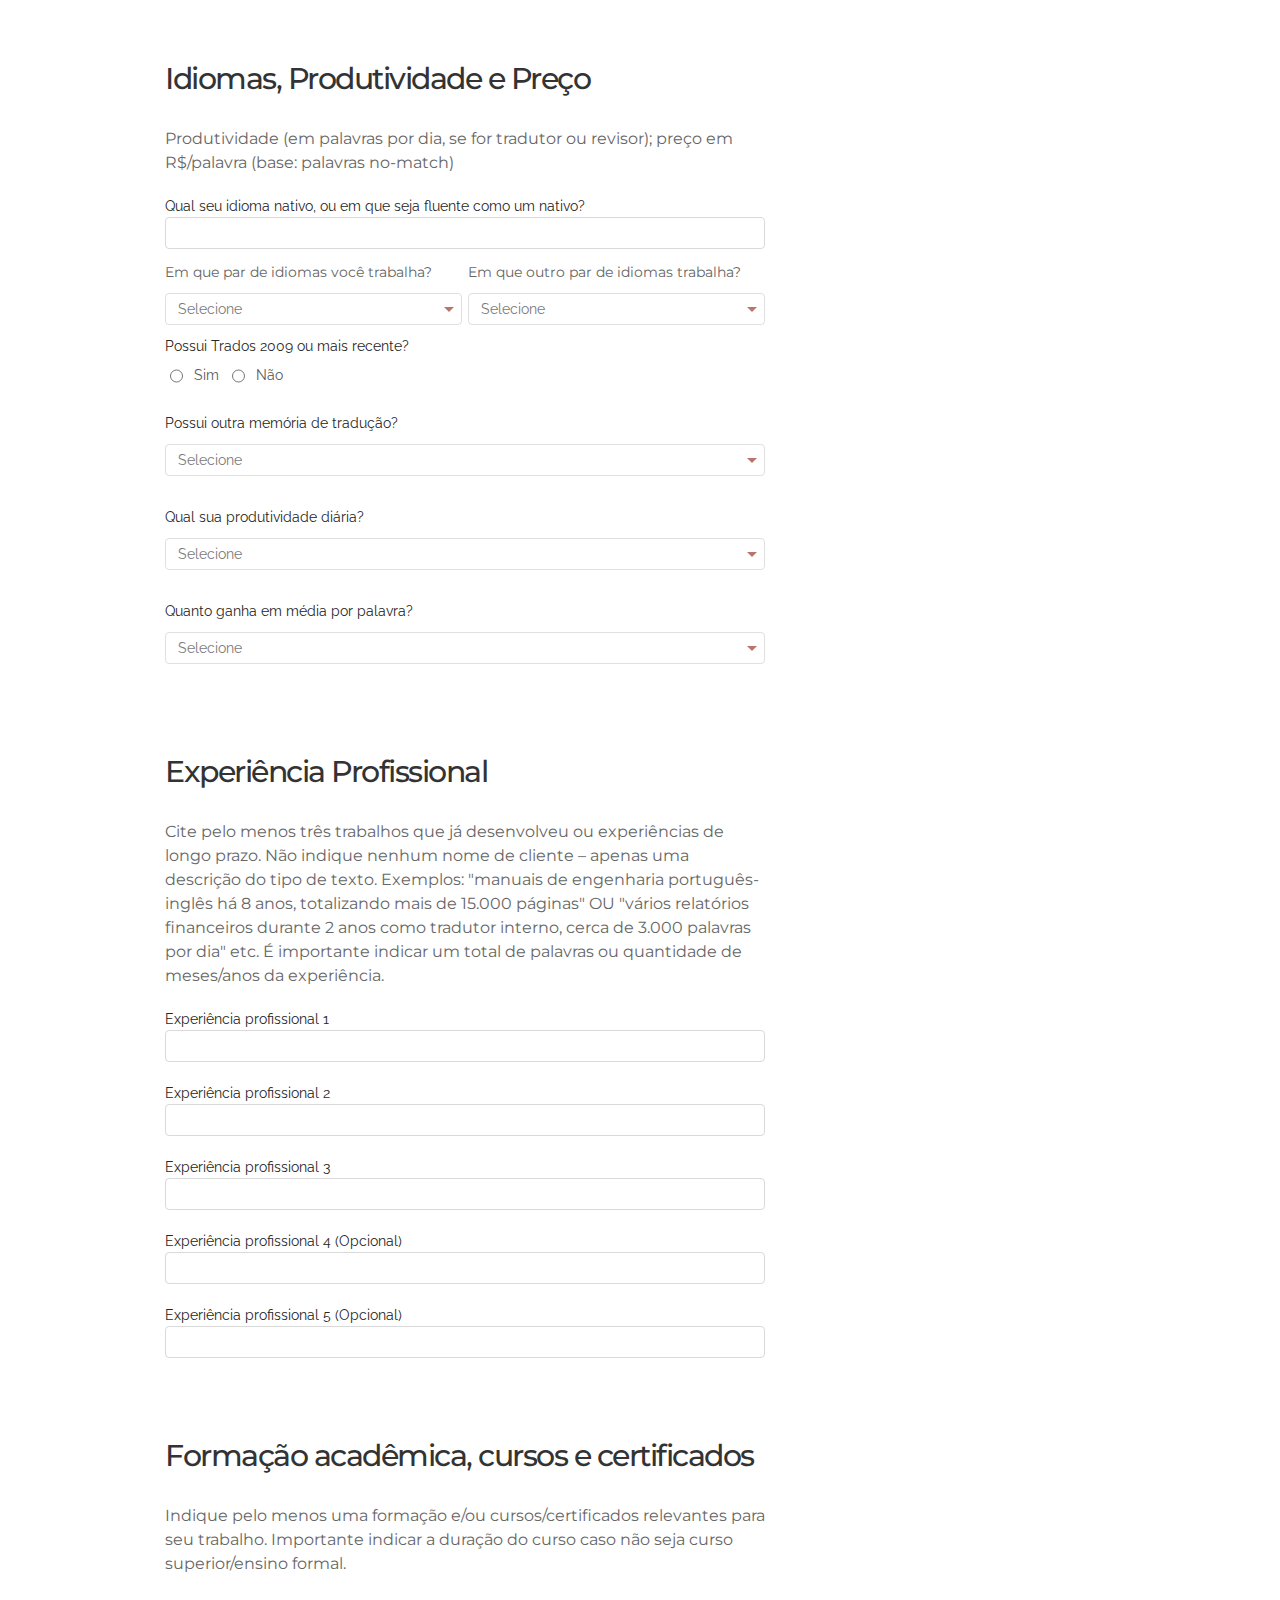
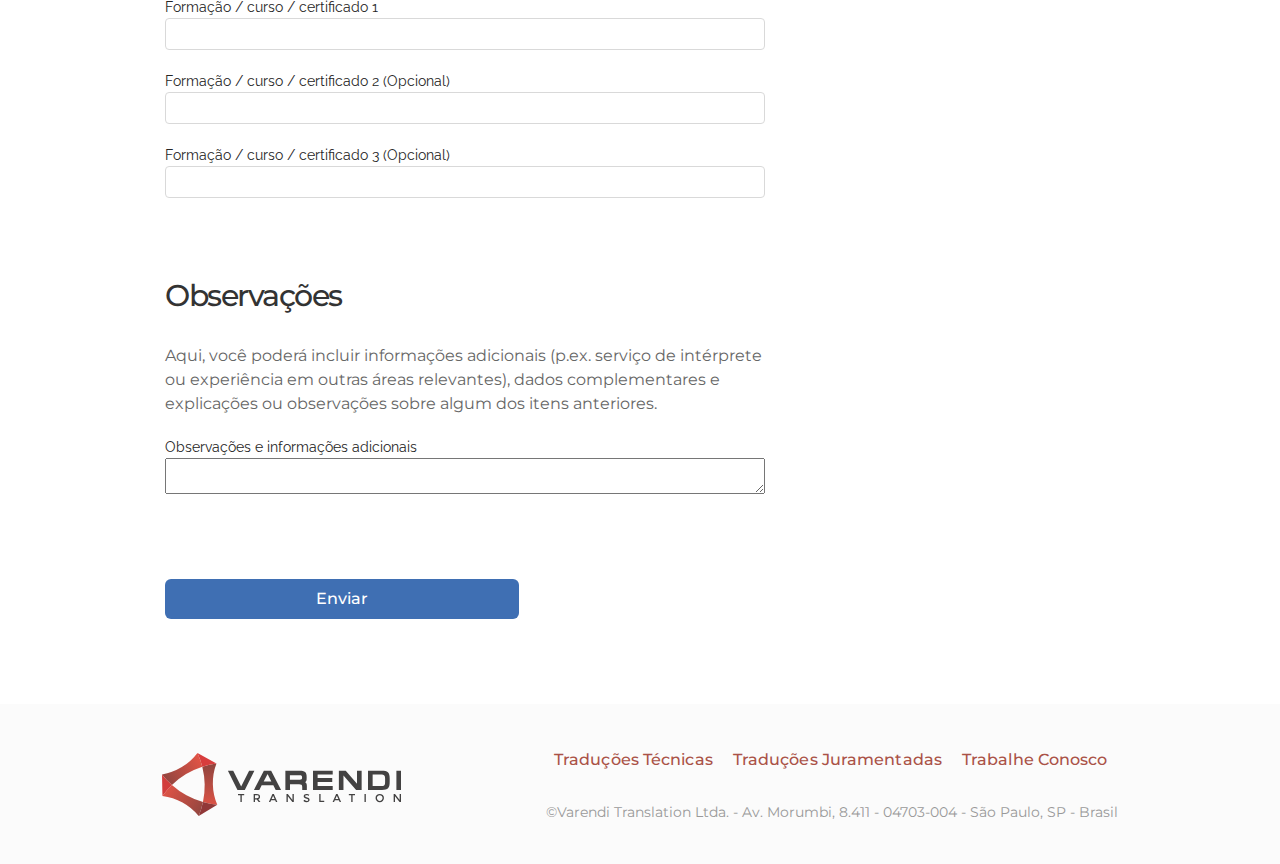
<file: trabalhe-conosco/index.html>
<!DOCTYPE html><html lang="en"><head><meta charSet="utf-8"/><meta http-equiv="x-ua-compatible" content="ie=edge"/><meta name="viewport" content="width=device-width, initial-scale=1, shrink-to-fit=no"/><style data-href="/styles.2bc0dfb5232da75addcc.css" id="gatsby-global-css">@import url(https://fonts.googleapis.com/css2?family=Montserrat:wght@300;400;500;700&family=Raleway:wght@400;500&display=swap);.header{height:80px;background-color:hsla(0,0%,100%,.7)}.header,.header-resized{display:flex;position:fixed;top:0;width:100%;z-index:10;transition:.5s}.header-resized{height:60px;background-color:hsla(0,0%,100%,.95)}.header--links-wrapper,.header--navigation-wrapper{display:flex;width:100%;align-items:center}.header--links-wrapper{height:100%}.header--links-wrapper .active{line-height:29px;border-bottom:4px solid #aa5247;bottom:0}.header--links-link,.header--links-link-mobile,.header--links-wrapper .active{display:flex;align-items:center;font-family:Montserrat,Helvetica,sans-serif;font-size:16px;font-weight:500;letter-spacing:.1px;padding:0 10px;height:100%;position:relative;color:#aa5247}.header--links-link,.header--links-link-mobile{line-height:24px}.header--logo-container{margin:30px}.header--logo-container img{height:63px}.header--logo-container-resized{margin:30px}.header--logo-container-resized img{height:53px}.header--mobile-bg{display:none}.header--navigation-wrapper-open{height:100vh;width:100vw;background:linear-gradient(0deg,#fff 1.41%,#e3eff9 100.37%)}.header--menu-wrapper{display:flex;justify-content:center;align-items:center;width:100%}.header--mobile-menu-button{position:absolute;top:12px;left:10px;background:none;color:inherit;border:none;padding:0;font:inherit;cursor:pointer;outline:inherit}.header--mobile-menu-button.header--mobile-menu-button-resized{top:6px}.header--language-selector{background:#fff;border:1px solid #d9d9d9;box-sizing:border-box;border-radius:4px;height:32px;width:66px;position:absolute;right:30px;-moz-appearance:none;-webkit-appearance:none;appearance:none;background:transparent;background-image:url("data:image/svg+xml;utf8,<svg fill='%23AA5247' height='24' viewBox='0 0 24 24' width='24' xmlns='http://www.w3.org/2000/svg'><path d='M7 10l5 5 5-5z'/><path d='M0 0h24v24H0z' fill='none'/></svg>");background-repeat:no-repeat;background-position-x:100%;background-position-y:3px;opacity:.8;font-family:Montserrat;font-style:normal;font-weight:400;font-size:14px;line-height:22px;display:flex;align-items:center;color:#333;padding:0 10px}.header--language-selector-open{display:none}@media (max-width:640px){.header{background-color:hsla(0,0%,100%,0)}.header--links-wrapper{display:none}.header--mobile-bg-open{position:absolute;top:0;right:0}.header--logo-container,.header--logo-container-resized{display:flex;justify-content:center;padding:8px 0;width:100%;background-color:hsla(0,0%,100%,.5);margin:0}.header--mobile-burger,.header--mobile-cross-open{display:inline}.header--mobile-burger-open,.header--mobile-cross{display:none}.header--links-wrapper-open{position:relative;height:36px;margin-top:24px}.header--links-wrapper-open .active{font-family:Montserrat,Helvetica,sans-serif;font-size:16px;font-weight:500;letter-spacing:.1px;line-height:29px;height:36px;border-left:4px solid #aa5247;color:#aa5247;display:flex;align-items:center}.header--links-wrapper-open p{padding:0 30px;margin:0}.header--links-wrapper-open .header--links-link,.header--links-wrapper-open .header--links-link-mobile{color:#333}}@media (min-width:641px){.header--links-link-mobile,.header--mobile-burger,.header--mobile-cross{display:none}}.highlight{display:flex;justify-content:center}.highlight--wrapper{display:flex;width:100%;max-width:1280px;justify-content:space-between;margin-top:70px}.highlight--wrapper-img{display:block;margin-top:50px;max-width:50%;padding:0 30px}.highlight--wrapper-img img{max-width:95%}.highlight--wrapper-content{margin:30px}.highlight--content-titles h2{font-family:Montserrat;font-style:normal;font-weight:500;font-size:30px;line-height:36px;letter-spacing:-1.5px;color:#333;max-width:635px}.highlight--content-titles p{font-family:Montserrat;font-style:normal;font-weight:400;font-size:16px;line-height:24px;color:#666;max-width:580px}.highlight--content-services{display:flex;justify-content:space-between;max-width:650px}@media (max-width:768px){.highlight--wrapper-img{display:none}}@media (max-width:640px){.highlight--wrapper{display:block}.highlight--wrapper-img{display:flex;justify-content:center;max-width:100%}.highlight--content-services{display:block}}.showcase--wrapper{border-top:1px solid rgba(0,0,0,.1);width:100%;height:570px;display:flex;flex-direction:column;margin-top:20px}.showcase--title{font-family:Montserrat;font-style:normal;font-weight:500;font-size:30px;line-height:36px;letter-spacing:-1.5px;color:#333;text-align:center;margin-top:50px}.showcase--logos{display:flex}.showcase--logos,.showcase--logos-mobile{margin-top:32px;flex-direction:column;justify-content:space-evenly;align-items:center}.showcase--logos-mobile{display:none}.showcase--logos-col{display:flex;margin-bottom:60px;justify-content:space-around;align-items:center;filter:grayscale(100%);width:100%}@media (max-width:1024px){.showcase--wrapper{height:650px}.showcase--logos{flex-direction:row;display:none}.showcase--logos-mobile{display:flex}.showcase--logos-col{padding:0 12px;margin-bottom:12px}.showcase--logos-col img{max-width:80px}}.gallery--institutional-wrapper{background:#efefef;display:flex;justify-content:center}.gallery--institutional-content{max-width:80%}.gallery--institutional-title{font-weight:500;font-size:30px;line-height:36px;letter-spacing:-1.5px;margin-top:50px}.gallery--institutional-description,.gallery--institutional-title{font-family:Montserrat;font-style:normal;color:#333;text-align:center}.gallery--institutional-description{font-weight:400;font-size:18px;line-height:28px;margin-top:30px;padding:0 100px}.gallery--institutional-img{display:block;max-width:100%;max-height:465px;margin:40px auto 120px}@media (max-width:1024px){.gallery--institutional-description{margin-top:40px;padding:0}.gallery--institutional-img{margin-bottom:16px}}.footer{width:100%;height:160px;background:#fbfbfb}.footer--wrapper{margin:0 20px;justify-content:space-evenly;align-items:center}.footer--logo-container,.footer--wrapper{display:flex;height:100%}.footer--logo{display:block;margin:auto}.footer--navigation-wraper{display:flex;flex-direction:column;justify-content:center}.footer--links-wrapper{display:flex;align-items:center;justify-content:flex-end}.footer--links-link,.footer--links-wrapper [aria-current]{font-family:Montserrat,Helvetica,sans-serif;color:#aa5247;font-size:16px;font-weight:500;letter-spacing:.1px;line-height:24px}.footer--links-link{padding:0 10px;height:100%;position:relative}.footer--copyright{font-family:Montserrat;font-style:normal;font-weight:400;font-size:14px;line-height:20px;text-align:right;color:#999}@media (max-width:640px){.footer{height:500px}.footer--wrapper{flex-direction:column}.footer--logo-container{height:auto}.footer--navigation-wraper{padding:0 20px}.footer--links-wrapper{flex-direction:column}.footer--copyright{text-align:center}}.footer-mobile--wrapper{position:fixed;width:100%;bottom:0;background:#fff;box-shadow:0 0 2px rgba(0,0,0,.14),0 2px 2px rgba(0,0,0,.12),0 1px 3px rgba(0,0,0,.2);height:56px;z-index:999}.footer-mobile--wrapper,.footer-mobile--wrapper a{display:flex;justify-content:space-around;text-align:center}.footer-mobile--wrapper a{margin:8px 0;flex-direction:column;align-items:center;text-decoration:none;font-family:Montserrat;font-style:normal;font-weight:600;font-size:12px;line-height:16px;letter-spacing:.4px;color:#595959}.footer-mobile--wrapper img{height:24px;width:24px}@media (min-width:641px){.footer-mobile--wrapper{display:none}}.workwithus--wrapper{position:relative;width:100%;height:600px;background-image:url(/static/trabalhe-conosco-bg-bc6484340a64c6ba9f3467515faa4061.png);background-repeat:no-repeat;background-size:cover}.workwithus--content{position:absolute;bottom:50px;left:166px;max-width:650px}.workwithus--content h2{font-weight:500;font-size:56px;line-height:60px;letter-spacing:-1px}.workwithus--content h2,.workwithus--content p{font-family:Montserrat;font-style:normal;color:#fff}.workwithus--content p{max-width:610px;font-weight:400;font-size:18px;line-height:28px}@media (max-width:900px){.workwithus--content{bottom:36px;left:30px}}@media (max-width:640px){.workwithus--content{bottom:36px;left:0;padding:0 12px}}.workwithus-form--wrapper{max-width:600px;margin-left:165px;margin-top:70px}@media (max-width:900px){.workwithus-form--wrapper{margin:auto;padding:53px 16px}}.workwithus-form--headline p{font-family:Montserrat;font-style:normal;font-weight:400;font-size:16px;line-height:24px;color:#666}.workwithus-form--section{margin-top:80px}.workwithus-form--section h3{font-family:Montserrat;font-style:normal;font-weight:500;font-size:30px;line-height:36px;letter-spacing:-1.5px;color:#333}.workwithus-form--section p{font-family:Montserrat;font-style:normal;font-weight:400;font-size:16px;line-height:24px;color:#666}.workwithus-form--inputs-wrapper span{font-family:Raleway;font-style:normal;font-weight:400;font-size:14px;line-height:22px;display:flex;align-items:center;color:#262626}.workwithus-form--inputs-wrapper input,.workwithus-form--inputs-wrapper select{padding:0 12px;background:#fff;border:1px solid #d9d9d9;box-sizing:border-box;border-radius:4px;height:32px;font-family:Raleway;font-style:normal;font-weight:400;font-size:14px;line-height:22px;color:#595959}.workwithus-form--inputs-wrapper select{margin:10px 0;-moz-appearance:none;-webkit-appearance:none;appearance:none;background:transparent;background-image:url("data:image/svg+xml;utf8,<svg fill='%23AA5247' height='24' viewBox='0 0 24 24' width='24' xmlns='http://www.w3.org/2000/svg'><path d='M7 10l5 5 5-5z'/><path d='M0 0h24v24H0z' fill='none'/></svg>");background-repeat:no-repeat;background-position-x:100%;background-position-y:3px;opacity:.8}.workwithus-form--inputs-wrapper button[type=submit]{background-color:#182d45;border-radius:6px;cursor:pointer;text-align:center;width:100%;height:40px;margin:85px 0;border:0;font-family:Montserrat;font-style:normal;font-weight:500;font-size:16px;line-height:24px;color:#fff;background:#3f6fb3;max-width:354px}.workwithus-form--inputs-wrapper button[type=submit]:disabled{cursor:default;background:#e2e2e2}.workwithus-form--inputs-wrapper button[type=submit].-success{background-color:green}.workwithus-form--inputs-group{margin-top:20px;display:flex}.workwithus-form--input-wrapper{display:flex;flex-direction:column;width:100%}.workwithus-form--input-wrapper div{font-family:Montserrat;font-style:normal;font-weight:600;font-size:14px;line-height:22px;color:#f5222d}.workwithus-form--input-checkbox,.workwithus-form--input-radio{display:flex}.workwithus-form--input-checkbox label,.workwithus-form--input-radio label{display:flex;align-items:center}.workwithus-form--input-checkbox span,.workwithus-form--input-radio span{font-family:Raleway;font-style:normal;font-weight:400;font-size:14px;line-height:22px;color:#595959;margin:0 8px}.workwithus-form--divider{border:1px solid rgba(0,0,0,.3);margin:20px 0}.workwithus-form--success{margin-top:70px;margin-bottom:215px}.workwithus-form--success h3{font-family:Montserrat;font-style:normal;font-weight:500;font-size:30px;line-height:36px;letter-spacing:-1.5px;color:#333}.workwithus-form--success p{font-family:Montserrat;font-style:normal;font-weight:400;font-size:16px;line-height:24px;color:#666}body{width:100vw;margin:0;font-family:Montserrat,sans-serif}a,a:active,a:focus,a:hover{text-decoration:none}.highlight--item-wrapper{max-width:190px;margin:0 8px}.highlight--item-icon{margin-bottom:12px}.highlight--item-title{font-family:Montserrat;font-style:normal;font-weight:600;font-size:16px;line-height:24px;letter-spacing:-.5px;color:#333;margin-bottom:8px}.highlight--item-description{font-family:Montserrat;font-style:normal;font-weight:400;font-size:14px;line-height:20px;color:#666}@media (max-width:640px){.highlight--item-wrapper{max-width:100%;margin:0 0 43px}}.contactbox--wrapper{max-width:200px}.contactbox--wrapper-cta{display:flex;justify-content:space-evenly;align-items:center;background:#fff;border:1px solid #d9d9d9;box-sizing:border-box;border-radius:6px}.contactbox--wrapper-cta img{width:28px;height:28px}.contactbox--wrapper-cta p{font-weight:600;font-size:16px;line-height:24px;display:flex;align-items:center;letter-spacing:.1px;color:#595959}.contactbox--contact,.contactbox--wrapper-cta p{font-family:Montserrat;font-style:normal;text-align:center}.contactbox--contact{font-weight:500;font-size:24px;line-height:22px;color:#333}.contactbox--description{font-family:Montserrat;font-style:normal;font-weight:400;font-size:14px;line-height:18px;text-align:center;color:#666}.contactbox--description p{margin:0}@media (max-width:768px){.contactbox--wrapper-cta{padding:8px}.contactbox--wrapper-cta img,.contactbox--wrapper-cta p{padding:0 5px}}.payment-info--wrapper{display:flex;flex-direction:column;justify-content:center;align-items:center;margin-top:16px}.payment-info--wrapper p{font-size:14px;color:#333;margin:0}.payment-info--wrapper p,.payment-info--wrapper span{font-family:Montserrat;font-style:normal;font-weight:500;line-height:18px;text-align:center}.payment-info--wrapper span{font-size:11px;color:#999;margin-top:8px}.payment-info--cards{margin-top:16px;display:flex;justify-content:space-evenly;width:100%;max-width:330px}.contact-form--wrapper{display:flex;flex-direction:column;align-items:flex-start;padding:24px 16px;background:hsla(0,0%,100%,.95);box-shadow:0 2px 8px rgba(0,0,0,.15);border-radius:10px}.contact-form--title{font-family:Montserrat;font-style:normal;font-weight:500;font-size:21px;line-height:32px;text-align:center;letter-spacing:-.5px;color:#333;margin:0 0 4px}.contact-form--inputs-wrapper{margin:0;width:100%}.contact-form--inputs-wrapper input,.contact-form--inputs-wrapper select{padding:0 8px;height:32px;background:#fff;border:1px solid #d9d9d9;box-sizing:border-box;border-radius:4px;font-family:Montserrat;font-style:normal;font-weight:400;font-size:14px;line-height:22px;color:#595959;max-width:354px}.contact-form--inputs-wrapper select{-moz-appearance:none;-webkit-appearance:none;appearance:none;background:transparent;background-image:url("data:image/svg+xml;utf8,<svg fill='%23AA5247' height='24' viewBox='0 0 24 24' width='24' xmlns='http://www.w3.org/2000/svg'><path d='M7 10l5 5 5-5z'/><path d='M0 0h24v24H0z' fill='none'/></svg>");background-repeat:no-repeat;background-position-x:100%;background-position-y:3px;opacity:.8;max-width:160px}.contact-form--inputs-wrapper button[type=submit]{background-color:#182d45;border-radius:6px;cursor:pointer;text-align:center;width:100%;height:40px;margin-top:5px;border:0;font-family:Montserrat;font-style:normal;font-weight:500;font-size:16px;line-height:24px;color:#fff;background:#3f6fb3}.contact-form--inputs-wrapper button[type=submit]:disabled{cursor:default;background:#e2e2e2}.contact-form--inputs-wrapper button[type=submit].-success{background-color:green}.contact-form--input-wrapper{width:100%}.contact-form--input-wrapper+.contact-form--input-wrapper{margin-left:6px}.contact-form--input-wrapper input,.contact-form--input-wrapper select{width:100%}.contact-form--input-wrapper div{font-weight:600;color:#f5222d}.contact-form--input-wrapper div,.contact-form--input-wrapper span{font-family:Montserrat;font-style:normal;font-size:14px;line-height:22px}.contact-form--input-wrapper span{font-weight:400;display:flex;align-items:center;color:#666}.contact-form--inputs-group{margin-top:12px;display:flex}.contact-form--inputs-group.-files{flex-direction:column}.contact-form--inputs-group-files{margin-top:12px}.contact-form--inputs-group-details{display:flex;margin-top:2px}.contact-form--uploaded-image-wrapper{display:flex;font-family:Montserrat;font-style:normal;font-weight:400;font-size:14px;line-height:22px;color:#3f6fb3}.contact-form--uploaded-image-wrapper span{margin-left:10px}.contact-form--upload-file-wrapper{display:flex;width:100%;margin:12px 0}.contact-form--upload-file-wrapper p{margin:0 16px;font-family:Montserrat;font-style:normal;font-weight:400;font-size:13px;line-height:22px;display:flex;align-items:center;color:#bfbfbf}.contact-form--upload-file-wrapper span{font-family:Montserrat;font-style:normal;font-weight:500;font-size:14px;line-height:22px;color:#595959}.contact-form--upload-file-button{background:#fff;border:1px solid #d9d9d9;box-sizing:border-box;border-radius:6px;height:32px;min-width:130px;display:inline-flex;justify-content:space-evenly;align-items:center;text-align:center}.contact-form--upload-file-button input{display:none}.contact-form--upload-file-button-extended{background:#fff;border:1px solid #d9d9d9;box-sizing:border-box;border-radius:6px;height:32px;min-width:218px;display:inline-flex;justify-content:space-evenly;align-items:center;text-align:center}.contact-form--upload-file-button-extended input{display:none}.contact-form--upload-error-message{font-weight:600;color:#f5222d}.contact-form--input-details,.contact-form--upload-error-message{font-family:Montserrat;font-style:normal;font-size:14px;line-height:22px}.contact-form--input-details{font-weight:400;color:#666;margin-top:12px;display:inline-block}.contact-form--payment-wrapper{display:flex;flex-direction:column;justify-content:center;align-items:center;margin-top:16px}.contact-form--payment-wrapper p{font-size:14px;color:#333;margin:0}.contact-form--payment-wrapper p,.contact-form--payment-wrapper span{font-family:Montserrat;font-style:normal;font-weight:500;line-height:18px;text-align:center}.contact-form--payment-wrapper span{font-size:11px;color:#999;margin-top:8px}.contact-form--payment-cards{margin-top:16px;display:flex;justify-content:space-evenly;width:100%;max-width:330px}.contact-form--success-wrapper{max-width:354px;width:100%;flex-direction:column;display:flex;justify-content:center;align-items:center}.contact-form--success-wrapper span{font-weight:500;font-size:24px;line-height:32px;letter-spacing:-.5px}.contact-form--success-wrapper p,.contact-form--success-wrapper span{font-family:Montserrat;font-style:normal;text-align:center;color:#333}.contact-form--success-wrapper p{font-weight:400;font-size:18px;line-height:28px}.contact-form--success-btn{background:#3f6fb3;border-radius:6px;cursor:pointer;display:flex;justify-content:center;align-items:center;height:40px;max-width:354px;width:100%}.contact-form--success-btn span{font-family:Montserrat;font-style:normal;font-weight:500;font-size:16px;line-height:24px;display:flex;align-items:center;text-align:center;color:#fff}.main--wrapper{position:relative;height:622px;background:linear-gradient(0deg,#fff 1.41%,#e3eff9 100.37%);display:flex;justify-content:center}.main--background-right{position:absolute;right:0}.main--background-left{position:absolute;left:0;top:200px}.main--background-person{position:absolute;top:300px;right:35%}.main--wrapper-content{display:flex;justify-content:space-between;align-items:center;z-index:1;margin-top:120px;max-width:1280px;width:90%}.main--content-form{z-index:1}.main--content-headlines h1{font-family:Montserrat;font-style:normal;font-weight:500;font-size:56px;line-height:60px;letter-spacing:-2px;color:#333;max-width:696px;margin-bottom:30px}.main--content-headlines h2{font-family:Montserrat;font-style:normal;font-weight:400;font-size:18px;line-height:28px;color:#666;max-width:560px;margin-bottom:62px}.main--contactbox-wrapper{display:flex}.main--contactbox-item{margin-right:32px}@media (max-width:640px){.main--wrapper{display:none}}@media (max-width:1024px){.main--background-person{display:none}.main--wrapper-content{margin-top:170px}}@media (max-width:1440px){.main--background-person{right:25%}}@media (max-width:1680px){.main--background-person{right:30%}}.main-mobile--wrapper{position:relative;height:930px;background:linear-gradient(0deg,#fff 1.41%,#e3eff9 100.37%);display:flex;justify-content:center}.main-mobile--background-top{position:absolute;right:0;top:0}.main-mobile--background-bottom{position:absolute;right:0;bottom:0}.main-mobile--background-person{position:absolute;right:120px;bottom:0}.main-mobile---juramentada-background-bottom{position:absolute;right:20px;bottom:125px}.main-mobile--wrapper-content{display:flex;flex-direction:column;align-items:center;z-index:1;margin-top:160px;max-width:1280px;width:90%}.main-mobile--content-form{z-index:1}.main-mobile--content-headlines{text-align:center}.main-mobile--content-headlines h1{font-family:Montserrat;font-style:normal;font-weight:500;font-size:29px;line-height:38px;text-align:center;letter-spacing:-.4px;color:#000;max-width:667px}.main-mobile--content-headlines h2{font-family:Montserrat;font-style:normal;font-weight:400;font-size:16px;line-height:26px;text-align:center;color:#666;max-width:540px}@media (min-width:641px){.main-mobile--wrapper{display:none}}</style><meta name="generator" content="Gatsby 2.31.1"/><title data-react-helmet="true">Varendi Translation - Trabalhe Conosco</title><meta data-react-helmet="true" name="description" content="Faça parte da nossa equipe. A Varendi atua no mercado de traduções desde 1989,
  originalmente com as marcas Intercom Traduções Técnicas e Celera Traduções."/><meta data-react-helmet="true" property="og:title" content="Trabalhe Conosco"/><meta data-react-helmet="true" property="og:description" content="Faça parte da nossa equipe. A Varendi atua no mercado de traduções desde 1989,
  originalmente com as marcas Intercom Traduções Técnicas e Celera Traduções."/><meta data-react-helmet="true" property="og:type" content="website"/><meta data-react-helmet="true" name="twitter:card" content="summary"/><meta data-react-helmet="true" name="twitter:creator" content="@esdrarios"/><meta data-react-helmet="true" name="twitter:title" content="Trabalhe Conosco"/><meta data-react-helmet="true" name="twitter:description" content="Faça parte da nossa equipe. A Varendi atua no mercado de traduções desde 1989,
  originalmente com as marcas Intercom Traduções Técnicas e Celera Traduções."/><script>window.dataLayer = window.dataLayer || [];window.dataLayer.push({"platform":"gatsby"}); (function(w,d,s,l,i){w[l]=w[l]||[];w[l].push({'gtm.start': new Date().getTime(),event:'gtm.js'});var f=d.getElementsByTagName(s)[0], j=d.createElement(s),dl=l!='dataLayer'?'&l='+l:'';j.async=true;j.src= 'https://www.googletagmanager.com/gtm.js?id='+i+dl+'';f.parentNode.insertBefore(j,f); })(window,document,'script','dataLayer', 'GTM-5JR4WFK');</script><link rel="icon" href="/favicon-32x32.png?v=31011216894ee545e75e580c2472e3b8" type="image/png"/><link rel="manifest" href="/manifest.webmanifest" crossorigin="anonymous"/><link rel="apple-touch-icon" sizes="48x48" href="/icons/icon-48x48.png?v=31011216894ee545e75e580c2472e3b8"/><link rel="apple-touch-icon" sizes="72x72" href="/icons/icon-72x72.png?v=31011216894ee545e75e580c2472e3b8"/><link rel="apple-touch-icon" sizes="96x96" href="/icons/icon-96x96.png?v=31011216894ee545e75e580c2472e3b8"/><link rel="apple-touch-icon" sizes="144x144" href="/icons/icon-144x144.png?v=31011216894ee545e75e580c2472e3b8"/><link rel="apple-touch-icon" sizes="192x192" href="/icons/icon-192x192.png?v=31011216894ee545e75e580c2472e3b8"/><link rel="apple-touch-icon" sizes="256x256" href="/icons/icon-256x256.png?v=31011216894ee545e75e580c2472e3b8"/><link rel="apple-touch-icon" sizes="384x384" href="/icons/icon-384x384.png?v=31011216894ee545e75e580c2472e3b8"/><link rel="apple-touch-icon" sizes="512x512" href="/icons/icon-512x512.png?v=31011216894ee545e75e580c2472e3b8"/><link as="script" rel="preload" href="/webpack-runtime-7ca78de364a1c58788ba.js"/><link as="script" rel="preload" href="/framework-2d6b7d2e2be378715b78.js"/><link as="script" rel="preload" href="/app-0d2729f250d84f1dfbbd.js"/><link as="script" rel="preload" href="/styles-e9d24b1846c7d6eb9685.js"/><link as="script" rel="preload" href="/0d6c544b715898c74cd8f9226c67030cc223b778-e3ff32529e3a2c627f0f.js"/><link as="script" rel="preload" href="/7b755594cf66144aa1d90b290ea567d2776797ca-e25bf6f3b9cc9651cebb.js"/><link as="script" rel="preload" href="/component---src-pages-trabalhe-conosco-js-1f59e718d5eb1e7ff783.js"/><link as="fetch" rel="preload" href="/page-data/trabalhe-conosco/page-data.json" crossorigin="anonymous"/><link as="fetch" rel="preload" href="/page-data/sq/d/2154102055.json" crossorigin="anonymous"/><link as="fetch" rel="preload" href="/page-data/sq/d/63159454.json" crossorigin="anonymous"/><link as="fetch" rel="preload" href="/page-data/sq/d/777748328.json" crossorigin="anonymous"/><link as="fetch" rel="preload" href="/page-data/app-data.json" crossorigin="anonymous"/></head><body><noscript><iframe src="https://www.googletagmanager.com/ns.html?id=GTM-5JR4WFK" height="0" width="0" style="display: none; visibility: hidden" aria-hidden="true"></iframe></noscript><div id="___gatsby"><div style="outline:none" tabindex="-1" id="gatsby-focus-wrapper"><div><header class="header"><nav class="header--navigation-wrapper"><svg width="260" height="353" fill="none" xmlns="http://www.w3.org/2000/svg" class="header--mobile-bg"><g opacity="0.1"><path fill-rule="evenodd" clip-rule="evenodd" d="M239.102 352.781c-28.425-34.982-63.779-65.252-105.557-88.388-41.782-23.14-86.136-37.011-130.761-42.483 18.093-25.689 38.778-49.813 61.726-72.163 28.402 25.559 59.976 48.422 94.801 67.707 34.824 19.287 70.925 33.901 107.603 44.381-6.567 31.422-15.842 61.865-27.812 90.946z" fill="url(#menu-mobile-bg_svg__paint0_linear)"></path><path fill-rule="evenodd" clip-rule="evenodd" d="M2.784 221.91L0 80.081 2.784 221.91zm61.726-72.163C40.7 128.323 19.087 105.035 0 80.081c44.376-7.235 88.151-22.85 128.992-47.623 40.84-24.774 74.977-56.419 102.008-92.5L354.68 8.454 231-60.041c13.102 28.584 23.563 58.637 31.36 89.773-36.24 11.926-71.74 27.958-105.781 48.606-34.041 20.648-64.693 44.745-92.07 71.409z" fill="url(#menu-mobile-bg_svg__paint1_linear)"></path><path fill-rule="evenodd" clip-rule="evenodd" d="M2.784 221.91L0 80.081c19.087 24.954 40.701 48.242 64.51 69.666-22.948 22.35-43.633 46.474-61.726 72.163z" fill="#D23D3C"></path><path d="M239.101 352.782l120.897-73.336c-31.196-2.895-62.34-8.824-93.084-17.611 7.838-37.484 11.764-76.38 10.979-116.313-.784-39.935-6.234-78.644-15.533-115.79 30.374-9.996 61.26-17.153 92.32-21.278-15.948 42.216-24.373 88.1-23.432 136.012.941 47.911 11.157 93.427 28.752 134.98l-120.899 73.336z" fill="url(#menu-mobile-bg_svg__paint2_linear)"></path><path d="M239.101 352.782c11.97-29.081 21.245-59.525 27.813-90.947 30.744 8.787 61.888 14.716 93.084 17.611l-120.897 73.336z" fill="#913838"></path><path d="M262.361 29.732C254.564-1.404 244.103-31.457 231-60.04L354.681 8.454c-31.06 4.125-61.946 11.282-92.32 21.278z" fill="#D73D3D"></path></g><defs><linearGradient id="menu-mobile-bg_svg__paint0_linear" x1="-14.282" y1="126.934" x2="319.399" y2="336.108" gradientUnits="userSpaceOnUse"><stop stop-color="#EE5647"></stop><stop offset="1" stop-color="#84433E"></stop></linearGradient><linearGradient id="menu-mobile-bg_svg__paint1_linear" x1="291" y1="-34.364" x2="-1.674" y2="166.34" gradientUnits="userSpaceOnUse"><stop stop-color="#EE5647"></stop><stop offset="1" stop-color="#84433E"></stop></linearGradient><linearGradient id="menu-mobile-bg_svg__paint2_linear" x1="300.825" y1="346.584" x2="291.813" y2="-30.303" gradientUnits="userSpaceOnUse"><stop stop-color="#EE5647"></stop><stop offset="1" stop-color="#84433E"></stop></linearGradient></defs></svg><div class="header--mobile-menu-button"><button class="header--mobile-menu-button"><svg width="32" height="32" fill="none" xmlns="http://www.w3.org/2000/svg" class="header--mobile-burger"><path fill-rule="evenodd" clip-rule="evenodd" d="M6 9h20v2H6V9zm0 6h20v2H6v-2zm20 6H6v2h20v-2z" fill="#AA5247"></path></svg><svg width="32" height="32" fill="none" xmlns="http://www.w3.org/2000/svg" class="header--mobile-cross"><path fill-rule="evenodd" clip-rule="evenodd" d="M16 14.586L9.636 8.222 8.222 9.636 14.586 16l-6.364 6.364 1.414 1.414L16 17.414l6.364 6.364 1.414-1.414L17.414 16l6.364-6.364-1.414-1.414L16 14.586z" fill="#AA5247"></path></svg><path d="M0 3h20v2H0V3zm0 6h20v2H0V9zm0 6h20v2H0v-2z"></path></button></div><div class="header--logo-container"><a href="/"><svg width="167" height="44" fill="none" xmlns="http://www.w3.org/2000/svg"><g clip-path="url(#varendiHeader_svg__clip0)"><path d="M55.196 23.472l5.545-11.091h3.671l-6.685 13.41h-5.1L45.94 12.38h3.71l5.545 11.091zM73.532 14.893l-2.647 4.985h5.352l-2.55-4.985h-.155zm2.57-2.512l6.918 13.41H79.25l-1.623-3.227h-8.135l-1.642 3.227h-3.748l6.917-13.41h5.082zM97.646 16.98c0-.528-.116-.892-.348-1.092-.232-.2-.65-.3-1.255-.3h-6.86v3.015h6.936c.567 0 .964-.1 1.19-.3.224-.2.337-.55.337-1.053v-.27zm3.343 8.81h-3.227v-2.086c0-.657-.177-1.14-.531-1.449-.354-.31-.905-.464-1.652-.464H89.24v4h-3.227V12.38h9.951c.863 0 1.603.078 2.222.232.618.155 1.127.402 1.526.744.4.341.69.786.87 1.333.181.548.271 1.208.271 1.98v.928c0 .76-.071 1.36-.213 1.797-.141.438-.425.792-.85 1.063.374.142.667.402.879.782.212.38.319.97.319 1.768v2.783zM119.016 12.38v2.668h-10.511v2.472h10.182v2.687h-10.182v2.898h10.511v2.686h-13.719V12.38h13.719zM128.097 12.38l7.864 9.18v-9.18h3.227v13.41h-3.845l-8.83-10.028v10.029h-3.208V12.38h4.792zM154.075 22.96c.381-.097.68-.258.899-.483.219-.225.367-.528.444-.908.078-.38.117-.86.117-1.44v-2.242c0-.514-.042-.955-.126-1.323-.084-.367-.238-.663-.464-.889-.225-.225-.524-.389-.898-.492-.374-.103-.851-.155-1.43-.155h-5.758v8.077h5.758c.592 0 1.079-.049 1.458-.145zm1.682-10.327c.715.18 1.294.479 1.738.898.445.418.764.97.957 1.652.194.683.29 1.52.29 2.512v2.589c0 1.07-.087 1.957-.261 2.666-.173.71-.467 1.273-.879 1.691-.413.418-.963.715-1.652.889-.689.173-1.543.26-2.56.26h-9.758V12.363h9.487c1.044 0 1.923.09 2.638.27zM163.418 12.38h3.207v13.41h-3.207V12.38zM55.619 29.572v4.71h-.94v-4.71h-1.69v-.861h4.32v.86h-1.69zM67.104 31.31c.191-.166.287-.43.287-.794 0-.364-.098-.614-.295-.75-.196-.135-.547-.202-1.052-.202h-1.196v1.992h1.173c.53 0 .892-.082 1.083-.247zm1.252-.79c0 .92-.401 1.499-1.204 1.738l1.459 2.024h-1.196l-1.33-1.872h-1.237v1.872h-.94v-5.571h2.072c.851 0 1.46.143 1.826.43.366.287.55.747.55 1.38zM78.486 32.146l-1.012-2.296-1.012 2.296h2.024zm-2.407.869l-.557 1.267h-1.005l2.455-5.571h1.004l2.455 5.571h-1.004l-.558-1.267h-2.79zM90.96 28.71h.941v5.572h-1.02l-3.157-4.065v4.065h-.94v-5.571h.94l3.236 4.16v-4.16zM100.711 29.444c-.273 0-.497.056-.673.167a.561.561 0 00-.263.506.59.59 0 00.263.519c.176.119.549.248 1.12.386.571.139 1.002.333 1.291.582.29.25.435.618.435 1.104 0 .486-.184.881-.551 1.184-.366.303-.847.454-1.442.454-.871 0-1.644-.3-2.32-.9l.59-.71c.564.49 1.148.733 1.754.733.303 0 .543-.065.721-.195a.61.61 0 00.267-.518.58.58 0 00-.251-.502c-.167-.12-.456-.228-.865-.327a7.857 7.857 0 01-.932-.271 2.09 2.09 0 01-.566-.323c-.33-.25-.495-.632-.495-1.147 0-.516.188-.913.563-1.192.375-.279.838-.419 1.391-.419.356 0 .709.059 1.06.176.351.117.653.281.909.494l-.503.709a1.909 1.909 0 00-.669-.367 2.602 2.602 0 00-.834-.143zM109.627 34.282v-5.571h.94v4.678h2.543v.893h-3.483zM122.913 32.146l-1.012-2.296-1.012 2.296h2.024zm-2.406.869l-.558 1.267h-1.005l2.455-5.571h1.004l2.455 5.571h-1.004l-.557-1.267h-2.79zM132.877 29.572v4.71h-.94v-4.71h-1.69v-.861h4.32v.86h-1.69zM141.167 28.71h.94v5.572h-.94v-5.571zM153.206 30.026a1.87 1.87 0 00-1.399-.59 1.87 1.87 0 00-1.399.59c-.38.393-.57.87-.57 1.431 0 .56.19 1.037.57 1.43.38.394.846.59 1.399.59a1.87 1.87 0 001.399-.59c.379-.393.57-.87.57-1.43 0-.561-.191-1.038-.57-1.431zm.689 3.487c-.563.55-1.259.825-2.088.825-.829 0-1.525-.275-2.089-.825-.563-.55-.844-1.235-.844-2.056s.281-1.507.844-2.057c.564-.55 1.26-.825 2.089-.825s1.525.275 2.088.825c.563.55.845 1.236.845 2.057 0 .82-.282 1.506-.845 2.056zM165.684 28.71h.941v5.572h-1.021l-3.156-4.065v4.065h-.941v-5.571h.941l3.236 4.16v-4.16z" fill="#434242"></path><path fill-rule="evenodd" clip-rule="evenodd" d="M25.596 44a38.616 38.616 0 00-11.3-9.42A38.614 38.614 0 00.298 30.05a54.85 54.85 0 016.608-7.691 54.961 54.961 0 0010.149 7.216 54.939 54.939 0 0011.519 4.73A54.862 54.862 0 0125.596 44z" fill="url(#varendiHeader_svg__paint0_linear)"></path><path fill-rule="evenodd" clip-rule="evenodd" d="M.298 30.051L0 14.935.298 30.05zm6.608-7.691A54.843 54.843 0 010 14.935a38.62 38.62 0 0013.809-5.076A38.615 38.615 0 0024.729 0l13.24 7.3L24.73 0a54.859 54.859 0 013.357 9.568 54.965 54.965 0 00-11.324 5.181 54.955 54.955 0 00-9.856 7.61z" fill="url(#varendiHeader_svg__paint1_linear)"></path><path fill-rule="evenodd" clip-rule="evenodd" d="M.298 30.051L0 14.935a54.844 54.844 0 006.906 7.425A54.85 54.85 0 00.298 30.05z" fill="#D23D3C"></path><path d="M25.596 44l12.942-7.816a54.878 54.878 0 01-9.964-1.877 54.95 54.95 0 001.175-12.397 54.973 54.973 0 00-1.663-12.342A54.84 54.84 0 0137.97 7.3a38.621 38.621 0 00-2.508 14.497 38.618 38.618 0 003.078 14.387L25.596 44z" fill="url(#varendiHeader_svg__paint2_linear)"></path><path d="M25.596 44a54.863 54.863 0 002.978-9.693 54.868 54.868 0 009.964 1.877L25.596 44z" fill="#913838"></path><path d="M28.086 9.568A54.867 54.867 0 0024.73 0l13.24 7.3a54.84 54.84 0 00-9.883 2.268z" fill="#D73D3D"></path></g><defs><linearGradient id="varendiHeader_svg__paint0_linear" x1="-1.529" y1="19.928" x2="34.103" y2="42.364" gradientUnits="userSpaceOnUse"><stop stop-color="#EE5647"></stop><stop offset="1" stop-color="#84433E"></stop></linearGradient><linearGradient id="varendiHeader_svg__paint1_linear" x1="31.152" y1="2.737" x2="-0.091" y2="24.256" gradientUnits="userSpaceOnUse"><stop stop-color="#EE5647"></stop><stop offset="1" stop-color="#84433E"></stop></linearGradient><linearGradient id="varendiHeader_svg__paint2_linear" x1="32.204" y1="43.339" x2="31.248" y2="3.169" gradientUnits="userSpaceOnUse"><stop stop-color="#EE5647"></stop><stop offset="1" stop-color="#84433E"></stop></linearGradient><clipPath id="varendiHeader_svg__clip0"><path fill="#fff" d="M0 0h166.625v44H0z"></path></clipPath></defs></svg></a></div><div class="header--links-wrapper"><a class="header--links-link" href="/"><p>Traduções Técnicas</p></a><a class="header--links-link" href="/traducoes-juramentadas"><p>Traduções Juramentadas</p></a><a class="header--links-link-mobile" href="tel:+551150935050"><p>(11) 5093-5050</p></a><a class="header--links-link-mobile" href="tel:+5511978609053"><p>(11) 9-7860-9053</p></a></div><select class="header--language-selector"><option selected="" value="pt">PT</option><option value="en">EN</option><option value="es">ES</option></select></nav></header><div class="workwithus--wrapper"><div class="workwithus--content"><h2>Trabalhe com a Varendi</h2><p>Obrigado por se candidatar para colaborar com a Varendi Translation. A Varendi atua no mercado de traduções desde 1989, originalmente com as marcas Intercom Traduções Técnicas e Celera Traduções.</p></div></div><div class="workwithus-form--wrapper"><div class="workwithus-form--headline"><p>Empresa ao mesmo tempo séria e exigente, é verdadeiramente uma escola onde todos se desenvolvem muito
      na área de tradução e revisão. Neste momento, por favor apenas informe os dados abaixo com a máxima
      clareza e exatidão. Não há necessidade de enviar CV ou exemplos de trabalhos, pois esta é uma primeira
      tomada de informações. Há um campo de observações no final, para você acrescentar o que achar adequado. 
      A Varendi não compartilha dados de candidatos com nenhuma outra empresa ou pessoa física.</p></div><div><form action="#" class="workwithus-form--inputs-wrapper"><div class="workwithus-form--section"><h3>Informações básicas</h3><p>Informações de contato, tipo de serviço prestado e situação fiscal.</p><div class="workwithus-form--inputs-group"><div class="workwithus-form--input-wrapper"><span>Tipo de candidatura</span><div class="workwithus-form--input-checkbox"><label><input type="checkbox" name="type" value="revisor"/><span>Revisor</span></label><label><input type="checkbox" name="type" value="tradutor"/><span>Tradutor</span></label></div></div></div><div class="workwithus-form--divider"></div><div class="workwithus-form--inputs-group"><div class="workwithus-form--input-wrapper"><span>Nome completo</span><input type="text" name="name"/></div></div><div class="workwithus-form--inputs-group"><div class="workwithus-form--input-wrapper"><span>Telefone</span><input name="phone" placeholder="(DDD)"/></div></div><div class="workwithus-form--inputs-group"><div class="workwithus-form--input-wrapper"><span>E-mail</span><input type="text" name="email"/></div></div><div class="workwithus-form--inputs-group"><div class="workwithus-form--input-wrapper"><span>Linkedin (Opcional)</span><input type="text" name="linkedin"/></div></div><div class="workwithus-form--inputs-group"><div class="workwithus-form--input-wrapper"><span>Website (Opcional)</span><input type="text" name="website"/></div></div><div class="workwithus-form--inputs-group"><div class="workwithus-form--input-wrapper"><span>Emite Nota Fiscal? (MEI, Simples etc.)</span><div class="workwithus-form--input-radio"><label><input type="radio" name="isCompany" value="sim"/><span>Sim</span></label><label><input type="radio" name="isCompany" value="nao"/><span>Não</span></label></div></div></div></div><div class="workwithus-form--section"><h3>Idiomas, Produtividade e Preço</h3><p>Produtividade (em palavras por dia, se for tradutor ou revisor); preço em R$/palavra (base: palavras no-match)</p><div class="workwithus-form--inputs-group"><div class="workwithus-form--input-wrapper"><span>Qual seu idioma nativo, ou em que seja fluente como um nativo?</span><input type="text" name="nativeLanguage"/></div></div><div class="contact-form--inputs-group"><div class="contact-form--input-wrapper"><span>Em que par de idiomas você trabalha?</span><select name="firstLanguagePair"><option selected="" value="" disabled="">Selecione</option><option value="Inglês-Português">Inglês-Português</option><option value="Português-Inglês">Português-Inglês</option><option value="Espanhol-Português">Espanhol-Português</option><option value="Português-Espanhol">Português-Espanhol</option><option value="Espanhol-Inglês">Espanhol-Inglês</option><option value="Inglês-Espanhol">Inglês-Espanhol</option><option value="Outra combinação de idiomas">Outra combinação de idiomas</option></select></div><div class="contact-form--input-wrapper"><span>Em que outro par de idiomas trabalha?</span><select name="secondLanguagePair"><option selected="" value="" disabled="">Selecione</option><option value="Inglês-Português">Inglês-Português</option><option value="Português-Inglês">Português-Inglês</option><option value="Espanhol-Português">Espanhol-Português</option><option value="Português-Espanhol">Português-Espanhol</option><option value="Espanhol-Inglês">Espanhol-Inglês</option><option value="Inglês-Espanhol">Inglês-Espanhol</option><option value="Outra combinação de idiomas">Outra combinação de idiomas</option></select></div></div><div class="workwithus-form--input-wrapper"><span>Possui Trados 2009 ou mais recente?</span><div class="workwithus-form--input-radio"><label><input type="radio" name="hasTrados" value="sim"/><span>Sim</span></label><label><input type="radio" name="hasTrados" value="nao"/><span>Não</span></label></div></div><div class="workwithus-form--inputs-group"><div class="workwithus-form--input-wrapper"><span>Possui outra memória de tradução?</span><select name="translationMemory"><option selected="" value="" disabled="">Selecione</option><option value="Não">Não</option><option value="Sim (Explique no campo &quot;Observações&quot;)">Sim (Explique no campo &quot;Observações&quot;)</option></select></div></div><div class="workwithus-form--inputs-group"><div class="workwithus-form--input-wrapper"><span>Qual sua produtividade diária?</span><select name="dailyProductivity"><option selected="" value="" disabled="">Selecione</option><option value="1.000">1.000</option><option value="2.000">2.000</option><option value="3.000">3.000</option><option value="4.000">4.000</option><option value="5.000">5.000</option><option value="6.000">6.000</option><option value="7.000">7.000</option><option value="8.000">8.000</option><option value="9.000">9.000</option></select></div></div><div class="workwithus-form--inputs-group"><div class="workwithus-form--input-wrapper"><span>Quanto ganha em média por palavra?</span><select name="costPerWord"><option selected="" value="" disabled="">Selecione</option><option value="R$ 0.01">R$ 0.01</option><option value="R$ 0.02">R$ 0.02</option><option value="R$ 0.03">R$ 0.03</option><option value="R$ 0.04">R$ 0.04</option><option value="R$ 0.05">R$ 0.05</option><option value="R$ 0.06">R$ 0.06</option><option value="R$ 0.07">R$ 0.07</option><option value="R$ 0.08">R$ 0.08</option><option value="R$ 0.09">R$ 0.09</option><option value="R$ 0.10">R$ 0.10</option><option value="R$ 0.11">R$ 0.11</option><option value="R$ 0.12">R$ 0.12</option><option value="R$ 0.13">R$ 0.13</option><option value="R$ 0.14">R$ 0.14</option><option value="R$ 0.15">R$ 0.15</option><option value="R$ 0.16">R$ 0.16</option><option value="R$ 0.17">R$ 0.17</option><option value="R$ 0.18">R$ 0.18</option><option value="R$ 0.19">R$ 0.19</option><option value="R$ 0.20">R$ 0.20</option></select></div></div></div><div class="workwithus-form--section"><h3>Experiência Profissional</h3><p>Cite pelo menos três trabalhos que já desenvolveu ou experiências de longo prazo.
      Não indique nenhum nome de cliente – apenas uma descrição do tipo de texto.
      Exemplos: &quot;manuais de engenharia português-inglês há 8 anos, totalizando mais de 15.000 páginas&quot;
      OU &quot;vários relatórios financeiros durante 2 anos como tradutor interno,
      cerca de 3.000 palavras por dia&quot; etc. É importante indicar um total de palavras
      ou quantidade de meses/anos da experiência.</p><div class="workwithus-form--inputs-group"><div class="workwithus-form--input-wrapper"><span>Experiência profissional<!-- --> 1</span><input type="text" name="firstExperience"/></div></div><div class="workwithus-form--inputs-group"><div class="workwithus-form--input-wrapper"><span>Experiência profissional<!-- --> 2</span><input type="text" name="secondExperience"/></div></div><div class="workwithus-form--inputs-group"><div class="workwithus-form--input-wrapper"><span>Experiência profissional<!-- --> 3</span><input type="text" name="thirdExperience"/></div></div><div class="workwithus-form--inputs-group"><div class="workwithus-form--input-wrapper"><span>Experiência profissional<!-- --> 4 (<!-- -->Opcional<!-- -->)</span><input type="text" name="fourthExperience"/></div></div><div class="workwithus-form--inputs-group"><div class="workwithus-form--input-wrapper"><span>Experiência profissional<!-- --> 5 (<!-- -->Opcional<!-- -->)</span><input type="text" name="fifthExperience"/></div></div></div><div class="workwithus-form--section"><h3>Formação acadêmica, cursos e certificados</h3><p>Indique pelo menos uma formação e/ou cursos/certificados relevantes para seu trabalho.
      Importante indicar a duração do curso caso não seja curso superior/ensino formal.</p><div class="workwithus-form--inputs-group"><div class="workwithus-form--input-wrapper"><span>Formação / curso / certificado<!-- --> 1</span><input type="text" name="firstFormation"/></div></div><div class="workwithus-form--inputs-group"><div class="workwithus-form--input-wrapper"><span>Formação / curso / certificado<!-- --> 2 (<!-- -->Opcional<!-- -->)</span><input type="text" name="secondFormation"/></div></div><div class="workwithus-form--inputs-group"><div class="workwithus-form--input-wrapper"><span>Formação / curso / certificado<!-- --> 3 (<!-- -->Opcional<!-- -->)</span><input type="text" name="thirdFormation"/></div></div></div><div class="workwithus-form--section"><h3>Observações</h3><p>Aqui, você poderá incluir informações adicionais (p.ex. serviço de intérprete ou experiência
      em outras áreas relevantes), dados complementares e explicações
      ou observações sobre algum dos itens anteriores.</p><div class="workwithus-form--inputs-group"><div class="workwithus-form--input-wrapper"><span>Observações e informações adicionais</span><textarea name="aditionalInfo"></textarea></div></div></div><button type="submit" class="">Enviar</button><div id="g-recaptcha" class="g-recaptcha"></div></form></div></div><footer class="footer"><div class="footer--wrapper"><div class="footer--logo-container"><svg width="239" height="63" fill="none" xmlns="http://www.w3.org/2000/svg" class="footer--logo"><g clip-path="url(#varendiFooter_svg__clip0)"><path d="M79.171 33.608l7.954-15.88h5.265l-9.589 19.2h-7.316l-9.59-19.2h5.321l7.955 15.88zM105.472 21.324l-3.798 7.138h7.677l-3.659-7.138h-.22zm3.685-3.597l9.923 19.2h-5.405l-2.328-4.62H99.678l-2.355 4.62h-5.376l9.921-19.2h7.289zM140.06 24.311c0-.755-.167-1.276-.5-1.562-.333-.286-.932-.429-1.801-.429h-9.839v4.316h9.95c.813 0 1.381-.143 1.705-.428.322-.287.485-.79.485-1.51v-.387zm4.794 12.617h-4.629V33.94c0-.941-.253-1.632-.762-2.075-.507-.444-1.298-.664-2.369-.664h-9.091v5.727h-4.628v-19.2h14.274c1.237 0 2.299.11 3.187.331.886.222 1.615.577 2.189 1.065.572.49.988 1.126 1.247 1.91.259.784.388 1.729.388 2.835v1.329c0 1.088-.102 1.946-.305 2.572-.203.628-.61 1.134-1.219 1.522.536.203.956.576 1.261 1.12.304.545.457 1.388.457 2.532v3.984zM170.711 17.727v3.819h-15.077v3.54h14.606v3.847h-14.606v4.149h15.077v3.846h-19.677v-19.2h19.677zM183.737 17.727l11.28 13.142V17.727h4.628v19.2h-5.515L181.465 22.57v14.359h-4.601v-19.2h6.873zM220.999 32.875c.546-.139.975-.37 1.289-.692.315-.322.527-.756.637-1.3.112-.544.167-1.231.167-2.062v-3.21c0-.736-.059-1.368-.18-1.894-.121-.525-.342-.95-.665-1.273-.323-.322-.753-.557-1.289-.705-.536-.147-1.22-.221-2.051-.221h-8.259v11.564h8.259c.849 0 1.547-.07 2.092-.207zm2.412-14.787c1.025.257 1.856.686 2.494 1.286.638.6 1.095 1.388 1.372 2.365.278.977.416 2.176.416 3.597v3.707c0 1.53-.125 2.803-.374 3.817-.249 1.016-.67 1.823-1.261 2.422-.592.599-1.381 1.023-2.37 1.272-.988.248-2.213.374-3.672.374H206.02V17.7h13.608c1.496 0 2.757.129 3.783.388zM234.4 17.727h4.6v19.2h-4.6v-19.2zM79.777 42.341v6.745h-1.349V42.34h-2.424v-1.233h6.197v1.233h-2.424zM96.251 44.83c.274-.237.412-.615.412-1.137 0-.52-.14-.878-.423-1.072-.282-.194-.785-.29-1.51-.29h-1.714v2.851h1.681c.762 0 1.28-.117 1.554-.353zm1.795-1.13c0 1.316-.575 2.145-1.726 2.487l2.093 2.899h-1.716l-1.909-2.681h-1.772v2.68h-1.349v-7.977h2.972c1.22 0 2.093.206 2.619.617.525.41.788 1.069.788 1.975zM112.577 46.028l-1.452-3.287-1.452 3.287h2.904zm-3.452 1.243l-.8 1.815h-1.441l3.521-7.978h1.44l3.521 7.978h-1.439l-.801-1.815h-4.001zM130.469 41.108h1.35v7.978h-1.464l-4.528-5.82v5.82h-1.349v-7.978h1.349l4.642 5.958v-5.958zM144.456 42.159c-.392 0-.714.08-.966.24-.251.16-.377.401-.377.724 0 .323.126.57.377.742.252.17.787.356 1.606.553.82.198 1.438.476 1.853.833.415.358.623.886.623 1.581 0 .696-.263 1.261-.79 1.695-.525.434-1.215.65-2.068.65-1.25 0-2.359-.429-3.327-1.289l.846-1.016c.808.7 1.646 1.05 2.515 1.05.435 0 .779-.093 1.035-.28a.874.874 0 00.382-.741.83.83 0 00-.359-.72c-.24-.17-.654-.326-1.241-.468-.586-.14-1.032-.27-1.338-.388a2.993 2.993 0 01-.811-.462c-.473-.358-.709-.905-.709-1.643s.268-1.306.807-1.706c.537-.4 1.202-.6 1.994-.6.511 0 1.018.085 1.521.252.503.167.937.403 1.303.708l-.721 1.015c-.236-.213-.555-.388-.96-.526a3.723 3.723 0 00-1.195-.204zM157.244 49.086v-7.978h1.349v6.7h3.647v1.278h-4.996zM176.301 46.028l-1.451-3.287-1.452 3.287h2.903zm-3.451 1.243l-.801 1.815h-1.44l3.52-7.978h1.441l3.521 7.978h-1.44l-.8-1.815h-4.001zM190.593 42.341v6.745h-1.349V42.34h-2.424v-1.233h6.197v1.233h-2.424zM202.483 41.108h1.349v7.978h-1.349v-7.978zM219.752 42.992a2.684 2.684 0 00-2.006-.844c-.793 0-1.462.28-2.007.844-.545.563-.817 1.245-.817 2.049 0 .802.272 1.485.817 2.049a2.685 2.685 0 002.007.844c.792 0 1.461-.282 2.006-.844.544-.564.818-1.247.818-2.05 0-.803-.274-1.485-.818-2.048zm.988 4.993c-.806.788-1.805 1.18-2.994 1.18-1.189 0-2.188-.392-2.996-1.18-.808-.788-1.211-1.769-1.211-2.944 0-1.176.403-2.157 1.211-2.945.808-.787 1.807-1.182 2.996-1.182s2.188.395 2.994 1.181c.809.788 1.213 1.77 1.213 2.946 0 1.175-.404 2.156-1.213 2.944zM237.65 41.108H239v7.978h-1.464l-4.528-5.82v5.82h-1.349v-7.978h1.349l4.642 5.958v-5.958z" fill="#434242"></path><path fill-rule="evenodd" clip-rule="evenodd" d="M36.714 63a55.364 55.364 0 00-16.208-13.489A55.453 55.453 0 00.427 43.028a78.58 78.58 0 019.478-11.013 78.83 78.83 0 0014.557 10.333 78.886 78.886 0 0016.523 6.773A78.451 78.451 0 0136.715 63z" fill="url(#varendiFooter_svg__paint0_linear)"></path><path fill-rule="evenodd" clip-rule="evenodd" d="M.427 43.028L0 21.384l.427 21.644zm9.479-11.013A78.572 78.572 0 010 21.384a55.459 55.459 0 0019.807-7.268A55.357 55.357 0 0035.47 0l18.992 10.453L35.47 0a78.467 78.467 0 014.816 13.7 78.912 78.912 0 00-16.243 7.418A78.815 78.815 0 009.906 32.015z" fill="url(#varendiFooter_svg__paint1_linear)"></path><path fill-rule="evenodd" clip-rule="evenodd" d="M.427 43.028L0 21.384a78.578 78.578 0 009.906 10.631A78.58 78.58 0 00.427 43.028z" fill="#D23D3C"></path><path d="M36.714 63l18.564-11.192a78.819 78.819 0 01-14.293-2.687 78.546 78.546 0 001.686-17.75 78.585 78.585 0 00-2.385-17.67 78.778 78.778 0 0114.176-3.248 55.21 55.21 0 00-3.598 20.756 55.21 55.21 0 004.415 20.6L36.714 63z" fill="url(#varendiFooter_svg__paint2_linear)"></path><path d="M36.714 63a78.451 78.451 0 004.271-13.88 78.819 78.819 0 0014.293 2.688L36.714 63z" fill="#913838"></path><path d="M40.286 13.7A78.467 78.467 0 0035.47 0l18.992 10.453A78.773 78.773 0 0040.286 13.7z" fill="#D73D3D"></path></g><defs><linearGradient id="varendiFooter_svg__paint0_linear" x1="-2.193" y1="28.534" x2="48.865" y2="60.739" gradientUnits="userSpaceOnUse"><stop stop-color="#EE5647"></stop><stop offset="1" stop-color="#84433E"></stop></linearGradient><linearGradient id="varendiFooter_svg__paint1_linear" x1="44.684" y1="3.919" x2="-0.079" y2="34.805" gradientUnits="userSpaceOnUse"><stop stop-color="#EE5647"></stop><stop offset="1" stop-color="#84433E"></stop></linearGradient><linearGradient id="varendiFooter_svg__paint2_linear" x1="46.192" y1="62.054" x2="44.825" y2="4.538" gradientUnits="userSpaceOnUse"><stop stop-color="#EE5647"></stop><stop offset="1" stop-color="#84433E"></stop></linearGradient><clipPath id="varendiFooter_svg__clip0"><path fill="#fff" d="M0 0h239v63H0z"></path></clipPath></defs></svg></div><div class="footer--navigation-wraper"><div class="footer--links-wrapper"><a class="footer--links-link" href="/"><p>Traduções Técnicas</p></a><a class="footer--links-link" href="/traducoes-juramentadas"><p>Traduções Juramentadas</p></a><a class="footer--links-link" href="/trabalhe-conosco"><p>Trabalhe Conosco</p></a></div><div><p class="footer--copyright">©Varendi Translation Ltda. - Av. Morumbi, 8.411 - 04703-004 - São Paulo, SP - Brasil</p></div></div></div></footer><footer class="footer-mobile--wrapper"><a href="tel:+551150935050"><img src="[data-uri]" alt="phone"/><span>Telefone</span></a><a href="Enviar Email" style="direction:rtl;unicode-bidi:bidi-override"><img src="[data-uri]" alt="email"/><span>Email</span></a><a href="https://wa.me/5511978609053?text=Oi, pessoal da Varendi! Gostaria de fazer um orçamento." target="_blank"><img src="[data-uri]" alt="phone"/><span>WhatsApp</span></a></footer></div></div><div id="gatsby-announcer" style="position:absolute;top:0;width:1px;height:1px;padding:0;overflow:hidden;clip:rect(0, 0, 0, 0);white-space:nowrap;border:0" aria-live="assertive" aria-atomic="true"></div></div><script id="gatsby-script-loader">/*<![CDATA[*/window.pagePath="/trabalhe-conosco/";/*]]>*/</script><script id="gatsby-chunk-mapping">/*<![CDATA[*/window.___chunkMapping={"polyfill":["/polyfill-b9267d0d530e0ef1dd8c.js"],"app":["/app-0d2729f250d84f1dfbbd.js"],"component---src-pages-careers-js":["/component---src-pages-careers-js-278eb367970e64ded417.js"],"component---src-pages-index-js":["/component---src-pages-index-js-847124a387eba4c7bff3.js"],"component---src-pages-sworn-translation-js":["/component---src-pages-sworn-translation-js-50099bc31e430ea8b83c.js"],"component---src-pages-technical-translation-js":["/component---src-pages-technical-translation-js-120b120adc5017d9e057.js"],"component---src-pages-trabaja-com-nosotros-js":["/component---src-pages-trabaja-com-nosotros-js-46eda0123023550dd5fe.js"],"component---src-pages-trabalhe-conosco-js":["/component---src-pages-trabalhe-conosco-js-1f59e718d5eb1e7ff783.js"],"component---src-pages-traducciones-publicas-js":["/component---src-pages-traducciones-publicas-js-e5957240d5f3c6c0b10f.js"],"component---src-pages-traducciones-tecnicas-js":["/component---src-pages-traducciones-tecnicas-js-17e0477b701d2f358eab.js"],"component---src-pages-traducoes-juramentadas-js":["/component---src-pages-traducoes-juramentadas-js-3202809111cc99f5837f.js"],"component---src-pages-traducoes-tecnicas-js":["/component---src-pages-traducoes-tecnicas-js-04f1506642d735a4298d.js"]};/*]]>*/</script><script src="/polyfill-b9267d0d530e0ef1dd8c.js" nomodule=""></script><script src="/component---src-pages-trabalhe-conosco-js-1f59e718d5eb1e7ff783.js" async=""></script><script src="/7b755594cf66144aa1d90b290ea567d2776797ca-e25bf6f3b9cc9651cebb.js" async=""></script><script src="/0d6c544b715898c74cd8f9226c67030cc223b778-e3ff32529e3a2c627f0f.js" async=""></script><script src="/styles-e9d24b1846c7d6eb9685.js" async=""></script><script src="/app-0d2729f250d84f1dfbbd.js" async=""></script><script src="/framework-2d6b7d2e2be378715b78.js" async=""></script><script src="/webpack-runtime-7ca78de364a1c58788ba.js" async=""></script></body></html>
</file>
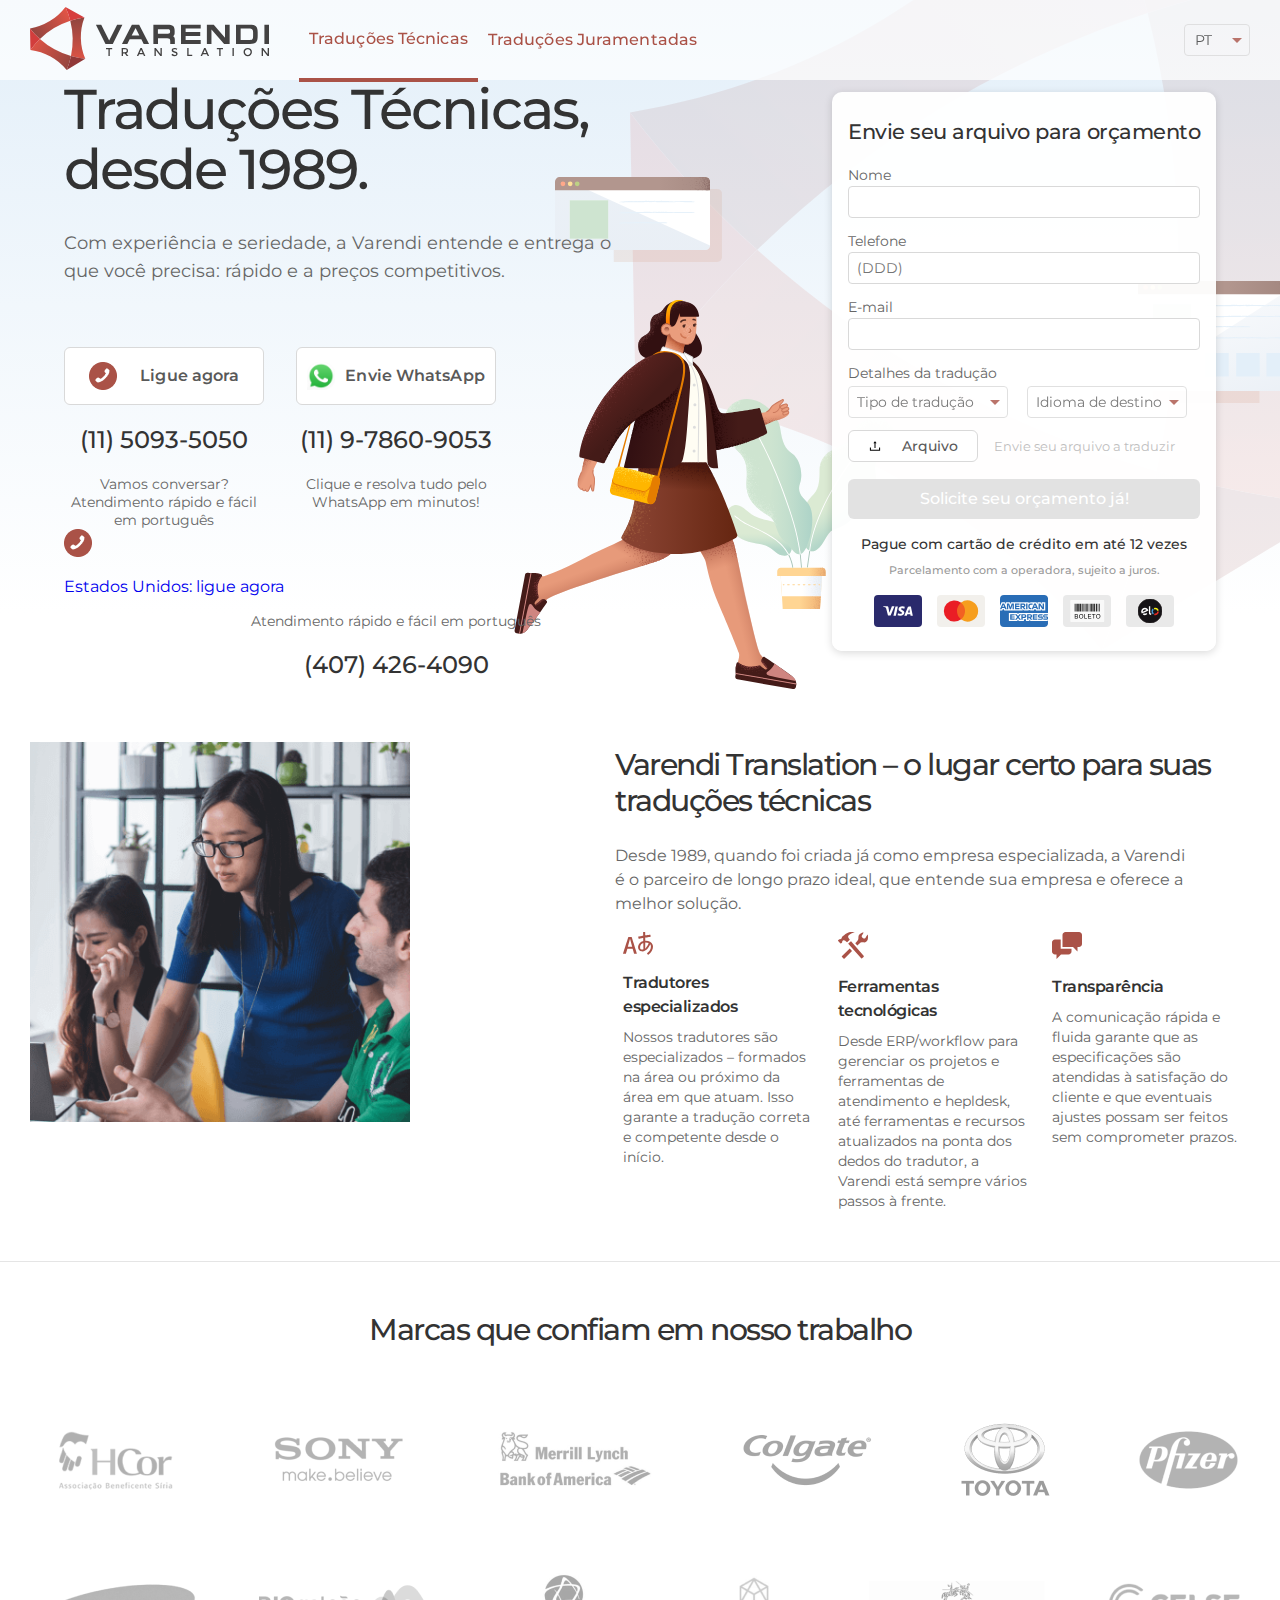
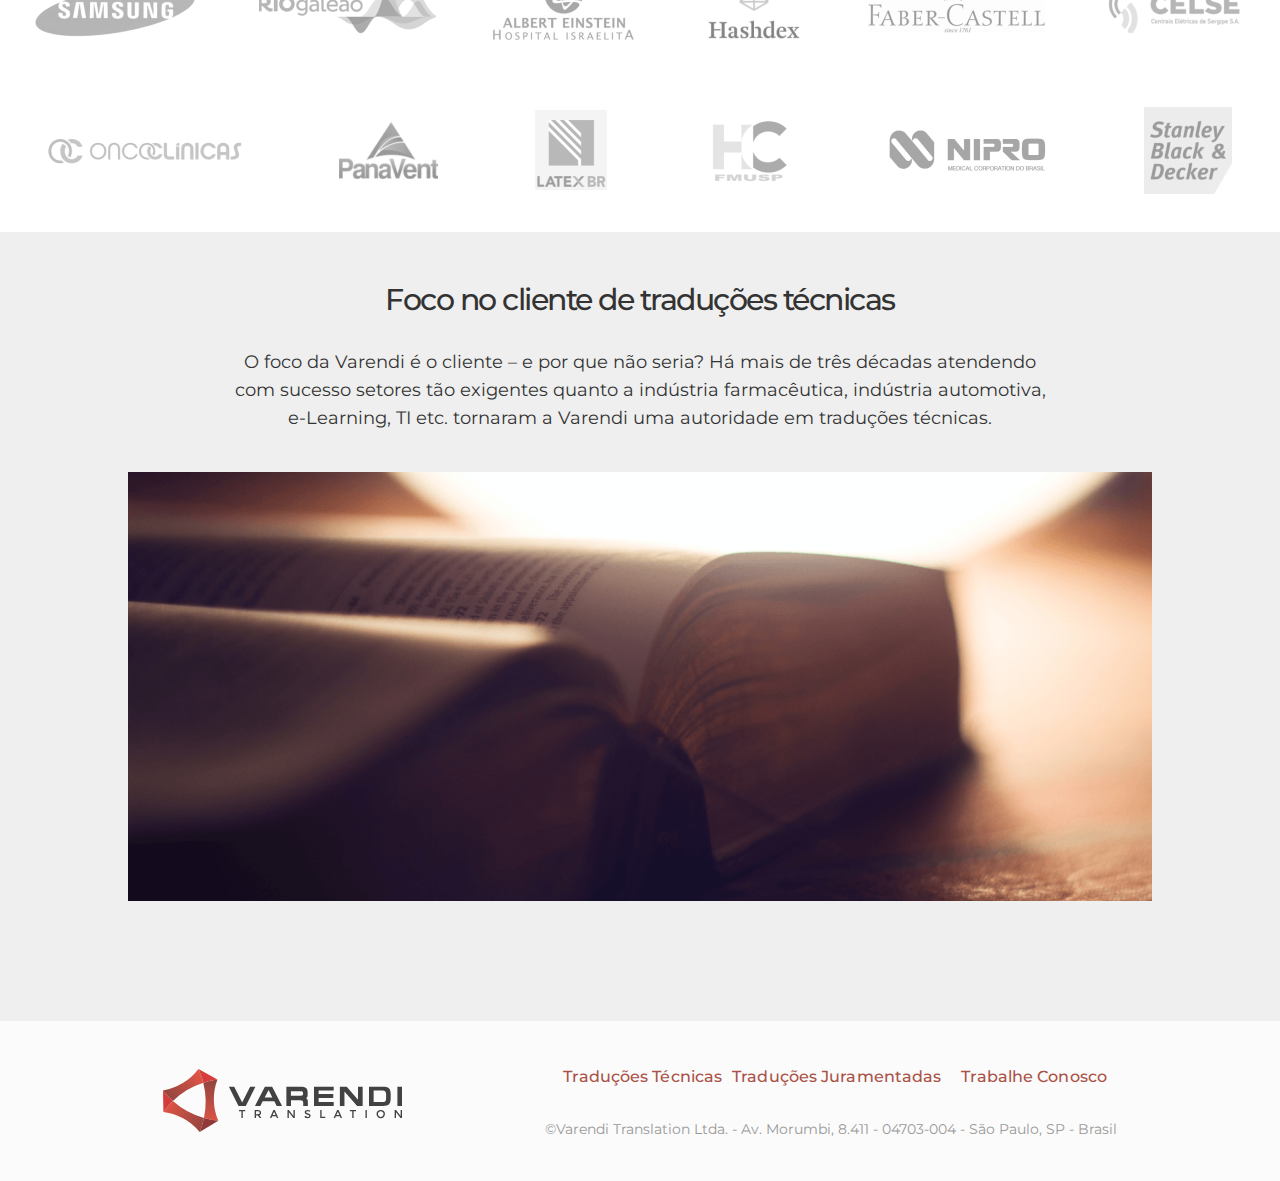
<file: traducoes-tecnicas/index.html>
<!DOCTYPE html><html><head><meta charSet="utf-8"/><meta http-equiv="x-ua-compatible" content="ie=edge"/><meta name="viewport" content="width=device-width, initial-scale=1, shrink-to-fit=no"/><meta name="generator" content="Gatsby 2.31.1"/><title data-react-helmet="true"></title><script>window.dataLayer = window.dataLayer || [];window.dataLayer.push({"platform":"gatsby"}); (function(w,d,s,l,i){w[l]=w[l]||[];w[l].push({'gtm.start': new Date().getTime(),event:'gtm.js'});var f=d.getElementsByTagName(s)[0], j=d.createElement(s),dl=l!='dataLayer'?'&l='+l:'';j.async=true;j.src= 'https://www.googletagmanager.com/gtm.js?id='+i+dl+'';f.parentNode.insertBefore(j,f); })(window,document,'script','dataLayer', 'GTM-5JR4WFK');</script><link rel="icon" href="/favicon-32x32.png?v=31011216894ee545e75e580c2472e3b8" type="image/png"/><link rel="manifest" href="/manifest.webmanifest" crossorigin="anonymous"/><link rel="apple-touch-icon" sizes="48x48" href="/icons/icon-48x48.png?v=31011216894ee545e75e580c2472e3b8"/><link rel="apple-touch-icon" sizes="72x72" href="/icons/icon-72x72.png?v=31011216894ee545e75e580c2472e3b8"/><link rel="apple-touch-icon" sizes="96x96" href="/icons/icon-96x96.png?v=31011216894ee545e75e580c2472e3b8"/><link rel="apple-touch-icon" sizes="144x144" href="/icons/icon-144x144.png?v=31011216894ee545e75e580c2472e3b8"/><link rel="apple-touch-icon" sizes="192x192" href="/icons/icon-192x192.png?v=31011216894ee545e75e580c2472e3b8"/><link rel="apple-touch-icon" sizes="256x256" href="/icons/icon-256x256.png?v=31011216894ee545e75e580c2472e3b8"/><link rel="apple-touch-icon" sizes="384x384" href="/icons/icon-384x384.png?v=31011216894ee545e75e580c2472e3b8"/><link rel="apple-touch-icon" sizes="512x512" href="/icons/icon-512x512.png?v=31011216894ee545e75e580c2472e3b8"/><link as="script" rel="preload" href="/webpack-runtime-7ca78de364a1c58788ba.js"/><link as="script" rel="preload" href="/framework-2d6b7d2e2be378715b78.js"/><link as="script" rel="preload" href="/app-0d2729f250d84f1dfbbd.js"/><link as="script" rel="preload" href="/component---src-pages-traducoes-tecnicas-js-04f1506642d735a4298d.js"/><link as="fetch" rel="preload" href="/page-data/traducoes-tecnicas/page-data.json" crossorigin="anonymous"/><link as="fetch" rel="preload" href="/page-data/app-data.json" crossorigin="anonymous"/></head><body><noscript><iframe src="https://www.googletagmanager.com/ns.html?id=GTM-5JR4WFK" height="0" width="0" style="display: none; visibility: hidden" aria-hidden="true"></iframe></noscript><div id="___gatsby"><div style="outline:none" tabindex="-1" id="gatsby-focus-wrapper"></div><div id="gatsby-announcer" style="position:absolute;top:0;width:1px;height:1px;padding:0;overflow:hidden;clip:rect(0, 0, 0, 0);white-space:nowrap;border:0" aria-live="assertive" aria-atomic="true"></div></div><script id="gatsby-script-loader">/*<![CDATA[*/window.pagePath="/traducoes-tecnicas/";/*]]>*/</script><script id="gatsby-chunk-mapping">/*<![CDATA[*/window.___chunkMapping={"polyfill":["/polyfill-b9267d0d530e0ef1dd8c.js"],"app":["/app-0d2729f250d84f1dfbbd.js"],"component---src-pages-careers-js":["/component---src-pages-careers-js-278eb367970e64ded417.js"],"component---src-pages-index-js":["/component---src-pages-index-js-847124a387eba4c7bff3.js"],"component---src-pages-sworn-translation-js":["/component---src-pages-sworn-translation-js-50099bc31e430ea8b83c.js"],"component---src-pages-technical-translation-js":["/component---src-pages-technical-translation-js-120b120adc5017d9e057.js"],"component---src-pages-trabaja-com-nosotros-js":["/component---src-pages-trabaja-com-nosotros-js-46eda0123023550dd5fe.js"],"component---src-pages-trabalhe-conosco-js":["/component---src-pages-trabalhe-conosco-js-1f59e718d5eb1e7ff783.js"],"component---src-pages-traducciones-publicas-js":["/component---src-pages-traducciones-publicas-js-e5957240d5f3c6c0b10f.js"],"component---src-pages-traducciones-tecnicas-js":["/component---src-pages-traducciones-tecnicas-js-17e0477b701d2f358eab.js"],"component---src-pages-traducoes-juramentadas-js":["/component---src-pages-traducoes-juramentadas-js-3202809111cc99f5837f.js"],"component---src-pages-traducoes-tecnicas-js":["/component---src-pages-traducoes-tecnicas-js-04f1506642d735a4298d.js"]};/*]]>*/</script><script src="/polyfill-b9267d0d530e0ef1dd8c.js" nomodule=""></script><script src="/component---src-pages-traducoes-tecnicas-js-04f1506642d735a4298d.js" async=""></script><script src="/app-0d2729f250d84f1dfbbd.js" async=""></script><script src="/framework-2d6b7d2e2be378715b78.js" async=""></script><script src="/webpack-runtime-7ca78de364a1c58788ba.js" async=""></script></body></html>
</file>
